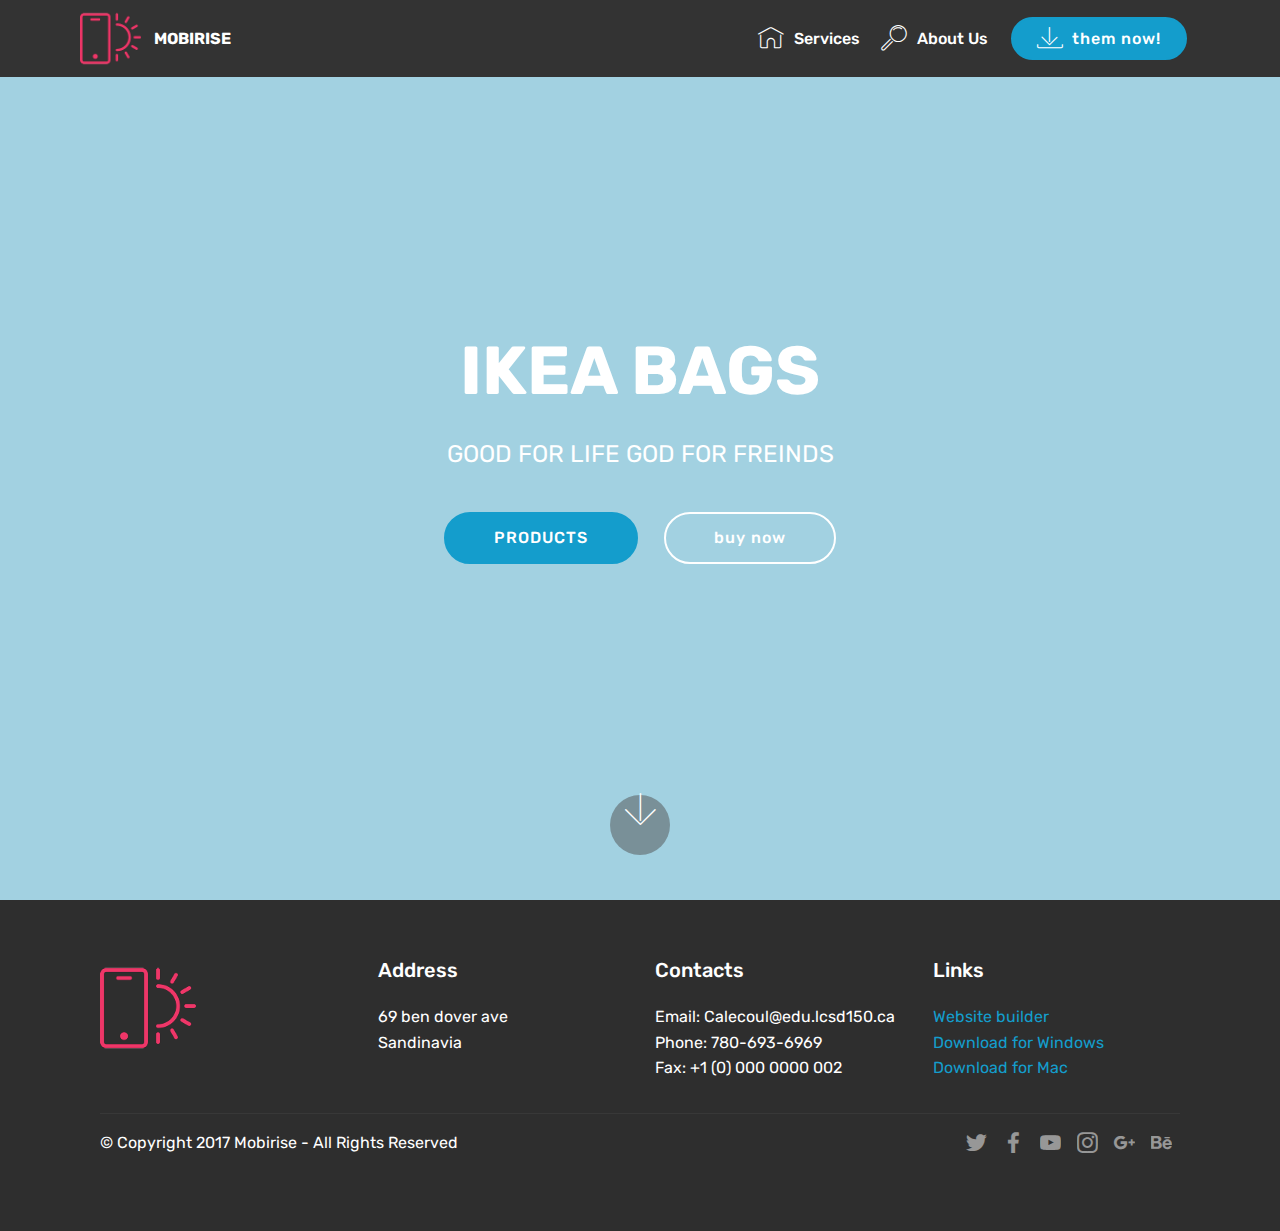
<file: index.html>
<!DOCTYPE html>
<html  >
<head>
  <!-- Site made with Mobirise Website Builder v4.10.3, https://mobirise.com -->
  <meta charset="UTF-8">
  <meta http-equiv="X-UA-Compatible" content="IE=edge">
  <meta name="generator" content="Mobirise v4.10.3, mobirise.com">
  <meta name="viewport" content="width=device-width, initial-scale=1, minimum-scale=1">
  <link rel="shortcut icon" href="assets/images/logo2.png" type="image/x-icon">
  <meta name="description" content="">
  
  <title>Home</title>
  <link rel="stylesheet" href="assets/web/assets/mobirise-icons/mobirise-icons.css">
  <link rel="stylesheet" href="assets/tether/tether.min.css">
  <link rel="stylesheet" href="assets/bootstrap/css/bootstrap.min.css">
  <link rel="stylesheet" href="assets/bootstrap/css/bootstrap-grid.min.css">
  <link rel="stylesheet" href="assets/bootstrap/css/bootstrap-reboot.min.css">
  <link rel="stylesheet" href="assets/socicon/css/styles.css">
  <link rel="stylesheet" href="assets/dropdown/css/style.css">
  <link rel="stylesheet" href="assets/theme/css/style.css">
  <link rel="stylesheet" href="assets/mobirise/css/mbr-additional.css" type="text/css">
  
  
  
</head>
<body>
  <section class="menu cid-qTkzRZLJNu" once="menu" id="menu1-0">

    

    <nav class="navbar navbar-expand beta-menu navbar-dropdown align-items-center navbar-fixed-top navbar-toggleable-sm">
        <button class="navbar-toggler navbar-toggler-right" type="button" data-toggle="collapse" data-target="#navbarSupportedContent" aria-controls="navbarSupportedContent" aria-expanded="false" aria-label="Toggle navigation">
            <div class="hamburger">
                <span></span>
                <span></span>
                <span></span>
                <span></span>
            </div>
        </button>
        <div class="menu-logo">
            <div class="navbar-brand">
                <span class="navbar-logo">
                    <a href="https://mobirise.com">
                         <img src="assets/images/logo2.png" alt="Mobirise" style="height: 3.8rem;">
                    </a>
                </span>
                <span class="navbar-caption-wrap">
                    <a class="navbar-caption text-white display-4" href="https://mobirise.com">
                        MOBIRISE
                    </a>
                </span>
            </div>
        </div>
        <div class="collapse navbar-collapse" id="navbarSupportedContent">
            <ul class="navbar-nav nav-dropdown" data-app-modern-menu="true"><li class="nav-item">
                    <a class="nav-link link text-white display-4" href="page1.html">
                        <span class="mbri-home mbr-iconfont mbr-iconfont-btn"></span>
                        Services
                    </a>
                </li>
                <li class="nav-item">
                    <a class="nav-link link text-white display-4" href="https://mobirise.com">
                        <span class="mbri-search mbr-iconfont mbr-iconfont-btn"></span>
                        About Us
                    </a>
                </li></ul>
            <div class="navbar-buttons mbr-section-btn"><a class="btn btn-sm btn-primary display-4" href="https://mobirise.com">
                    <span class="mbri-save mbr-iconfont mbr-iconfont-btn "></span>them now!
                </a></div>
        </div>
    </nav>
</section>

<section class="engine"><a href="https://mobirise.info/x">css templates</a></section><section class="header6 cid-rt7hmS2IWS mbr-fullscreen" data-bg-video="https://www.youtube.com/watch?v=uhf4BujCHos" id="header6-3">

    

    <div class="mbr-overlay" style="opacity: 0.5; background-color: rgb(85, 180, 212);">
    </div>

    <div class="container">
        <div class="row justify-content-md-center">
            <div class="mbr-white col-md-10">
                <h1 class="mbr-section-title align-center mbr-bold pb-3 mbr-fonts-style display-1">IKEA BAGS</h1>
                <p class="mbr-text align-center pb-3 mbr-fonts-style display-5">GOOD FOR LIFE GOD FOR FREINDS</p>
                <div class="mbr-section-btn align-center"><a class="btn btn-md btn-primary display-4" href="page1.html">PRODUCTS</a>
                        <a class="btn btn-md btn-white-outline display-4" href="https://mobirise.co">buy now</a></div>
            </div>
        </div>
    </div>

    <div class="mbr-arrow hidden-sm-down" aria-hidden="true">
        <a href="#next">
            <i class="mbri-down mbr-iconfont"></i>
        </a>
    </div>
</section>

<section class="cid-qTkAaeaxX5" id="footer1-2">

    

    

    <div class="container">
        <div class="media-container-row content text-white">
            <div class="col-12 col-md-3">
                <div class="media-wrap">
                    <a href="https://mobirise.com/">
                        <img src="assets/images/logo2.png" alt="Mobirise">
                    </a>
                </div>
            </div>
            <div class="col-12 col-md-3 mbr-fonts-style display-7">
                <h5 class="pb-3">
                    Address
                </h5>
                <p class="mbr-text">69 ben dover ave<br>Sandinavia</p>
            </div>
            <div class="col-12 col-md-3 mbr-fonts-style display-7">
                <h5 class="pb-3">
                    Contacts
                </h5>
                <p class="mbr-text">
                    Email: Calecoul@edu.lcsd150.ca<br>Phone: 780-693-6969<br>Fax: +1 (0) 000 0000 002
                </p>
            </div>
            <div class="col-12 col-md-3 mbr-fonts-style display-7">
                <h5 class="pb-3">
                    Links
                </h5>
                <p class="mbr-text">
                    <a class="text-primary" href="https://mobirise.com/">Website builder</a>
                    <br><a class="text-primary" href="https://mobirise.com/mobirise-free-win.zip">Download for Windows</a>
                    <br><a class="text-primary" href="https://mobirise.com/mobirise-free-mac.zip">Download for Mac</a>
                </p>
            </div>
        </div>
        <div class="footer-lower">
            <div class="media-container-row">
                <div class="col-sm-12">
                    <hr>
                </div>
            </div>
            <div class="media-container-row mbr-white">
                <div class="col-sm-6 copyright">
                    <p class="mbr-text mbr-fonts-style display-7">
                        © Copyright 2017 Mobirise - All Rights Reserved
                    </p>
                </div>
                <div class="col-md-6">
                    <div class="social-list align-right">
                        <div class="soc-item">
                            <a href="https://twitter.com/mobirise" target="_blank">
                                <span class="socicon-twitter socicon mbr-iconfont mbr-iconfont-social"></span>
                            </a>
                        </div>
                        <div class="soc-item">
                            <a href="https://www.facebook.com/pages/Mobirise/1616226671953247" target="_blank">
                                <span class="socicon-facebook socicon mbr-iconfont mbr-iconfont-social"></span>
                            </a>
                        </div>
                        <div class="soc-item">
                            <a href="https://www.youtube.com/c/mobirise" target="_blank">
                                <span class="socicon-youtube socicon mbr-iconfont mbr-iconfont-social"></span>
                            </a>
                        </div>
                        <div class="soc-item">
                            <a href="https://instagram.com/mobirise" target="_blank">
                                <span class="socicon-instagram socicon mbr-iconfont mbr-iconfont-social"></span>
                            </a>
                        </div>
                        <div class="soc-item">
                            <a href="https://plus.google.com/u/0/+Mobirise" target="_blank">
                                <span class="socicon-googleplus socicon mbr-iconfont mbr-iconfont-social"></span>
                            </a>
                        </div>
                        <div class="soc-item">
                            <a href="https://www.behance.net/Mobirise" target="_blank">
                                <span class="socicon-behance socicon mbr-iconfont mbr-iconfont-social"></span>
                            </a>
                        </div>
                    </div>
                </div>
            </div>
        </div>
    </div>
</section>


  <script src="assets/web/assets/jquery/jquery.min.js"></script>
  <script src="assets/popper/popper.min.js"></script>
  <script src="assets/tether/tether.min.js"></script>
  <script src="assets/bootstrap/js/bootstrap.min.js"></script>
  <script src="assets/smoothscroll/smooth-scroll.js"></script>
  <script src="assets/touchswipe/jquery.touch-swipe.min.js"></script>
  <script src="assets/ytplayer/jquery.mb.ytplayer.min.js"></script>
  <script src="assets/vimeoplayer/jquery.mb.vimeo_player.js"></script>
  <script src="assets/dropdown/js/script.min.js"></script>
  <script src="assets/theme/js/script.js"></script>
  
  
</body>
</html>
</file>
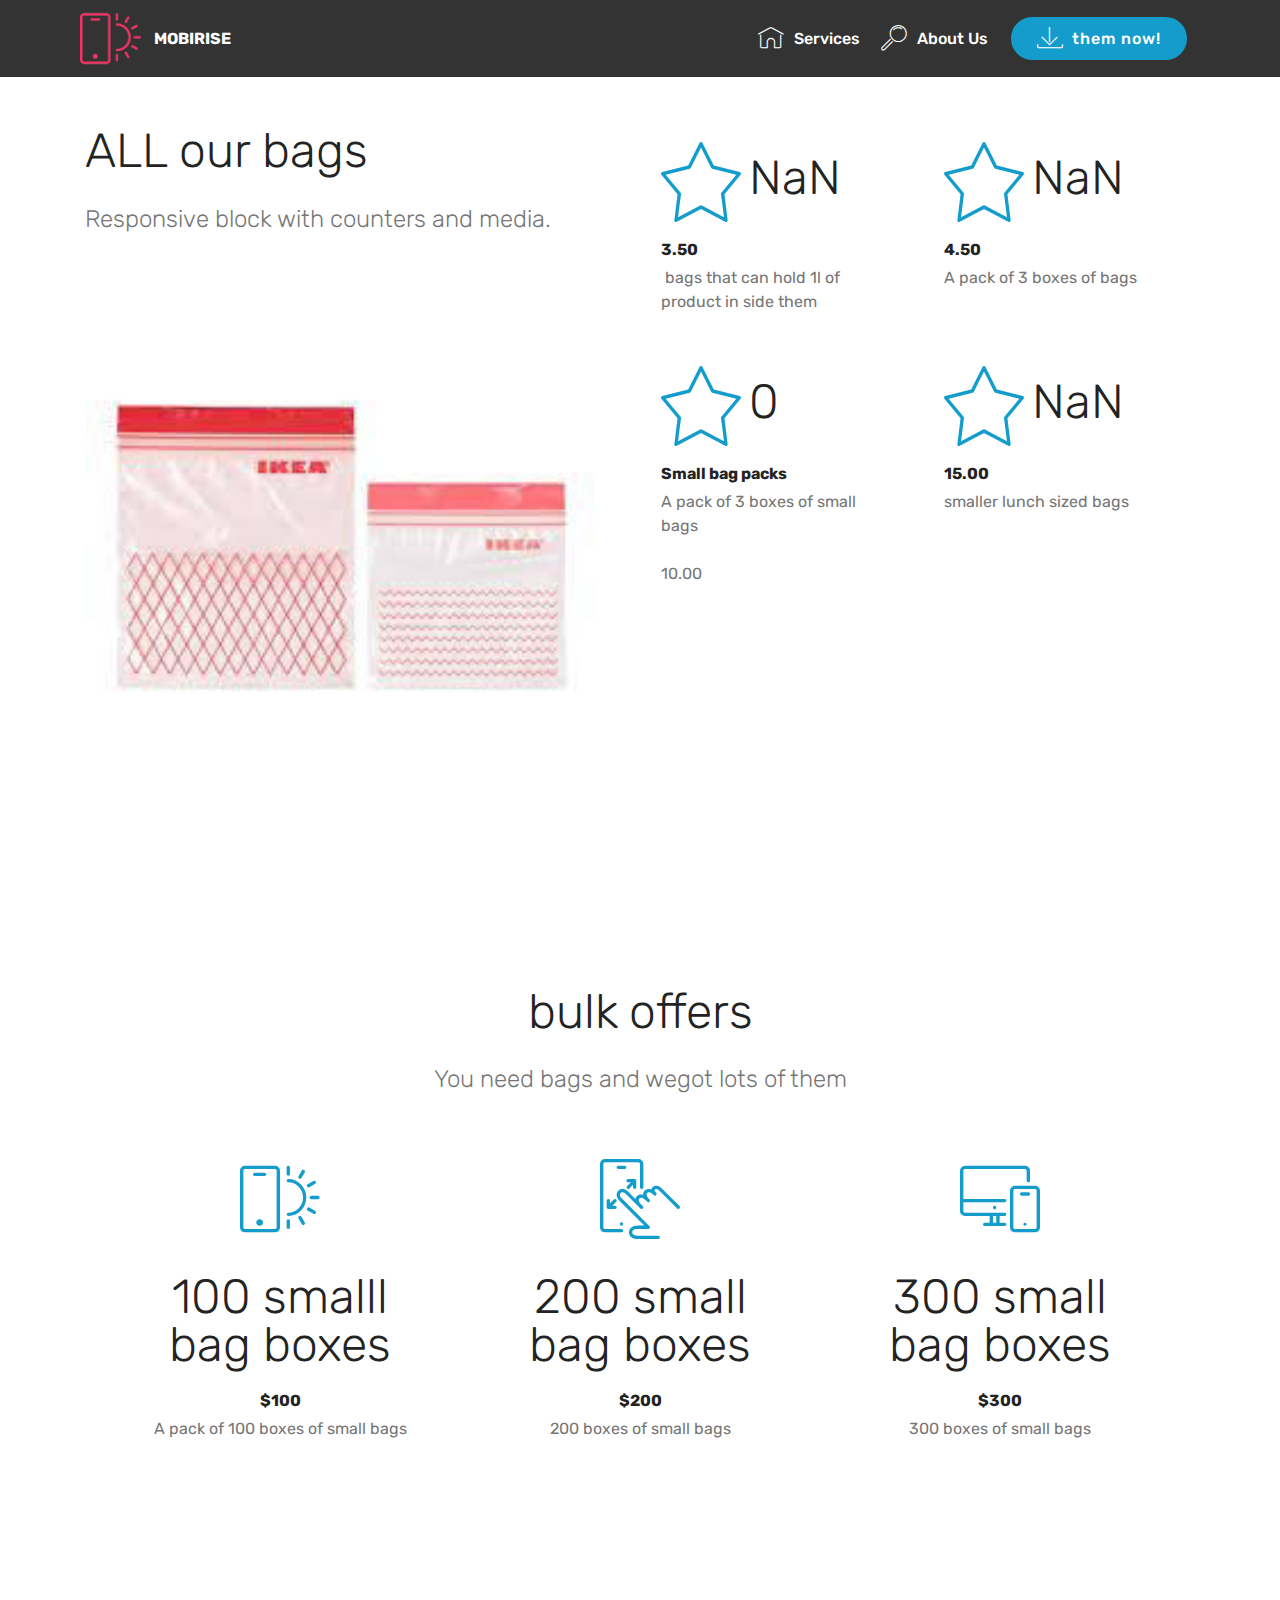
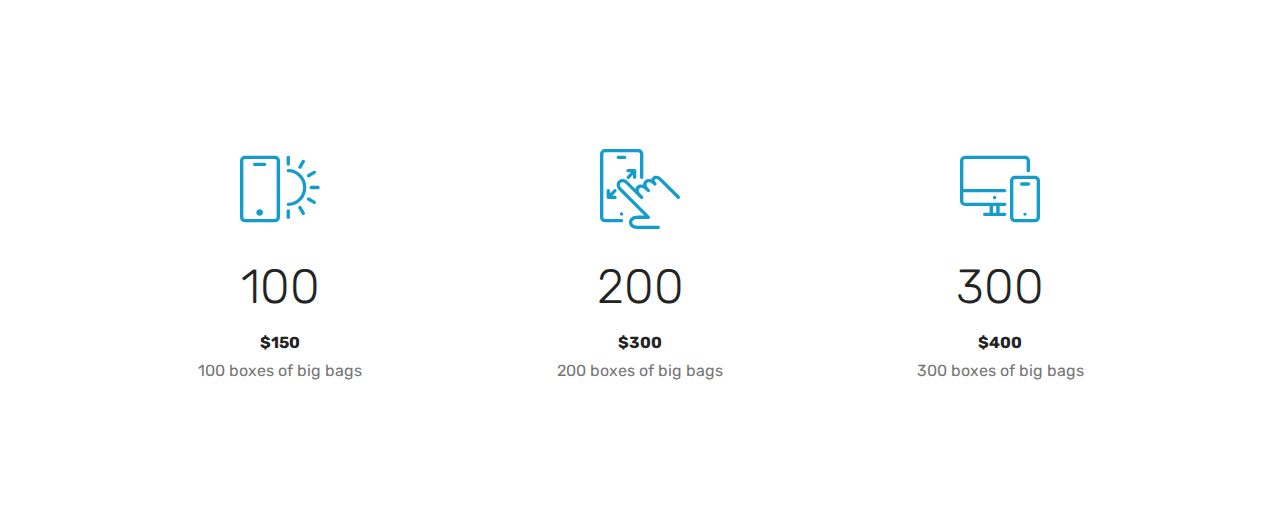
<file: page1.html>
<!DOCTYPE html>
<html  >
<head>
  <!-- Site made with Mobirise Website Builder v4.10.3, https://mobirise.com -->
  <meta charset="UTF-8">
  <meta http-equiv="X-UA-Compatible" content="IE=edge">
  <meta name="generator" content="Mobirise v4.10.3, mobirise.com">
  <meta name="viewport" content="width=device-width, initial-scale=1, minimum-scale=1">
  <link rel="shortcut icon" href="assets/images/logo2.png" type="image/x-icon">
  <meta name="description" content="Site Builder Description">
  
  <title>buy</title>
  <link rel="stylesheet" href="assets/web/assets/mobirise-icons/mobirise-icons.css">
  <link rel="stylesheet" href="assets/tether/tether.min.css">
  <link rel="stylesheet" href="assets/bootstrap/css/bootstrap.min.css">
  <link rel="stylesheet" href="assets/bootstrap/css/bootstrap-grid.min.css">
  <link rel="stylesheet" href="assets/bootstrap/css/bootstrap-reboot.min.css">
  <link rel="stylesheet" href="assets/dropdown/css/style.css">
  <link rel="stylesheet" href="assets/theme/css/style.css">
  <link rel="stylesheet" href="assets/mobirise/css/mbr-additional.css" type="text/css">
  
  
  
</head>
<body>
  <section class="menu cid-qTkzRZLJNu" once="menu" id="menu1-4">

    

    <nav class="navbar navbar-expand beta-menu navbar-dropdown align-items-center navbar-fixed-top navbar-toggleable-sm">
        <button class="navbar-toggler navbar-toggler-right" type="button" data-toggle="collapse" data-target="#navbarSupportedContent" aria-controls="navbarSupportedContent" aria-expanded="false" aria-label="Toggle navigation">
            <div class="hamburger">
                <span></span>
                <span></span>
                <span></span>
                <span></span>
            </div>
        </button>
        <div class="menu-logo">
            <div class="navbar-brand">
                <span class="navbar-logo">
                    <a href="https://mobirise.com">
                         <img src="assets/images/logo2.png" alt="Mobirise" style="height: 3.8rem;">
                    </a>
                </span>
                <span class="navbar-caption-wrap">
                    <a class="navbar-caption text-white display-4" href="https://mobirise.com">
                        MOBIRISE
                    </a>
                </span>
            </div>
        </div>
        <div class="collapse navbar-collapse" id="navbarSupportedContent">
            <ul class="navbar-nav nav-dropdown" data-app-modern-menu="true"><li class="nav-item">
                    <a class="nav-link link text-white display-4" href="page1.html">
                        <span class="mbri-home mbr-iconfont mbr-iconfont-btn"></span>
                        Services
                    </a>
                </li>
                <li class="nav-item">
                    <a class="nav-link link text-white display-4" href="https://mobirise.com">
                        <span class="mbri-search mbr-iconfont mbr-iconfont-btn"></span>
                        About Us
                    </a>
                </li></ul>
            <div class="navbar-buttons mbr-section-btn"><a class="btn btn-sm btn-primary display-4" href="https://mobirise.com">
                    <span class="mbri-save mbr-iconfont mbr-iconfont-btn "></span>them now!
                </a></div>
        </div>
    </nav>
</section>

<section class="engine"><a href="https://mobirise.info/l">free site templates</a></section><section class="counters2 counters cid-rtiSkdwwBn" id="counters2-5">

    

    

    <div class="container pt-4 mt-2">
        <div class="media-container-row">
            <div class="media-block" style="width: 49%;">
                <h2 class="mbr-section-title pb-3 align-left mbr-fonts-style display-2">ALL our bags</h2>
                <h3 class="mbr-section-subtitle pb-5 align-left mbr-fonts-style display-5">
                    Responsive block with counters and media. 
                </h3>
                <div class="mbr-figure">
                    <img src="assets/images/unknown-225x225.jpg" alt="" title="">
                </div>
            </div>
            <div class="cards-block">
                <div class="cards-container">
                    <div class="card px-3 align-left col-12 col-md-6">
                        <div class="panel-item p-3">
                            <div class="card-img pb-3">
                                <span class="mbr-iconfont pr-2 mbri-star"></span>
                                <h3 class="count py-3 mbr-fonts-style display-2">1L Bags</h3>
                            </div>
                            <div class="card-text">
                                <h4 class="mbr-content-title mbr-bold mbr-fonts-style display-7">3.50</h4>
                                <p class="mbr-content-text mbr-fonts-style display-7">&nbsp;bags that can hold 1l of product in side them</p>
                            </div>
                        </div>
                    </div>
                    <div class="card px-3 align-left col-12 col-md-6">
                        <div class="panel-item p-3">
                            <div class="card-img pb-3">
                                <span class="mbr-iconfont pr-2 mbri-star"></span>
                                <h3 class="count py-3 mbr-fonts-style display-2">1L Bag pack</h3>
                            </div>
                            <div class="card-text">
                                <h4 class="mbr-content-title mbr-bold mbr-fonts-style display-7">4.50</h4>
                                <p class="mbr-content-text mbr-fonts-style display-7">A pack of 3 boxes of bags</p>
                            </div>
                        </div>
                    </div>
                    <div class="card px-3 align-left col-12 col-md-6">
                        <div class="panel-item p-3">
                            <div class="card-img pb-3">
                                <span class="mbr-iconfont pr-2 mbri-star"></span>
                                <h3 class="count py-3 mbr-fonts-style display-2"></h3>
                            </div>
                            <div class="card-text">
                                <h4 class="mbr-content-title mbr-bold mbr-fonts-style display-7">Small bag packs</h4>
                                <p class="mbr-content-text mbr-fonts-style display-7">A pack of 3 boxes of small bags<br><br>10.00</p>
                            </div>
                        </div>
                    </div>
                    <div class="card px-3 align-left col-12 col-md-6">
                        <div class="panel-item p-3">
                            <div class="card-img pb-3">
                                <span class="mbr-iconfont pr-2 mbri-star"></span>
                                <h3 class="count py-3 mbr-fonts-style display-2">small bags</h3>
                            </div>
                            <div class="card-texts">
                                <h4 class="mbr-content-title mbr-bold mbr-fonts-style display-7">15.00</h4>
                                <p class="mbr-content-text mbr-fonts-style display-7">smaller lunch sized bags</p>
                            </div>
                        </div>
                    </div>
                </div>
            </div>
        </div>
    </div>
</section>

<section class="counters1 counters cid-rtiSnqsB7l" id="counters1-6">

    

    

    <div class="container">
        <h2 class="mbr-section-title pb-3 align-center mbr-fonts-style display-2">bulk offers</h2>
        <h3 class="mbr-section-subtitle mbr-fonts-style display-5">You need bags and wegot lots of them</h3>

        <div class="container pt-4 mt-2">
            <div class="media-container-row">
                <div class="card p-3 align-center col-12 col-md-6 col-lg-4">
                    <div class="panel-item p-3">
                        <div class="card-img pb-3">
                            <span class="mbri-mobirise mbr-iconfont"></span>
                        </div>

                        <div class="card-text">
                            <h3 class="count pt-3 pb-3 mbr-fonts-style display-2">100 smalll bag boxes</h3>
                            <h4 class="mbr-content-title mbr-bold mbr-fonts-style display-7">$100</h4>
                            <p class="mbr-content-text mbr-fonts-style display-7">A pack of 100 boxes of small bags</p>
                        </div>
                    </div>
                </div>


                <div class="card p-3 align-center col-12 col-md-6 col-lg-4">
                    <div class="panel-item p-3">
                        <div class="card-img pb-3">
                            <span class="mbri-touch-swipe mbr-iconfont"></span>
                        </div>
                        <div class="card-text">
                            <h3 class="count pt-3 pb-3 mbr-fonts-style display-2">
                                  200 small bag boxes</h3>
                            <h4 class="mbr-content-title mbr-bold mbr-fonts-style display-7">$200</h4>
                            <p class="mbr-content-text mbr-fonts-style display-7">200 boxes of small bags</p>
                        </div>
                    </div>
                </div>

                <div class="card p-3 align-center col-12 col-md-6 col-lg-4">
                    <div class="panel-item p-3">
                        <div class="card-img pb-3">
                            <span class="mbri-responsive mbr-iconfont"></span>
                        </div>
                        <div class="card-text">
                            <h3 class="count pt-3 pb-3 mbr-fonts-style display-2">
                                  300 small bag boxes</h3>
                            <h4 class="mbr-content-title mbr-bold mbr-fonts-style display-7">$300</h4>
                            <p class="mbr-content-text mbr-fonts-style display-7">300 boxes of small bags</p>
                        </div>
                    </div>
                </div>


                
            </div>
        </div>
   </div>
</section>

<section class="counters1 counters cid-rtiSotwOxC" id="counters1-7">

    

    

    <div class="container">
        <h2 class="mbr-section-title pb-3 align-center mbr-fonts-style display-2"></h2>
        <h3 class="mbr-section-subtitle mbr-fonts-style display-5"></h3>

        <div class="container pt-4 mt-2">
            <div class="media-container-row">
                <div class="card p-3 align-center col-12 col-md-6 col-lg-4">
                    <div class="panel-item p-3">
                        <div class="card-img pb-3">
                            <span class="mbri-mobirise mbr-iconfont"></span>
                        </div>

                        <div class="card-text">
                            <h3 class="count pt-3 pb-3 mbr-fonts-style display-2">
                                  100
                            </h3>
                            <h4 class="mbr-content-title mbr-bold mbr-fonts-style display-7">$150</h4>
                            <p class="mbr-content-text mbr-fonts-style display-7">100 boxes of big bags</p>
                        </div>
                    </div>
                </div>


                <div class="card p-3 align-center col-12 col-md-6 col-lg-4">
                    <div class="panel-item p-3">
                        <div class="card-img pb-3">
                            <span class="mbri-touch-swipe mbr-iconfont"></span>
                        </div>
                        <div class="card-text">
                            <h3 class="count pt-3 pb-3 mbr-fonts-style display-2">
                                  200
                            </h3>
                            <h4 class="mbr-content-title mbr-bold mbr-fonts-style display-7">$300</h4>
                            <p class="mbr-content-text mbr-fonts-style display-7">200 boxes of big bags</p>
                        </div>
                    </div>
                </div>

                <div class="card p-3 align-center col-12 col-md-6 col-lg-4">
                    <div class="panel-item p-3">
                        <div class="card-img pb-3">
                            <span class="mbri-responsive mbr-iconfont"></span>
                        </div>
                        <div class="card-text">
                            <h3 class="count pt-3 pb-3 mbr-fonts-style display-2">
                                  300
                            </h3>
                            <h4 class="mbr-content-title mbr-bold mbr-fonts-style display-7">
                                $400</h4>
                            <p class="mbr-content-text mbr-fonts-style display-7">300 boxes of big bags</p>
                        </div>
                    </div>
                </div>


                
            </div>
        </div>
   </div>
</section>


  <script src="assets/web/assets/jquery/jquery.min.js"></script>
  <script src="assets/popper/popper.min.js"></script>
  <script src="assets/tether/tether.min.js"></script>
  <script src="assets/bootstrap/js/bootstrap.min.js"></script>
  <script src="assets/smoothscroll/smooth-scroll.js"></script>
  <script src="assets/dropdown/js/script.min.js"></script>
  <script src="assets/touchswipe/jquery.touch-swipe.min.js"></script>
  <script src="assets/viewportchecker/jquery.viewportchecker.js"></script>
  <script src="assets/theme/js/script.js"></script>
  
  
</body>
</html>
</file>
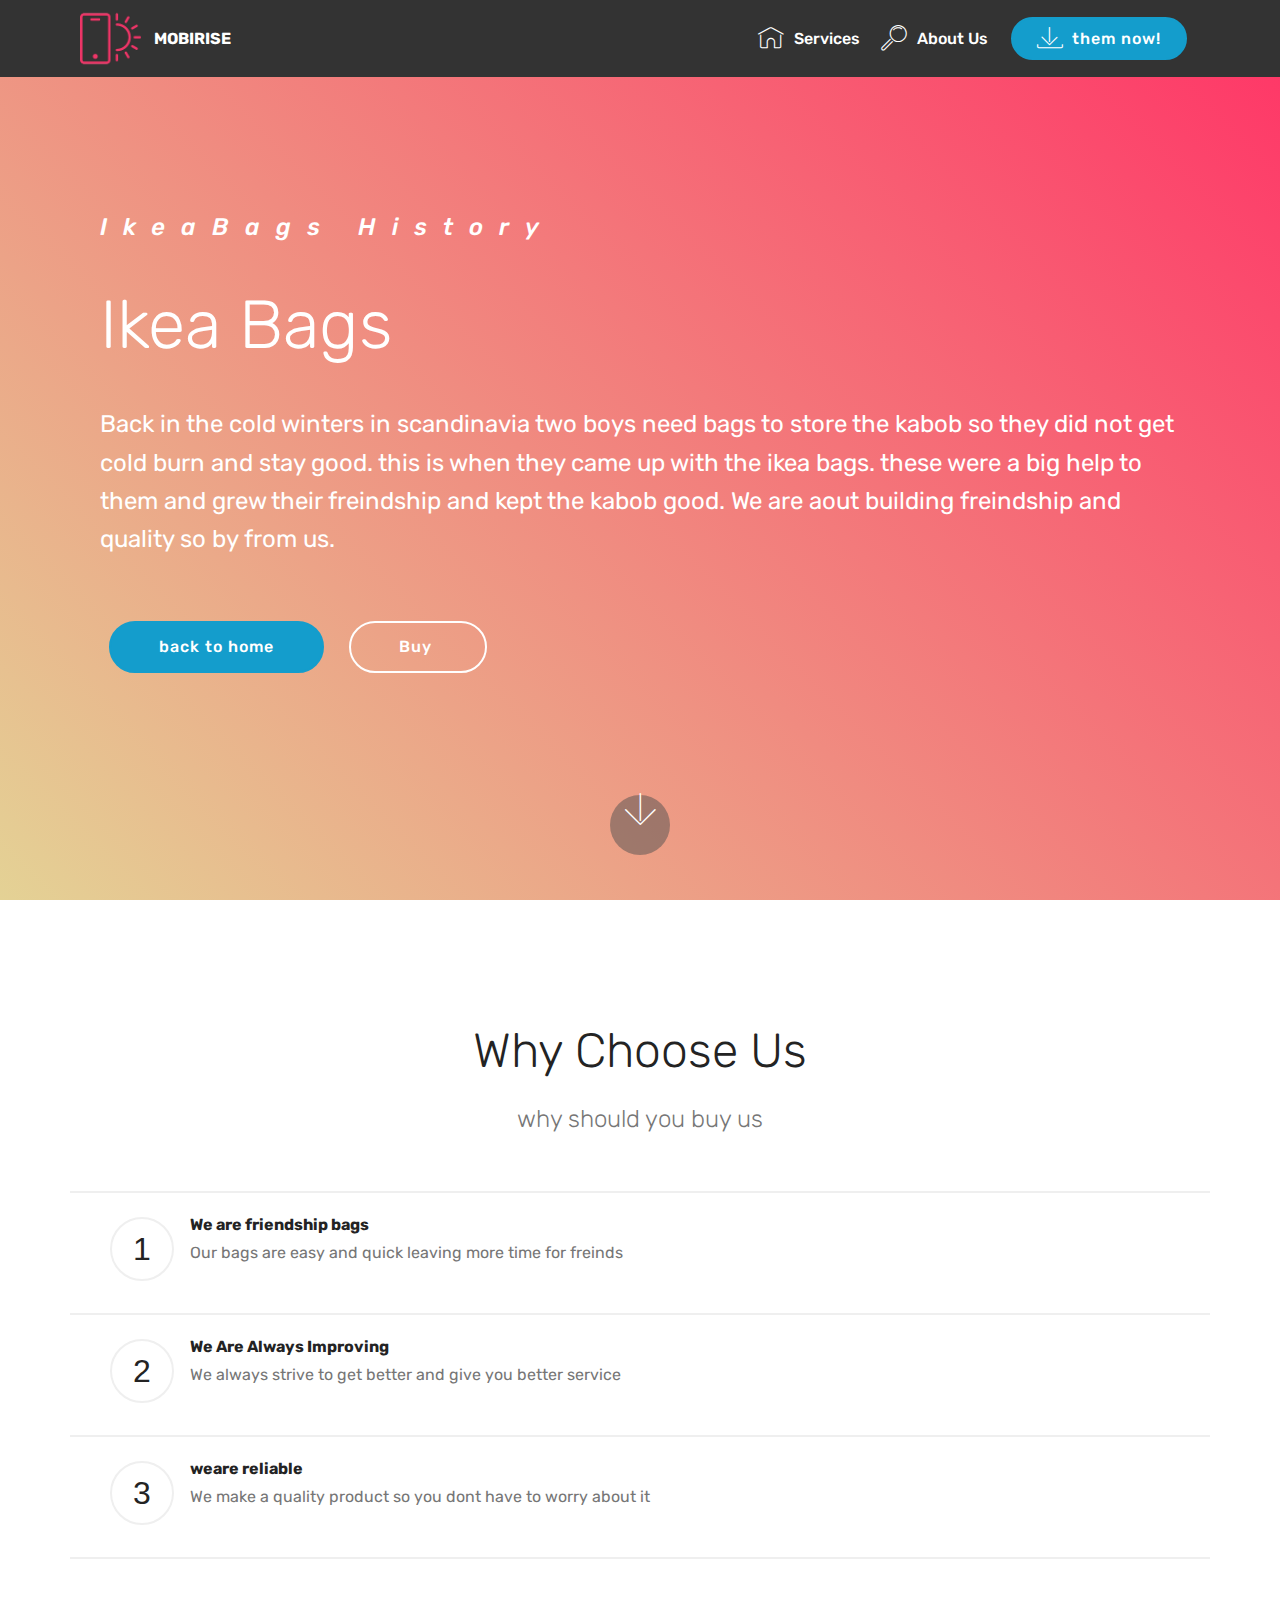
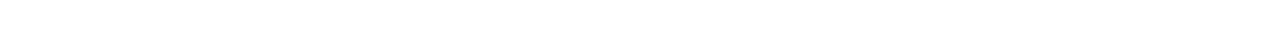
<file: page2.html>
<!DOCTYPE html>
<html  >
<head>
  <!-- Site made with Mobirise Website Builder v4.10.3, https://mobirise.com -->
  <meta charset="UTF-8">
  <meta http-equiv="X-UA-Compatible" content="IE=edge">
  <meta name="generator" content="Mobirise v4.10.3, mobirise.com">
  <meta name="viewport" content="width=device-width, initial-scale=1, minimum-scale=1">
  <link rel="shortcut icon" href="assets/images/logo2.png" type="image/x-icon">
  <meta name="description" content="Web Builder Description">
  
  <title>learn more</title>
  <link rel="stylesheet" href="assets/web/assets/mobirise-icons/mobirise-icons.css">
  <link rel="stylesheet" href="assets/tether/tether.min.css">
  <link rel="stylesheet" href="assets/bootstrap/css/bootstrap.min.css">
  <link rel="stylesheet" href="assets/bootstrap/css/bootstrap-grid.min.css">
  <link rel="stylesheet" href="assets/bootstrap/css/bootstrap-reboot.min.css">
  <link rel="stylesheet" href="assets/dropdown/css/style.css">
  <link rel="stylesheet" href="assets/theme/css/style.css">
  <link rel="stylesheet" href="assets/mobirise/css/mbr-additional.css" type="text/css">
  
  
  
</head>
<body>
  <section class="menu cid-qTkzRZLJNu" once="menu" id="menu1-8">

    

    <nav class="navbar navbar-expand beta-menu navbar-dropdown align-items-center navbar-fixed-top navbar-toggleable-sm">
        <button class="navbar-toggler navbar-toggler-right" type="button" data-toggle="collapse" data-target="#navbarSupportedContent" aria-controls="navbarSupportedContent" aria-expanded="false" aria-label="Toggle navigation">
            <div class="hamburger">
                <span></span>
                <span></span>
                <span></span>
                <span></span>
            </div>
        </button>
        <div class="menu-logo">
            <div class="navbar-brand">
                <span class="navbar-logo">
                    <a href="https://mobirise.com">
                         <img src="assets/images/logo2.png" alt="Mobirise" style="height: 3.8rem;">
                    </a>
                </span>
                <span class="navbar-caption-wrap">
                    <a class="navbar-caption text-white display-4" href="https://mobirise.com">
                        MOBIRISE
                    </a>
                </span>
            </div>
        </div>
        <div class="collapse navbar-collapse" id="navbarSupportedContent">
            <ul class="navbar-nav nav-dropdown" data-app-modern-menu="true"><li class="nav-item">
                    <a class="nav-link link text-white display-4" href="page1.html">
                        <span class="mbri-home mbr-iconfont mbr-iconfont-btn"></span>
                        Services
                    </a>
                </li>
                <li class="nav-item">
                    <a class="nav-link link text-white display-4" href="https://mobirise.com">
                        <span class="mbri-search mbr-iconfont mbr-iconfont-btn"></span>
                        About Us
                    </a>
                </li></ul>
            <div class="navbar-buttons mbr-section-btn"><a class="btn btn-sm btn-primary display-4" href="https://mobirise.com">
                    <span class="mbri-save mbr-iconfont mbr-iconfont-btn "></span>them now!
                </a></div>
        </div>
    </nav>
</section>

<section class="engine"><a href="https://mobirise.info/y">free html web templates</a></section><section class="header11 cid-rtiYmDI8vO mbr-fullscreen" id="header11-9">

    <!-- Block parameters controls (Blue "Gear" panel) -->
    
    <!-- End block parameters -->

    
    <div class="container align-left">
        <div class="media-container-column mbr-white col-md-12">
            <h3 class="mbr-section-subtitle py-3 mbr-fonts-style display-5">IkeaBags History</h3>
            <h1 class="mbr-section-title py-3 mbr-fonts-style display-1">Ikea Bags</h1>
            <p class="mbr-text py-3 mbr-fonts-style display-5">Back in the cold winters in scandinavia two boys need bags to store the kabob so they did not get cold burn and stay good. this is when they came up with the ikea bags. these were a big help to them and grew their freindship and kept the kabob good. We are aout building freindship and quality so by from us.</p>
            <div class="mbr-section-btn py-4"><a class="btn btn-md btn-primary display-4" href="index.html">back to home</a>
                    <a class="btn btn-md btn-white-outline display-4" href="page1.html">Buy&nbsp;</a></div>
        </div>
    </div>

    <div class="mbr-arrow hidden-sm-down" aria-hidden="true">
        <a href="#next">
            <i class="mbri-down mbr-iconfont"></i>
        </a>
    </div>
</section>

<section class="counters5 counters cid-rtiYnXHRMP" id="counters5-a">

    

    

    <div class="container pt-4 mt-2">
        <h2 class="mbr-section-title pb-3 align-center mbr-fonts-style display-2">Why Choose Us</h2>
        <h3 class="mbr-section-subtitle pb-5 align-center mbr-fonts-style display-5">why should you buy us</h3>
        <div class="row justify-content-center">
            <div class="cards-block">
                <div class="cards-container">
                    <div class="card px-3 align-left col-12">
                        <div class="panel-item p-4 d-flex">
                            <div class="card-img pr-3">
                                <h3 class="img-text d-flex align-items-center justify-content-center">
                                    1
                                </h3>
                            </div>
                            <div class="card-text">
                                <h4 class="mbr-content-title mbr-bold mbr-fonts-style display-7">We are friendship bags</h4>
                                <p class="mbr-content-text mbr-fonts-style display-7">Our bags are easy and quick leaving more time for freinds</p>
                            </div>
                        </div>
                    </div>
                    <div class="card px-3 align-left col-12">
                        <div class="panel-item p-4 d-flex">
                            <div class="card-img pr-3">
                                <h3 class="img-text d-flex align-items-center justify-content-center">
                                    2
                                </h3>
                            </div>
                            <div class="card-text">
                                <h4 class="mbr-content-title mbr-bold mbr-fonts-style display-7">We Are Always Improving</h4>
                                <p class="mbr-content-text mbr-fonts-style display-7">We always strive to get better and give you better service</p>
                            </div>
                        </div>
                    </div>
                    <div class="card px-3 align-left col-12">
                        <div class="panel-item p-4 d-flex">
                            <div class="card-img pr-3">
                                <h3 class="img-text d-flex align-items-center justify-content-center">
                                    3
                                </h3>
                            </div>
                            <div class="card-text">
                                <h4 class="mbr-content-title mbr-bold mbr-fonts-style display-7">weare reliable</h4>
                                <p class="mbr-content-text mbr-fonts-style display-7">We make a quality product so you dont have to worry about it</p>
                            </div>
                        </div>
                    </div>
                    
                </div>
            </div>
        </div>
    </div>
</section>


  <script src="assets/web/assets/jquery/jquery.min.js"></script>
  <script src="assets/popper/popper.min.js"></script>
  <script src="assets/tether/tether.min.js"></script>
  <script src="assets/bootstrap/js/bootstrap.min.js"></script>
  <script src="assets/smoothscroll/smooth-scroll.js"></script>
  <script src="assets/dropdown/js/script.min.js"></script>
  <script src="assets/touchswipe/jquery.touch-swipe.min.js"></script>
  <script src="assets/viewportchecker/jquery.viewportchecker.js"></script>
  <script src="assets/theme/js/script.js"></script>
  
  
</body>
</html>
</file>
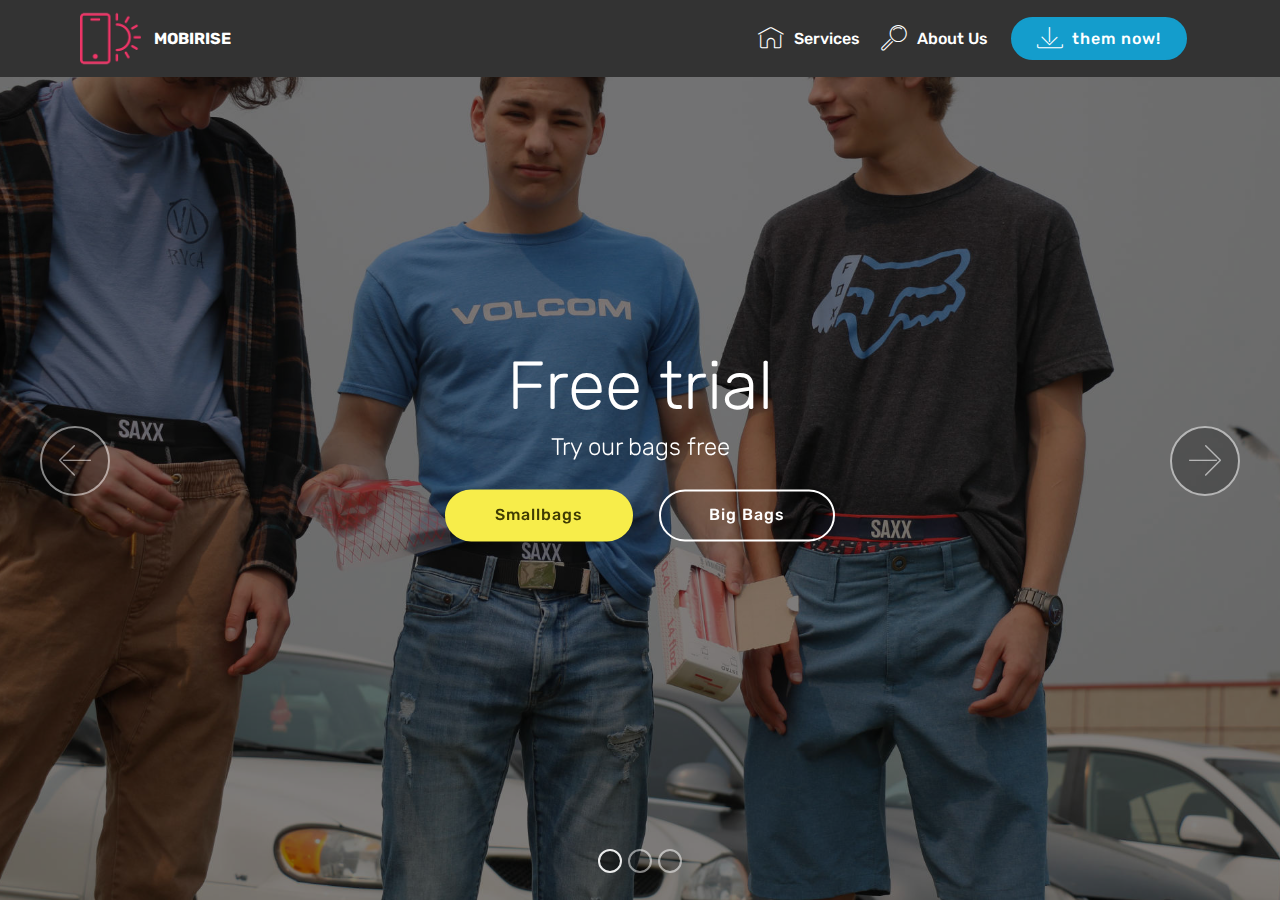
<file: page3.html>
<!DOCTYPE html>
<html  >
<head>
  <!-- Site made with Mobirise Website Builder v4.10.3, https://mobirise.com -->
  <meta charset="UTF-8">
  <meta http-equiv="X-UA-Compatible" content="IE=edge">
  <meta name="generator" content="Mobirise v4.10.3, mobirise.com">
  <meta name="viewport" content="width=device-width, initial-scale=1, minimum-scale=1">
  <link rel="shortcut icon" href="assets/images/logo2.png" type="image/x-icon">
  <meta name="description" content="Web Page Creator Description">
  
  <title>Free trial</title>
  <link rel="stylesheet" href="assets/web/assets/mobirise-icons/mobirise-icons.css">
  <link rel="stylesheet" href="assets/tether/tether.min.css">
  <link rel="stylesheet" href="assets/bootstrap/css/bootstrap.min.css">
  <link rel="stylesheet" href="assets/bootstrap/css/bootstrap-grid.min.css">
  <link rel="stylesheet" href="assets/bootstrap/css/bootstrap-reboot.min.css">
  <link rel="stylesheet" href="assets/dropdown/css/style.css">
  <link rel="stylesheet" href="assets/theme/css/style.css">
  <link rel="stylesheet" href="assets/mobirise/css/mbr-additional.css" type="text/css">
  
  
  
</head>
<body>
  <section class="menu cid-qTkzRZLJNu" once="menu" id="menu1-b">

    

    <nav class="navbar navbar-expand beta-menu navbar-dropdown align-items-center navbar-fixed-top navbar-toggleable-sm">
        <button class="navbar-toggler navbar-toggler-right" type="button" data-toggle="collapse" data-target="#navbarSupportedContent" aria-controls="navbarSupportedContent" aria-expanded="false" aria-label="Toggle navigation">
            <div class="hamburger">
                <span></span>
                <span></span>
                <span></span>
                <span></span>
            </div>
        </button>
        <div class="menu-logo">
            <div class="navbar-brand">
                <span class="navbar-logo">
                    <a href="https://mobirise.com">
                         <img src="assets/images/logo2.png" alt="Mobirise" style="height: 3.8rem;">
                    </a>
                </span>
                <span class="navbar-caption-wrap">
                    <a class="navbar-caption text-white display-4" href="https://mobirise.com">
                        MOBIRISE
                    </a>
                </span>
            </div>
        </div>
        <div class="collapse navbar-collapse" id="navbarSupportedContent">
            <ul class="navbar-nav nav-dropdown" data-app-modern-menu="true"><li class="nav-item">
                    <a class="nav-link link text-white display-4" href="page1.html">
                        <span class="mbri-home mbr-iconfont mbr-iconfont-btn"></span>
                        Services
                    </a>
                </li>
                <li class="nav-item">
                    <a class="nav-link link text-white display-4" href="https://mobirise.com">
                        <span class="mbri-search mbr-iconfont mbr-iconfont-btn"></span>
                        About Us
                    </a>
                </li></ul>
            <div class="navbar-buttons mbr-section-btn"><a class="btn btn-sm btn-primary display-4" href="https://mobirise.com">
                    <span class="mbri-save mbr-iconfont mbr-iconfont-btn "></span>them now!
                </a></div>
        </div>
    </nav>
</section>

<section class="engine"><a href="https://mobirise.info/m">site design templates</a></section><section class="carousel slide cid-rtj0rfBqwD" data-interval="false" id="slider1-c">

    

    <div class="full-screen"><div class="mbr-slider slide carousel" data-pause="true" data-keyboard="false" data-ride="false" data-interval="false"><ol class="carousel-indicators"><li data-app-prevent-settings="" data-target="#slider1-c" class=" active" data-slide-to="0"></li><li data-app-prevent-settings="" data-target="#slider1-c" data-slide-to="1"></li><li data-app-prevent-settings="" data-target="#slider1-c" data-slide-to="2"></li></ol><div class="carousel-inner" role="listbox"><div class="carousel-item slider-fullscreen-image active" data-bg-video-slide="false" style="background-image: url(assets/images/img-1034-2000x1333.jpg);"><div class="container container-slide"><div class="image_wrapper"><div class="mbr-overlay"></div><img src="assets/images/img-1034-2000x1333.jpg"><div class="carousel-caption justify-content-center"><div class="col-10 align-center"><h2 class="mbr-fonts-style display-1">Free trial</h2><p class="lead mbr-text mbr-fonts-style display-5">Try our bags free</p><div class="mbr-section-btn" buttons="0"><a class="btn btn-success display-4" href="page4.html">Smallbags</a> <a class="btn  btn-white-outline display-4" href="page4.html">Big Bags</a></div></div></div></div></div></div><div class="carousel-item slider-fullscreen-image" data-bg-video-slide="false" style="background-image: url(assets/images/background2.jpg);"><div class="container container-slide"><div class="image_wrapper"><div class="mbr-overlay"></div><img src="assets/images/background2.jpg"><div class="carousel-caption justify-content-center"><div class="col-10 align-left"><h2 class="mbr-fonts-style display-1">VIDEO SLIDE</h2><p class="lead mbr-text mbr-fonts-style display-5">Slide with youtube video background and color overlay. Title and text are aligned to the left.</p><div class="mbr-section-btn" buttons="0"><a class="btn btn-primary display-4" href="https://mobirise.com">FOR WINDOWS</a> <a class="btn  btn-white-outline display-4" href="https://mobirise.com">FOR MAC</a></div></div></div></div></div></div><div class="carousel-item slider-fullscreen-image" data-bg-video-slide="false" style="background-image: url(assets/images/background3.jpg);"><div class="container container-slide"><div class="image_wrapper"><div class="mbr-overlay"></div><img src="assets/images/background3.jpg"><div class="carousel-caption justify-content-center"><div class="col-10 align-right"><h2 class="mbr-fonts-style display-1">IMAGE SLIDE</h2><p class="lead mbr-text mbr-fonts-style display-5">Choose from the large selection of latest pre-made blocks - jumbotrons, hero images, parallax scrolling, video backgrounds, hamburger menu, sticky header and more.</p><div class="mbr-section-btn" buttons="0"><a class="btn btn-info display-4" href="https://mobirise.com">FOR WINDOWS</a> <a class="btn  btn-white-outline display-4" href="https://mobirise.com">FOR MAC</a></div></div></div></div></div></div></div><a data-app-prevent-settings="" class="carousel-control carousel-control-prev" role="button" data-slide="prev" href="#slider1-c"><span aria-hidden="true" class="mbri-left mbr-iconfont"></span><span class="sr-only">Previous</span></a><a data-app-prevent-settings="" class="carousel-control carousel-control-next" role="button" data-slide="next" href="#slider1-c"><span aria-hidden="true" class="mbri-right mbr-iconfont"></span><span class="sr-only">Next</span></a></div></div>

</section>


  <script src="assets/web/assets/jquery/jquery.min.js"></script>
  <script src="assets/popper/popper.min.js"></script>
  <script src="assets/tether/tether.min.js"></script>
  <script src="assets/bootstrap/js/bootstrap.min.js"></script>
  <script src="assets/smoothscroll/smooth-scroll.js"></script>
  <script src="assets/dropdown/js/script.min.js"></script>
  <script src="assets/bootstrapcarouselswipe/bootstrap-carousel-swipe.js"></script>
  <script src="assets/ytplayer/jquery.mb.ytplayer.min.js"></script>
  <script src="assets/vimeoplayer/jquery.mb.vimeo_player.js"></script>
  <script src="assets/touchswipe/jquery.touch-swipe.min.js"></script>
  <script src="assets/theme/js/script.js"></script>
  <script src="assets/slidervideo/script.js"></script>
  
  
</body>
</html>
</file>
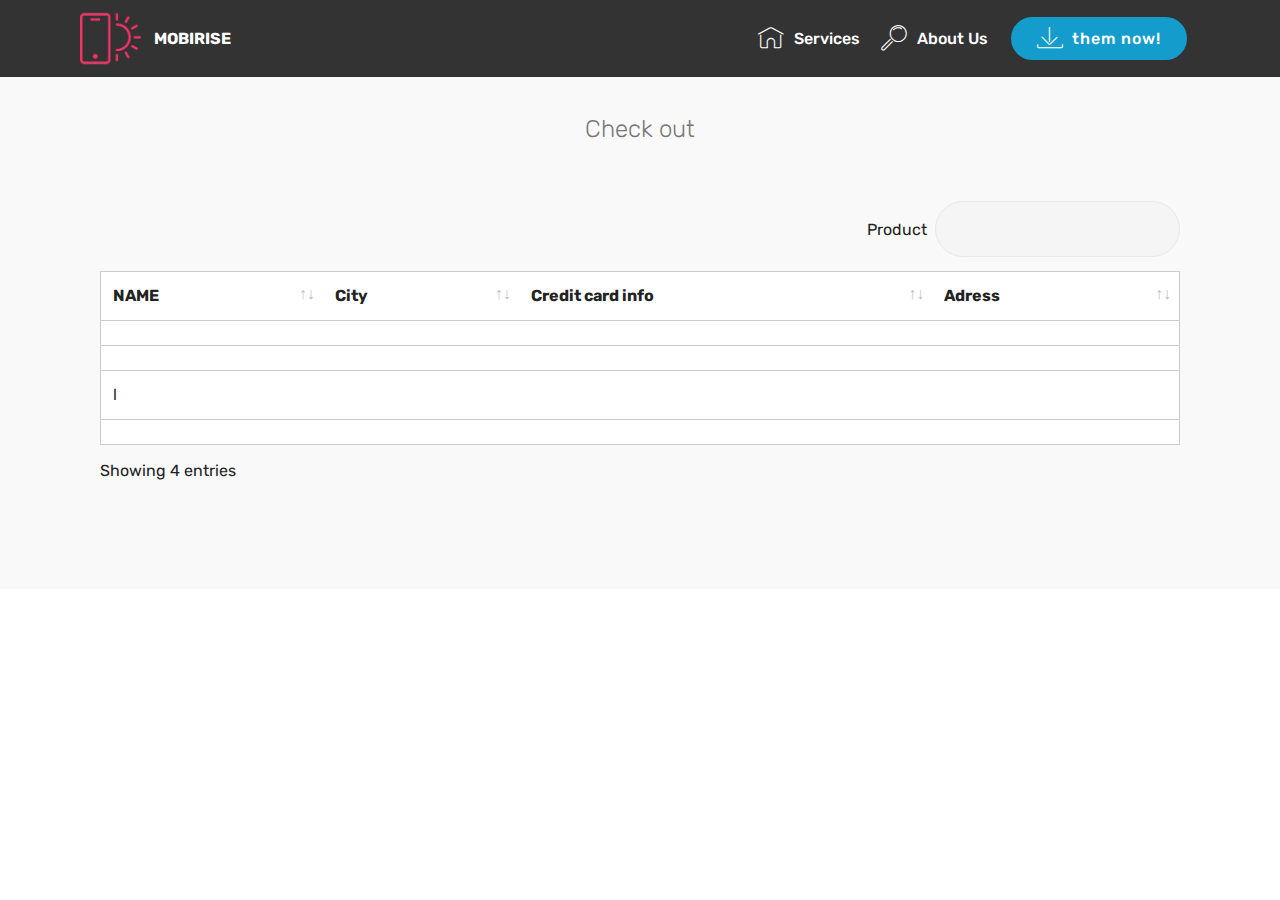
<file: page4.html>
<!DOCTYPE html>
<html  >
<head>
  <!-- Site made with Mobirise Website Builder v4.10.3, https://mobirise.com -->
  <meta charset="UTF-8">
  <meta http-equiv="X-UA-Compatible" content="IE=edge">
  <meta name="generator" content="Mobirise v4.10.3, mobirise.com">
  <meta name="viewport" content="width=device-width, initial-scale=1, minimum-scale=1">
  <link rel="shortcut icon" href="assets/images/logo2.png" type="image/x-icon">
  <meta name="description" content="Web Site Creator Description">
  
  <title>Check out</title>
  <link rel="stylesheet" href="assets/web/assets/mobirise-icons/mobirise-icons.css">
  <link rel="stylesheet" href="assets/tether/tether.min.css">
  <link rel="stylesheet" href="assets/bootstrap/css/bootstrap.min.css">
  <link rel="stylesheet" href="assets/bootstrap/css/bootstrap-grid.min.css">
  <link rel="stylesheet" href="assets/bootstrap/css/bootstrap-reboot.min.css">
  <link rel="stylesheet" href="assets/dropdown/css/style.css">
  <link rel="stylesheet" href="assets/datatables/data-tables.bootstrap4.min.css">
  <link rel="stylesheet" href="assets/theme/css/style.css">
  <link rel="stylesheet" href="assets/mobirise/css/mbr-additional.css" type="text/css">
  
  
  
</head>
<body>
  <section class="menu cid-qTkzRZLJNu" once="menu" id="menu1-d">

    

    <nav class="navbar navbar-expand beta-menu navbar-dropdown align-items-center navbar-fixed-top navbar-toggleable-sm">
        <button class="navbar-toggler navbar-toggler-right" type="button" data-toggle="collapse" data-target="#navbarSupportedContent" aria-controls="navbarSupportedContent" aria-expanded="false" aria-label="Toggle navigation">
            <div class="hamburger">
                <span></span>
                <span></span>
                <span></span>
                <span></span>
            </div>
        </button>
        <div class="menu-logo">
            <div class="navbar-brand">
                <span class="navbar-logo">
                    <a href="https://mobirise.com">
                         <img src="assets/images/logo2.png" alt="Mobirise" style="height: 3.8rem;">
                    </a>
                </span>
                <span class="navbar-caption-wrap">
                    <a class="navbar-caption text-white display-4" href="https://mobirise.com">
                        MOBIRISE
                    </a>
                </span>
            </div>
        </div>
        <div class="collapse navbar-collapse" id="navbarSupportedContent">
            <ul class="navbar-nav nav-dropdown" data-app-modern-menu="true"><li class="nav-item">
                    <a class="nav-link link text-white display-4" href="page1.html">
                        <span class="mbri-home mbr-iconfont mbr-iconfont-btn"></span>
                        Services
                    </a>
                </li>
                <li class="nav-item">
                    <a class="nav-link link text-white display-4" href="https://mobirise.com">
                        <span class="mbri-search mbr-iconfont mbr-iconfont-btn"></span>
                        About Us
                    </a>
                </li></ul>
            <div class="navbar-buttons mbr-section-btn"><a class="btn btn-sm btn-primary display-4" href="https://mobirise.com">
                    <span class="mbri-save mbr-iconfont mbr-iconfont-btn "></span>them now!
                </a></div>
        </div>
    </nav>
</section>

<section class="engine"><a href="https://mobirise.info/a">online web builder</a></section><section class="section-table cid-rtj0JGbO3s" id="table1-e">

  
  
  <div class="container container-table">
      <h2 class="mbr-section-title mbr-fonts-style align-center pb-3 display-2"></h2>
      <h3 class="mbr-section-subtitle mbr-fonts-style align-center pb-5 mbr-light display-5">Check out</h3>
      <div class="table-wrapper">
        <div class="container">
          <div class="row search">
            <div class="col-md-6"></div>
            <div class="col-md-6">
                <div class="dataTables_filter">
                  <label class="searchInfo mbr-fonts-style display-7">Product</label>
                  <input class="form-control input-sm" disabled="">
                </div>
            </div>
          </div>
        </div>

        <div class="container scroll">
          <table class="table isSearch" cellspacing="0">
            <thead>
              <tr class="table-heads ">
                  
                  
                  
                  
              <th class="head-item mbr-fonts-style display-7">
                      NAME</th><th class="head-item mbr-fonts-style display-7">City&nbsp;</th><th class="head-item mbr-fonts-style display-7">Credit card info</th><th class="head-item mbr-fonts-style display-7">Adress</th></tr>
            </thead>

            <tbody>
              
              
              
              
            <tr> 
                
                
                
                
              <td class="body-item mbr-fonts-style display-7"></td><td class="body-item mbr-fonts-style display-7"></td><td class="body-item mbr-fonts-style display-7"></td><td class="body-item mbr-fonts-style display-7"></td></tr><tr>
                
                
                
                
              <td class="body-item mbr-fonts-style display-7"></td><td class="body-item mbr-fonts-style display-7"></td><td class="body-item mbr-fonts-style display-7"></td><td class="body-item mbr-fonts-style display-4"></td></tr><tr>
                
                
                
                
              <td class="body-item mbr-fonts-style display-7">l</td><td class="body-item mbr-fonts-style display-7"></td><td class="body-item mbr-fonts-style display-7"></td><td class="body-item mbr-fonts-style display-7"></td></tr><tr>
                
                
                
                
              <td class="body-item mbr-fonts-style display-7"></td><td class="body-item mbr-fonts-style display-7"></td><td class="body-item mbr-fonts-style display-7"></td><td class="body-item mbr-fonts-style display-7"></td></tr></tbody>
          </table>
        </div>
        <div class="container table-info-container">
          <div class="row info">
            <div class="col-md-6">
              <div class="dataTables_info mbr-fonts-style display-7">
                <span class="infoBefore">Showing</span>
                <span class="inactive infoRows"></span>
                <span class="infoAfter">entries</span>
                <span class="infoFilteredBefore">(filtered from</span>
                <span class="inactive infoRows"></span>
                <span class="infoFilteredAfter"> total entries)</span>
              </div>
            </div>
            <div class="col-md-6"></div>
          </div>
        </div>
      </div>
    </div>
</section>


  <script src="assets/web/assets/jquery/jquery.min.js"></script>
  <script src="assets/popper/popper.min.js"></script>
  <script src="assets/tether/tether.min.js"></script>
  <script src="assets/bootstrap/js/bootstrap.min.js"></script>
  <script src="assets/smoothscroll/smooth-scroll.js"></script>
  <script src="assets/dropdown/js/script.min.js"></script>
  <script src="assets/touchswipe/jquery.touch-swipe.min.js"></script>
  <script src="assets/datatables/jquery.data-tables.min.js"></script>
  <script src="assets/datatables/data-tables.bootstrap4.min.js"></script>
  <script src="assets/theme/js/script.js"></script>
  
  
</body>
</html>
</file>
<file: assets/web/assets/mobirise-icons/mobirise-icons.css>
@font-face {
  font-family: 'MobiriseIcons';
  src:  url('mobirise-icons.eot?spat4u');
  src:  url('mobirise-icons.eot?spat4u#iefix') format('embedded-opentype'),
    url('mobirise-icons.ttf?spat4u') format('truetype'),
    url('mobirise-icons.woff?spat4u') format('woff'),
    url('mobirise-icons.svg?spat4u#MobiriseIcons') format('svg');
  font-weight: normal;
  font-style: normal;
}

[class^="mbri-"], [class*=" mbri-"] {
  /* use !important to prevent issues with browser extensions that change fonts */
  font-family: MobiriseIcons !important;
  speak: none;
  font-style: normal;
  font-weight: normal;
  font-variant: normal;
  text-transform: none;
  line-height: 1;

  /* Better Font Rendering =========== */
  -webkit-font-smoothing: antialiased;
  -moz-osx-font-smoothing: grayscale;
}

.mbri-add-submenu:before {
  content: "\e900";
}
.mbri-alert:before {
  content: "\e901";
}
.mbri-align-center:before {
  content: "\e902";
}
.mbri-align-justify:before {
  content: "\e903";
}
.mbri-align-left:before {
  content: "\e904";
}
.mbri-align-right:before {
  content: "\e905";
}
.mbri-android:before {
  content: "\e906";
}
.mbri-apple:before {
  content: "\e907";
}
.mbri-arrow-down:before {
  content: "\e908";
}
.mbri-arrow-next:before {
  content: "\e909";
}
.mbri-arrow-prev:before {
  content: "\e90a";
}
.mbri-arrow-up:before {
  content: "\e90b";
}
.mbri-bold:before {
  content: "\e90c";
}
.mbri-bookmark:before {
  content: "\e90d";
}
.mbri-bootstrap:before {
  content: "\e90e";
}
.mbri-briefcase:before {
  content: "\e90f";
}
.mbri-browse:before {
  content: "\e910";
}
.mbri-bulleted-list:before {
  content: "\e911";
}
.mbri-calendar:before {
  content: "\e912";
}
.mbri-camera:before {
  content: "\e913";
}
.mbri-cart-add:before {
  content: "\e914";
}
.mbri-cart-full:before {
  content: "\e915";
}
.mbri-cash:before {
  content: "\e916";
}
.mbri-change-style:before {
  content: "\e917";
}
.mbri-chat:before {
  content: "\e918";
}
.mbri-clock:before {
  content: "\e919";
}
.mbri-close:before {
  content: "\e91a";
}
.mbri-cloud:before {
  content: "\e91b";
}
.mbri-code:before {
  content: "\e91c";
}
.mbri-contact-form:before {
  content: "\e91d";
}
.mbri-credit-card:before {
  content: "\e91e";
}
.mbri-cursor-click:before {
  content: "\e91f";
}
.mbri-cust-feedback:before {
  content: "\e920";
}
.mbri-database:before {
  content: "\e921";
}
.mbri-delivery:before {
  content: "\e922";
}
.mbri-desktop:before {
  content: "\e923";
}
.mbri-devices:before {
  content: "\e924";
}
.mbri-down:before {
  content: "\e925";
}
.mbri-download:before {
  content: "\e989";
}
.mbri-drag-n-drop:before {
  content: "\e927";
}
.mbri-drag-n-drop2:before {
  content: "\e928";
}
.mbri-edit:before {
  content: "\e929";
}
.mbri-edit2:before {
  content: "\e92a";
}
.mbri-error:before {
  content: "\e92b";
}
.mbri-extension:before {
  content: "\e92c";
}
.mbri-features:before {
  content: "\e92d";
}
.mbri-file:before {
  content: "\e92e";
}
.mbri-flag:before {
  content: "\e92f";
}
.mbri-folder:before {
  content: "\e930";
}
.mbri-gift:before {
  content: "\e931";
}
.mbri-github:before {
  content: "\e932";
}
.mbri-globe:before {
  content: "\e933";
}
.mbri-globe-2:before {
  content: "\e934";
}
.mbri-growing-chart:before {
  content: "\e935";
}
.mbri-hearth:before {
  content: "\e936";
}
.mbri-help:before {
  content: "\e937";
}
.mbri-home:before {
  content: "\e938";
}
.mbri-hot-cup:before {
  content: "\e939";
}
.mbri-idea:before {
  content: "\e93a";
}
.mbri-image-gallery:before {
  content: "\e93b";
}
.mbri-image-slider:before {
  content: "\e93c";
}
.mbri-info:before {
  content: "\e93d";
}
.mbri-italic:before {
  content: "\e93e";
}
.mbri-key:before {
  content: "\e93f";
}
.mbri-laptop:before {
  content: "\e940";
}
.mbri-layers:before {
  content: "\e941";
}
.mbri-left-right:before {
  content: "\e942";
}
.mbri-left:before {
  content: "\e943";
}
.mbri-letter:before {
  content: "\e944";
}
.mbri-like:before {
  content: "\e945";
}
.mbri-link:before {
  content: "\e946";
}
.mbri-lock:before {
  content: "\e947";
}
.mbri-login:before {
  content: "\e948";
}
.mbri-logout:before {
  content: "\e949";
}
.mbri-magic-stick:before {
  content: "\e94a";
}
.mbri-map-pin:before {
  content: "\e94b";
}
.mbri-menu:before {
  content: "\e94c";
}
.mbri-mobile:before {
  content: "\e94d";
}
.mbri-mobile2:before {
  content: "\e94e";
}
.mbri-mobirise:before {
  content: "\e94f";
}
.mbri-more-horizontal:before {
  content: "\e950";
}
.mbri-more-vertical:before {
  content: "\e951";
}
.mbri-music:before {
  content: "\e952";
}
.mbri-new-file:before {
  content: "\e953";
}
.mbri-numbered-list:before {
  content: "\e954";
}
.mbri-opened-folder:before {
  content: "\e955";
}
.mbri-pages:before {
  content: "\e956";
}
.mbri-paper-plane:before {
  content: "\e957";
}
.mbri-paperclip:before {
  content: "\e958";
}
.mbri-photo:before {
  content: "\e959";
}
.mbri-photos:before {
  content: "\e95a";
}
.mbri-pin:before {
  content: "\e95b";
}
.mbri-play:before {
  content: "\e95c";
}
.mbri-plus:before {
  content: "\e95d";
}
.mbri-preview:before {
  content: "\e95e";
}
.mbri-print:before {
  content: "\e95f";
}
.mbri-protect:before {
  content: "\e960";
}
.mbri-question:before {
  content: "\e961";
}
.mbri-quote-left:before {
  content: "\e962";
}
.mbri-quote-right:before {
  content: "\e963";
}
.mbri-refresh:before {
  content: "\e964";
}
.mbri-responsive:before {
  content: "\e965";
}
.mbri-right:before {
  content: "\e966";
}
.mbri-rocket:before {
  content: "\e967";
}
.mbri-sad-face:before {
  content: "\e968";
}
.mbri-sale:before {
  content: "\e969";
}
.mbri-save:before {
  content: "\e96a";
}
.mbri-search:before {
  content: "\e96b";
}
.mbri-setting:before {
  content: "\e96c";
}
.mbri-setting2:before {
  content: "\e96d";
}
.mbri-setting3:before {
  content: "\e96e";
}
.mbri-share:before {
  content: "\e96f";
}
.mbri-shopping-bag:before {
  content: "\e970";
}
.mbri-shopping-basket:before {
  content: "\e971";
}
.mbri-shopping-cart:before {
  content: "\e972";
}
.mbri-sites:before {
  content: "\e973";
}
.mbri-smile-face:before {
  content: "\e974";
}
.mbri-speed:before {
  content: "\e975";
}
.mbri-star:before {
  content: "\e976";
}
.mbri-success:before {
  content: "\e977";
}
.mbri-sun:before {
  content: "\e978";
}
.mbri-sun2:before {
  content: "\e979";
}
.mbri-tablet:before {
  content: "\e97a";
}
.mbri-tablet-vertical:before {
  content: "\e97b";
}
.mbri-target:before {
  content: "\e97c";
}
.mbri-timer:before {
  content: "\e97d";
}
.mbri-to-ftp:before {
  content: "\e97e";
}
.mbri-to-local-drive:before {
  content: "\e97f";
}
.mbri-touch-swipe:before {
  content: "\e980";
}
.mbri-touch:before {
  content: "\e981";
}
.mbri-trash:before {
  content: "\e982";
}
.mbri-underline:before {
  content: "\e983";
}
.mbri-unlink:before {
  content: "\e984";
}
.mbri-unlock:before {
  content: "\e985";
}
.mbri-up-down:before {
  content: "\e986";
}
.mbri-up:before {
  content: "\e987";
}
.mbri-update:before {
  content: "\e988";
}
.mbri-upload:before {
 content: "\e926"; 
}
.mbri-user:before {
  content: "\e98a";
}
.mbri-user2:before {
  content: "\e98b";
}
.mbri-users:before {
  content: "\e98c";
}
.mbri-video:before {
  content: "\e98d";
}
.mbri-video-play:before {
  content: "\e98e";
}
.mbri-watch:before {
  content: "\e98f";
}
.mbri-website-theme:before {
  content: "\e990";
}
.mbri-wifi:before {
  content: "\e991";
}
.mbri-windows:before {
  content: "\e992";
}
.mbri-zoom-out:before {
  content: "\e993";
}
.mbri-redo:before {
  content: "\e994";
}
.mbri-undo:before {
  content: "\e995";
}
</file>
<file: assets/socicon/css/styles.css>
@charset "UTF-8";

@font-face {
  font-family: "socicon";
  src:url("../fonts/socicon.eot");
  src:url("../fonts/socicon.eot?#iefix") format("embedded-opentype"),
    url("../fonts/socicon.woff") format("woff"),
    url("../fonts/socicon.ttf") format("truetype"),
    url("../fonts/socicon.svg#socicon") format("svg");
  font-weight: normal;
  font-style: normal;

}

[data-icon]:before {
  font-family: "socicon" !important;
  content: attr(data-icon);
  font-style: normal !important;
  font-weight: normal !important;
  font-variant: normal !important;
  text-transform: none !important;
  speak: none;
  line-height: 1;
  -webkit-font-smoothing: antialiased;
  -moz-osx-font-smoothing: grayscale;
}

[class^="socicon-"]:before,
[class*=" socicon-"]:before {
  font-family: "socicon" !important;
  font-style: normal !important;
  font-weight: normal !important;
  font-variant: normal !important;
  text-transform: none !important;
  speak: none;
  line-height: 1;
  -webkit-font-smoothing: antialiased;
  -moz-osx-font-smoothing: grayscale;
}

.socicon-modelmayhem:before {
  content: "\e000";
}
.socicon-mixcloud:before {
  content: "\e001";
}
.socicon-drupal:before {
  content: "\e002";
}
.socicon-swarm:before {
  content: "\e003";
}
.socicon-istock:before {
  content: "\e004";
}
.socicon-yammer:before {
  content: "\e005";
}
.socicon-ello:before {
  content: "\e006";
}
.socicon-stackoverflow:before {
  content: "\e007";
}
.socicon-persona:before {
  content: "\e008";
}
.socicon-triplej:before {
  content: "\e009";
}
.socicon-houzz:before {
  content: "\e00a";
}
.socicon-rss:before {
  content: "\e00b";
}
.socicon-paypal:before {
  content: "\e00c";
}
.socicon-odnoklassniki:before {
  content: "\e00d";
}
.socicon-airbnb:before {
  content: "\e00e";
}
.socicon-periscope:before {
  content: "\e00f";
}
.socicon-outlook:before {
  content: "\e010";
}
.socicon-coderwall:before {
  content: "\e011";
}
.socicon-tripadvisor:before {
  content: "\e012";
}
.socicon-appnet:before {
  content: "\e013";
}
.socicon-goodreads:before {
  content: "\e014";
}
.socicon-tripit:before {
  content: "\e015";
}
.socicon-lanyrd:before {
  content: "\e016";
}
.socicon-slideshare:before {
  content: "\e017";
}
.socicon-buffer:before {
  content: "\e018";
}
.socicon-disqus:before {
  content: "\e019";
}
.socicon-vkontakte:before {
  content: "\e01a";
}
.socicon-whatsapp:before {
  content: "\e01b";
}
.socicon-patreon:before {
  content: "\e01c";
}
.socicon-storehouse:before {
  content: "\e01d";
}
.socicon-pocket:before {
  content: "\e01e";
}
.socicon-mail:before {
  content: "\e01f";
}
.socicon-blogger:before {
  content: "\e020";
}
.socicon-technorati:before {
  content: "\e021";
}
.socicon-reddit:before {
  content: "\e022";
}
.socicon-dribbble:before {
  content: "\e023";
}
.socicon-stumbleupon:before {
  content: "\e024";
}
.socicon-digg:before {
  content: "\e025";
}
.socicon-envato:before {
  content: "\e026";
}
.socicon-behance:before {
  content: "\e027";
}
.socicon-delicious:before {
  content: "\e028";
}
.socicon-deviantart:before {
  content: "\e029";
}
.socicon-forrst:before {
  content: "\e02a";
}
.socicon-play:before {
  content: "\e02b";
}
.socicon-zerply:before {
  content: "\e02c";
}
.socicon-wikipedia:before {
  content: "\e02d";
}
.socicon-apple:before {
  content: "\e02e";
}
.socicon-flattr:before {
  content: "\e02f";
}
.socicon-github:before {
  content: "\e030";
}
.socicon-renren:before {
  content: "\e031";
}
.socicon-friendfeed:before {
  content: "\e032";
}
.socicon-newsvine:before {
  content: "\e033";
}
.socicon-identica:before {
  content: "\e034";
}
.socicon-bebo:before {
  content: "\e035";
}
.socicon-zynga:before {
  content: "\e036";
}
.socicon-steam:before {
  content: "\e037";
}
.socicon-xbox:before {
  content: "\e038";
}
.socicon-windows:before {
  content: "\e039";
}
.socicon-qq:before {
  content: "\e03a";
}
.socicon-douban:before {
  content: "\e03b";
}
.socicon-meetup:before {
  content: "\e03c";
}
.socicon-playstation:before {
  content: "\e03d";
}
.socicon-android:before {
  content: "\e03e";
}
.socicon-snapchat:before {
  content: "\e03f";
}
.socicon-twitter:before {
  content: "\e040";
}
.socicon-facebook:before {
  content: "\e041";
}
.socicon-googleplus:before {
  content: "\e042";
}
.socicon-pinterest:before {
  content: "\e043";
}
.socicon-foursquare:before {
  content: "\e044";
}
.socicon-yahoo:before {
  content: "\e045";
}
.socicon-skype:before {
  content: "\e046";
}
.socicon-yelp:before {
  content: "\e047";
}
.socicon-feedburner:before {
  content: "\e048";
}
.socicon-linkedin:before {
  content: "\e049";
}
.socicon-viadeo:before {
  content: "\e04a";
}
.socicon-xing:before {
  content: "\e04b";
}
.socicon-myspace:before {
  content: "\e04c";
}
.socicon-soundcloud:before {
  content: "\e04d";
}
.socicon-spotify:before {
  content: "\e04e";
}
.socicon-grooveshark:before {
  content: "\e04f";
}
.socicon-lastfm:before {
  content: "\e050";
}
.socicon-youtube:before {
  content: "\e051";
}
.socicon-vimeo:before {
  content: "\e052";
}
.socicon-dailymotion:before {
  content: "\e053";
}
.socicon-vine:before {
  content: "\e054";
}
.socicon-flickr:before {
  content: "\e055";
}
.socicon-500px:before {
  content: "\e056";
}
.socicon-wordpress:before {
  content: "\e058";
}
.socicon-tumblr:before {
  content: "\e059";
}
.socicon-twitch:before {
  content: "\e05a";
}
.socicon-8tracks:before {
  content: "\e05b";
}
.socicon-amazon:before {
  content: "\e05c";
}
.socicon-icq:before {
  content: "\e05d";
}
.socicon-smugmug:before {
  content: "\e05e";
}
.socicon-ravelry:before {
  content: "\e05f";
}
.socicon-weibo:before {
  content: "\e060";
}
.socicon-baidu:before {
  content: "\e061";
}
.socicon-angellist:before {
  content: "\e062";
}
.socicon-ebay:before {
  content: "\e063";
}
.socicon-imdb:before {
  content: "\e064";
}
.socicon-stayfriends:before {
  content: "\e065";
}
.socicon-residentadvisor:before {
  content: "\e066";
}
.socicon-google:before {
  content: "\e067";
}
.socicon-yandex:before {
  content: "\e068";
}
.socicon-sharethis:before {
  content: "\e069";
}
.socicon-bandcamp:before {
  content: "\e06a";
}
.socicon-itunes:before {
  content: "\e06b";
}
.socicon-deezer:before {
  content: "\e06c";
}
.socicon-telegram:before {
  content: "\e06e";
}
.socicon-openid:before {
  content: "\e06f";
}
.socicon-amplement:before {
  content: "\e070";
}
.socicon-viber:before {
  content: "\e071";
}
.socicon-zomato:before {
  content: "\e072";
}
.socicon-draugiem:before {
  content: "\e074";
}
.socicon-endomodo:before {
  content: "\e075";
}
.socicon-filmweb:before {
  content: "\e076";
}
.socicon-stackexchange:before {
  content: "\e077";
}
.socicon-wykop:before {
  content: "\e078";
}
.socicon-teamspeak:before {
  content: "\e079";
}
.socicon-teamviewer:before {
  content: "\e07a";
}
.socicon-ventrilo:before {
  content: "\e07b";
}
.socicon-younow:before {
  content: "\e07c";
}
.socicon-raidcall:before {
  content: "\e07d";
}
.socicon-mumble:before {
  content: "\e07e";
}
.socicon-medium:before {
  content: "\e06d";
}
.socicon-bebee:before {
  content: "\e07f";
}
.socicon-hitbox:before {
  content: "\e080";
}
.socicon-reverbnation:before {
  content: "\e081";
}
.socicon-formulr:before {
  content: "\e082";
}
.socicon-instagram:before {
  content: "\e057";
}
.socicon-battlenet:before {
  content: "\e083";
}
.socicon-chrome:before {
  content: "\e084";
}
.socicon-discord:before {
  content: "\e086";
}
.socicon-issuu:before {
  content: "\e087";
}
.socicon-macos:before {
  content: "\e088";
}
.socicon-firefox:before {
  content: "\e089";
}
.socicon-opera:before {
  content: "\e08d";
}
.socicon-keybase:before {
  content: "\e090";
}
.socicon-alliance:before {
  content: "\e091";
}
.socicon-livejournal:before {
  content: "\e092";
}
.socicon-googlephotos:before {
  content: "\e093";
}
.socicon-horde:before {
  content: "\e094";
}
.socicon-etsy:before {
  content: "\e095";
}
.socicon-zapier:before {
  content: "\e096";
}
.socicon-google-scholar:before {
  content: "\e097";
}
.socicon-researchgate:before {
  content: "\e098";
}
.socicon-wechat:before {
  content: "\e099";
}
.socicon-strava:before {
  content: "\e09a";
}
.socicon-line:before {
  content: "\e09b";
}
.socicon-lyft:before {
  content: "\e09c";
}
.socicon-uber:before {
  content: "\e09d";
}
.socicon-songkick:before {
  content: "\e09e";
}
.socicon-viewbug:before {
  content: "\e09f";
}
.socicon-googlegroups:before {
  content: "\e0a0";
}
.socicon-quora:before {
  content: "\e073";
}
.socicon-diablo:before {
  content: "\e085";
}
.socicon-blizzard:before {
  content: "\e0a1";
}
.socicon-hearthstone:before {
  content: "\e08b";
}
.socicon-heroes:before {
  content: "\e08a";
}
.socicon-overwatch:before {
  content: "\e08c";
}
.socicon-warcraft:before {
  content: "\e08e";
}
.socicon-starcraft:before {
  content: "\e08f";
}
.socicon-beam:before {
  content: "\e0a2";
}
.socicon-curse:before {
  content: "\e0a3";
}
.socicon-player:before {
  content: "\e0a4";
}
.socicon-streamjar:before {
  content: "\e0a5";
}
.socicon-nintendo:before {
  content: "\e0a6";
}
.socicon-hellocoton:before {
  content: "\e0a7";
}
</file>
<file: assets/dropdown/css/style.css>
.navbar-dropdown {
  left: 0;
  padding: 0;
  position: absolute;
  right: 0;
  top: 0;
  transition: all 0.45s ease;
  z-index: 1030;
  background: #282828; }
  .navbar-dropdown .navbar-logo {
    margin-right: 0.8rem;
    transition: margin 0.3s ease-in-out;
    vertical-align: middle; }
    .navbar-dropdown .navbar-logo img {
      height: 3.125rem;
      transition: all 0.3s ease-in-out; }
    .navbar-dropdown .navbar-logo.mbr-iconfont {
      font-size: 3.125rem;
      line-height: 3.125rem; }
  .navbar-dropdown .navbar-caption {
    font-weight: 700;
    white-space: normal;
    vertical-align: -4px;
    line-height: 3.125rem !important; }
    .navbar-dropdown .navbar-caption, .navbar-dropdown .navbar-caption:hover {
      color: inherit;
      text-decoration: none; }
  .navbar-dropdown .mbr-iconfont + .navbar-caption {
    vertical-align: -1px; }
  .navbar-dropdown.navbar-fixed-top {
    position: fixed; }
  .navbar-dropdown .navbar-brand span {
    vertical-align: -4px; }
  .navbar-dropdown.bg-color.transparent {
    background: none; }
  .navbar-dropdown.navbar-short .navbar-brand {
    padding: 0.625rem 0; }
    .navbar-dropdown.navbar-short .navbar-brand span {
      vertical-align: -1px; }
  .navbar-dropdown.navbar-short .navbar-caption {
    line-height: 2.375rem !important;
    vertical-align: -2px; }
  .navbar-dropdown.navbar-short .navbar-logo {
    margin-right: 0.5rem; }
    .navbar-dropdown.navbar-short .navbar-logo img {
      height: 2.375rem; }
    .navbar-dropdown.navbar-short .navbar-logo.mbr-iconfont {
      font-size: 2.375rem;
      line-height: 2.375rem; }
  .navbar-dropdown.navbar-short .mbr-table-cell {
    height: 3.625rem; }
  .navbar-dropdown .navbar-close {
    left: 0.6875rem;
    position: fixed;
    top: 0.75rem;
    z-index: 1000; }
  .navbar-dropdown .hamburger-icon {
    content: "";
    display: inline-block;
    vertical-align: middle;
    width: 16px;
    -webkit-box-shadow: 0 -6px 0 1px #282828,0 0 0 1px #282828,0 6px 0 1px #282828;
    -moz-box-shadow: 0 -6px 0 1px #282828,0 0 0 1px #282828,0 6px 0 1px #282828;
    box-shadow: 0 -6px 0 1px #282828,0 0 0 1px #282828,0 6px 0 1px #282828; }

.dropdown-menu .dropdown-toggle[data-toggle="dropdown-submenu"]::after {
  border-bottom: 0.35em solid transparent;
  border-left: 0.35em solid;
  border-right: 0;
  border-top: 0.35em solid transparent;
  margin-left: 0.3rem; }

.dropdown-menu .dropdown-item:focus {
  outline: 0; }

.nav-dropdown {
  font-size: 0.75rem;
  font-weight: 500;
  height: auto !important; }
  .nav-dropdown .nav-btn {
    padding-left: 1rem; }
  .nav-dropdown .link {
    margin: .667em 1.667em;
    font-weight: 500;
    padding: 0;
    transition: color .2s ease-in-out; }
    .nav-dropdown .link.dropdown-toggle {
      margin-right: 2.583em; }
      .nav-dropdown .link.dropdown-toggle::after {
        margin-left: .25rem;
        border-top: 0.35em solid;
        border-right: 0.35em solid transparent;
        border-left: 0.35em solid transparent;
        border-bottom: 0; }
      .nav-dropdown .link.dropdown-toggle[aria-expanded="true"] {
        margin: 0;
        padding: 0.667em 3.263em  0.667em 1.667em; }
  .nav-dropdown .link::after,
  .nav-dropdown .dropdown-item::after {
    color: inherit; }
  .nav-dropdown .btn {
    font-size: 0.75rem;
    font-weight: 700;
    letter-spacing: 0;
    margin-bottom: 0;
    padding-left: 1.25rem;
    padding-right: 1.25rem; }
  .nav-dropdown .dropdown-menu {
    border-radius: 0;
    border: 0;
    left: 0;
    margin: 0;
    padding-bottom: 1.25rem;
    padding-top: 1.25rem;
    position: relative; }
  .nav-dropdown .dropdown-submenu {
    margin-left: 0.125rem;
    top: 0; }
  .nav-dropdown .dropdown-item {
    font-weight: 500;
    line-height: 2;
    padding: 0.3846em 4.615em 0.3846em 1.5385em;
    position: relative;
    transition: color .2s ease-in-out, background-color .2s ease-in-out; }
    .nav-dropdown .dropdown-item::after {
      margin-top: -0.3077em;
      position: absolute;
      right: 1.1538em;
      top: 50%; }
    .nav-dropdown .dropdown-item:focus, .nav-dropdown .dropdown-item:hover {
      background: none; }

@media (max-width: 767px) {
  .nav-dropdown.navbar-toggleable-sm {
    bottom: 0;
    display: none;
    left: 0;
    overflow-x: hidden;
    position: fixed;
    top: 0;
    transform: translateX(-100%);
    -ms-transform: translateX(-100%);
    -webkit-transform: translateX(-100%);
    width: 18.75rem;
    z-index: 999; } }
.nav-dropdown.navbar-toggleable-xl {
  bottom: 0;
  display: none;
  left: 0;
  overflow-x: hidden;
  position: fixed;
  top: 0;
  transform: translateX(-100%);
  -ms-transform: translateX(-100%);
  -webkit-transform: translateX(-100%);
  width: 18.75rem;
  z-index: 999; }

.nav-dropdown-sm {
  display: block !important;
  overflow-x: hidden;
  overflow: auto;
  padding-top: 3.875rem; }
  .nav-dropdown-sm::after {
    content: "";
    display: block;
    height: 3rem;
    width: 100%; }
  .nav-dropdown-sm.collapse.in ~ .navbar-close {
    display: block !important; }
  .nav-dropdown-sm.collapsing, .nav-dropdown-sm.collapse.in {
    transform: translateX(0);
    -ms-transform: translateX(0);
    -webkit-transform: translateX(0);
    transition: all 0.25s ease-out;
    -webkit-transition: all 0.25s ease-out;
    background: #282828; }
  .nav-dropdown-sm.collapsing[aria-expanded="false"] {
    transform: translateX(-100%);
    -ms-transform: translateX(-100%);
    -webkit-transform: translateX(-100%); }
  .nav-dropdown-sm .nav-item {
    display: block;
    margin-left: 0 !important;
    padding-left: 0; }
  .nav-dropdown-sm .link,
  .nav-dropdown-sm .dropdown-item {
    border-top: 1px dotted rgba(255, 255, 255, 0.1);
    font-size: 0.8125rem;
    line-height: 1.6;
    margin: 0 !important;
    padding: 0.875rem 2.4rem 0.875rem 1.5625rem !important;
    position: relative;
    white-space: normal; }
    .nav-dropdown-sm .link:focus, .nav-dropdown-sm .link:hover,
    .nav-dropdown-sm .dropdown-item:focus,
    .nav-dropdown-sm .dropdown-item:hover {
      background: rgba(0, 0, 0, 0.2) !important;
      color: #c0a375; }
  .nav-dropdown-sm .nav-btn {
    position: relative;
    padding: 1.5625rem 1.5625rem 0 1.5625rem; }
    .nav-dropdown-sm .nav-btn::before {
      border-top: 1px dotted rgba(255, 255, 255, 0.1);
      content: "";
      left: 0;
      position: absolute;
      top: 0;
      width: 100%; }
    .nav-dropdown-sm .nav-btn + .nav-btn {
      padding-top: 0.625rem; }
      .nav-dropdown-sm .nav-btn + .nav-btn::before {
        display: none; }
  .nav-dropdown-sm .btn {
    padding: 0.625rem 0; }
  .nav-dropdown-sm .dropdown-toggle[data-toggle="dropdown-submenu"]::after {
    margin-left: .25rem;
    border-top: 0.35em solid;
    border-right: 0.35em solid transparent;
    border-left: 0.35em solid transparent;
    border-bottom: 0; }
  .nav-dropdown-sm .dropdown-toggle[data-toggle="dropdown-submenu"][aria-expanded="true"]::after {
    border-top: 0;
    border-right: 0.35em solid transparent;
    border-left: 0.35em solid transparent;
    border-bottom: 0.35em solid; }
  .nav-dropdown-sm .dropdown-menu {
    margin: 0;
    padding: 0;
    position: relative;
    top: 0;
    left: 0;
    width: 100%;
    border: 0;
    float: none;
    border-radius: 0;
    background: none; }
  .nav-dropdown-sm .dropdown-submenu {
    left: 100%;
    margin-left: 0.125rem;
    margin-top: -1.25rem;
    top: 0; }

.navbar-toggleable-sm .nav-dropdown .dropdown-menu {
  position: absolute; }

.navbar-toggleable-sm .nav-dropdown .dropdown-submenu {
  left: 100%;
  margin-left: 0.125rem;
  margin-top: -1.25rem;
  top: 0; }

.navbar-toggleable-sm.opened .nav-dropdown .dropdown-menu {
  position: relative; }

.navbar-toggleable-sm.opened .nav-dropdown .dropdown-submenu {
  left: 0;
  margin-left: 00rem;
  margin-top: 0rem;
  top: 0; }

.is-builder .nav-dropdown.collapsing {
  transition: none !important; }

/*# sourceMappingURL=style.css.map */
</file>
<file: assets/theme/css/style.css>
/*!
 * Mobirise v4 theme (https://mobirise.com/)
 * Copyright 2017 Mobirise
 */
section {
  background-color: #eeeeee; }

section,
.container,
.container-fluid {
  position: relative;
  word-wrap: break-word; }

a.mbr-iconfont:hover {
  text-decoration: none; }

.article .lead p, .article .lead ul, .article .lead ol, .article .lead pre, .article .lead blockquote {
  margin-bottom: 0; }

a {
  font-style: normal;
  font-weight: 400;
  cursor: pointer; }
  a, a:hover {
    text-decoration: none; }

figure {
  margin-bottom: 0; }

body {
  color: #232323; }

h1, h2, h3, h4, h5, h6,
.h1, .h2, .h3, .h4, .h5, .h6,
.display-1, .display-2, .display-3, .display-4 {
  line-height: 1;
  word-break: break-word;
  word-wrap: break-word; }

b, strong {
  font-weight: bold; }

blockquote {
  padding: 10px 0 10px 20px;
  position: relative;
  border-left: 2px solid;
  border-color: #ff3366; }

input:-webkit-autofill, input:-webkit-autofill:hover, input:-webkit-autofill:focus, input:-webkit-autofill:active {
  transition-delay: 9999s;
  transition-property: background-color, color; }

textarea[type="hidden"] {
  display: none; }

body {
  position: relative; }

section {
  background-position: 50% 50%;
  background-repeat: no-repeat;
  background-size: cover; }
  section .mbr-background-video,
  section .mbr-background-video-preview {
    position: absolute;
    bottom: 0;
    left: 0;
    right: 0;
    top: 0; }

.hidden {
  visibility: hidden; }

.mbr-z-index20 {
  z-index: 20; }

/*! Base colors */
.mbr-white {
  color: #ffffff; }

.mbr-black {
  color: #000000; }

.mbr-bg-white {
  background-color: #ffffff; }

.mbr-bg-black {
  background-color: #000000; }

/*! Text-aligns */
.align-left {
  text-align: left; }

.align-center {
  text-align: center; }

.align-right {
  text-align: right; }

@media (max-width: 767px) {
  .align-left, .align-center, .align-right, .mbr-section-btn, .mbr-section-title {
    text-align: center; } }
/*! Font-weight  */
.mbr-light {
  font-weight: 300; }

.mbr-regular {
  font-weight: 400; }

.mbr-semibold {
  font-weight: 500; }

.mbr-bold {
  font-weight: 700; }

/*! Media  */
.media-size-item {
  -webkit-flex: 1 1 auto;
  -moz-flex: 1 1 auto;
  -ms-flex: 1 1 auto;
  -o-flex: 1 1 auto;
  flex: 1 1 auto; }

.media-content {
  -webkit-flex-basis: 100%;
  flex-basis: 100%; }

.media-container-row {
  display: -ms-flexbox;
  display: -webkit-flex;
  display: flex;
  -webkit-flex-direction: row;
  -ms-flex-direction: row;
  flex-direction: row;
  -webkit-flex-wrap: wrap;
  -ms-flex-wrap: wrap;
  flex-wrap: wrap;
  -webkit-justify-content: center;
  -ms-flex-pack: center;
  justify-content: center;
  -webkit-align-content: center;
  -ms-flex-line-pack: center;
  align-content: center;
  -webkit-align-items: start;
  -ms-flex-align: start;
  align-items: start; }
  .media-container-row .media-size-item {
    width: 400px; }

.media-container-column {
  display: -ms-flexbox;
  display: -webkit-flex;
  display: flex;
  -webkit-flex-direction: column;
  -ms-flex-direction: column;
  flex-direction: column;
  -webkit-flex-wrap: wrap;
  -ms-flex-wrap: wrap;
  flex-wrap: wrap;
  -webkit-justify-content: center;
  -ms-flex-pack: center;
  justify-content: center;
  -webkit-align-content: center;
  -ms-flex-line-pack: center;
  align-content: center;
  -webkit-align-items: stretch;
  -ms-flex-align: stretch;
  align-items: stretch; }
  .media-container-column > * {
    width: 100%; }

@media (min-width: 992px) {
  .media-container-row {
    -webkit-flex-wrap: nowrap;
    -ms-flex-wrap: nowrap;
    flex-wrap: nowrap; } }
figure {
  overflow: hidden; }

figure[mbr-media-size] {
  transition: width 0.1s; }

.mbr-figure img, .mbr-figure iframe {
  display: block;
  width: 100%; }

.card {
  background-color: transparent;
  border: none; }

.card-box {
  width: 100%; }

.card-img {
  text-align: center;
  flex-shrink: 0;
  -webkit-flex-shrink: 0; }

.media {
  max-width: 100%;
  margin: 0 auto; }

.mbr-figure {
  -ms-flex-item-align: center;
  -ms-grid-row-align: center;
  -webkit-align-self: center;
  align-self: center; }

.media-container > div {
  max-width: 100%; }

.mbr-figure img, .card-img img {
  width: 100%; }

@media (max-width: 991px) {
  .media-size-item {
    width: auto !important; }

  .media {
    width: auto; }

  .mbr-figure {
    width: 100% !important; } }
/*! Buttons */
.mbr-section-btn {
  margin-left: -.25rem;
  margin-right: -.25rem;
  font-size: 0; }

nav .mbr-section-btn {
  margin-left: 0rem;
  margin-right: 0rem; }

/*! Btn icon margin */
.btn .mbr-iconfont, .btn.btn-sm .mbr-iconfont {
  cursor: pointer;
  margin-right: 0.5rem; }

.btn.btn-md .mbr-iconfont, .btn.btn-md .mbr-iconfont {
  margin-right: 0.8rem; }

.mbr-regular {
  font-weight: 400; }

.mbr-semibold {
  font-weight: 500; }

.mbr-bold {
  font-weight: 700; }

[type="submit"] {
  -webkit-appearance: none; }

/*! Full-screen */
.mbr-fullscreen .mbr-overlay {
  min-height: 100vh; }

.mbr-fullscreen {
  display: flex;
  display: -webkit-flex;
  display: -moz-flex;
  display: -ms-flex;
  display: -o-flex;
  align-items: center;
  -webkit-align-items: center;
  min-height: 100vh;
  padding-top: 3rem;
  padding-bottom: 3rem; }

/*! Map */
.map {
  height: 25rem;
  position: relative; }
  .map iframe {
    width: 100%;
    height: 100%; }

/* Form */
.form-asterisk {
  font-family: initial;
  position: absolute;
  top: -2px;
  font-weight: normal; }

/*! Scroll to top arrow */
.mbr-arrow-up {
  bottom: 25px;
  right: 90px;
  position: fixed;
  text-align: right;
  z-index: 5000;
  color: #ffffff;
  font-size: 32px;
  transform: rotate(180deg);
  -webkit-transform: rotate(180deg); }

.mbr-arrow-up a {
  background: rgba(0, 0, 0, 0.2);
  border-radius: 3px;
  color: #fff;
  display: inline-block;
  height: 60px;
  width: 60px;
  outline-style: none !important;
  position: relative;
  text-decoration: none;
  transition: all .3s ease-in-out;
  cursor: pointer;
  text-align: center; }
  .mbr-arrow-up a:hover {
    background-color: rgba(0, 0, 0, 0.4); }
  .mbr-arrow-up a i {
    line-height: 60px; }

.mbr-arrow-up-icon {
  display: block;
  color: #fff; }

.mbr-arrow-up-icon::before {
  content: "\203a";
  display: inline-block;
  font-family: serif;
  font-size: 32px;
  line-height: 1;
  font-style: normal;
  position: relative;
  top: 6px;
  left: -4px;
  -webkit-transform: rotate(-90deg);
  transform: rotate(-90deg); }

/*! Arrow Down */
.mbr-arrow {
  position: absolute;
  bottom: 45px;
  left: 50%;
  width: 60px;
  height: 60px;
  cursor: pointer;
  background-color: rgba(80, 80, 80, 0.5);
  border-radius: 50%;
  -webkit-transform: translateX(-50%);
  transform: translateX(-50%); }
  .mbr-arrow > a {
    display: inline-block;
    text-decoration: none;
    outline-style: none;
    -webkit-animation: arrowdown 1.7s ease-in-out infinite;
    animation: arrowdown 1.7s ease-in-out infinite; }
    .mbr-arrow > a > i {
      position: absolute;
      top: -2px;
      left: 15px;
      font-size: 2rem; }

@keyframes arrowdown {
  0% {
    transform: translateY(0px);
    -webkit-transform: translateY(0px); }
  50% {
    transform: translateY(-5px);
    -webkit-transform: translateY(-5px); }
  100% {
    transform: translateY(0px);
    -webkit-transform: translateY(0px); } }
@-webkit-keyframes arrowdown {
  0% {
    transform: translateY(0px);
    -webkit-transform: translateY(0px); }
  50% {
    transform: translateY(-5px);
    -webkit-transform: translateY(-5px); }
  100% {
    transform: translateY(0px);
    -webkit-transform: translateY(0px); } }
@media (max-width: 500px) {
  .mbr-arrow-up {
    left: 50%;
    right: auto;
    transform: translateX(-50%) rotate(180deg);
    -webkit-transform: translateX(-50%) rotate(180deg); } }
/*Gradients animation*/
@keyframes gradient-animation {
  from {
    background-position: 0% 100%;
    animation-timing-function: ease-in-out; }
  to {
    background-position: 100% 0%;
    animation-timing-function: ease-in-out; } }
@-webkit-keyframes gradient-animation {
  from {
    background-position: 0% 100%;
    animation-timing-function: ease-in-out; }
  to {
    background-position: 100% 0%;
    animation-timing-function: ease-in-out; } }
.bg-gradient {
  background-size: 200% 200%;
  animation: gradient-animation 5s infinite alternate;
  -webkit-animation: gradient-animation 5s infinite alternate; }

.menu .navbar-brand {
  display: -webkit-flex; }
  .menu .navbar-brand span {
    display: flex;
    display: -webkit-flex; }
  .menu .navbar-brand .navbar-caption-wrap {
    display: -webkit-flex; }
  .menu .navbar-brand .navbar-logo img {
    display: -webkit-flex; }
@media (min-width: 768px) and (max-width: 991px) {
  .menu .navbar-toggleable-sm .navbar-nav {
    display: -webkit-box;
    display: -webkit-flex;
    display: -ms-flexbox; } }
@media (max-width: 991px) {
  .menu .navbar-collapse {
    max-height: 93.5vh; }
    .menu .navbar-collapse.show {
      overflow: auto; } }
@media (min-width: 992px) {
  .menu .navbar-nav.nav-dropdown {
    display: -webkit-flex; }
  .menu .navbar-toggleable-sm .navbar-collapse {
    display: -webkit-flex !important; } }
@media (max-width: 767px) {
  .menu .navbar-collapse {
    max-height: 80vh; } }

.navbar {
  display: -webkit-flex;
  -webkit-flex-wrap: wrap;
  -webkit-align-items: center;
  -webkit-justify-content: space-between; }

.navbar-collapse {
  -webkit-flex-basis: 100%;
  -webkit-flex-grow: 1;
  -webkit-align-items: center; }

.nav-dropdown .link {
  padding: .667em 1.667em !important;
  margin: 0 !important; }

.nav {
  display: -webkit-flex;
  -webkit-flex-wrap: wrap; }

.row {
  display: -webkit-flex;
  -webkit-flex-wrap: wrap; }

.justify-content-center {
  -webkit-justify-content: center; }

.form-inline {
  display: -webkit-flex;
  -webkit-flex-flow: row wrap;
  -webkit-align-items: center; }

.card-wrapper {
  -webkit-flex: 1; }

.carousel-control {
  z-index: 10;
  display: -webkit-flex;
  -webkit-align-items: center;
  -webkit-justify-content: center; }

.carousel-controls {
  display: -webkit-flex; }

.media {
  display: -webkit-flex; }

.form-group:focus {
  outline: none; }

.jq-selectbox__select {
  padding: 1.07em .5em;
  position: absolute;
  top: 0;
  left: 0;
  width: 100%; }

.jq-selectbox__dropdown {
  position: absolute;
  top: 100% !important;
  left: 0 !important;
  width: 100% !important; }

.jq-selectbox__trigger-arrow {
  transform: translateY(-50%); }

.jq-selectbox li {
  padding: 1.07em .5em; }

div[data-for^="input-range"] input {
  padding-left: 0;
  padding-right: 0; }

.modal-dialog, .modal-content {
  height: 100%; }

.modal-dialog .carousel-inner {
  height: 100%;
  height: -webkit-fill-available;
  height: fill-available; }

.carousel-item {
  text-align: center; }

.carousel-item img {
  margin: auto; }
.engine {
	position: absolute;
	text-indent: -2400px;
	text-align: center;
	padding: 0;
	top: 0;
	left: -2400px;
}
</file>
<file: assets/mobirise/css/mbr-additional.css>
@import url(https://fonts.googleapis.com/css?family=Rubik:300,300i,400,400i,500,500i,700,700i,900,900i);





body {
  font-style: normal;
  line-height: 1.5;
}
.mbr-section-title {
  font-style: normal;
  line-height: 1.2;
}
.mbr-section-subtitle {
  line-height: 1.3;
}
.mbr-text {
  font-style: normal;
  line-height: 1.6;
}
.display-1 {
  font-family: 'Rubik', sans-serif;
  font-size: 4.25rem;
}
.display-1 > .mbr-iconfont {
  font-size: 6.8rem;
}
.display-2 {
  font-family: 'Rubik', sans-serif;
  font-size: 3rem;
}
.display-2 > .mbr-iconfont {
  font-size: 4.8rem;
}
.display-4 {
  font-family: 'Rubik', sans-serif;
  font-size: 1rem;
}
.display-4 > .mbr-iconfont {
  font-size: 1.6rem;
}
.display-5 {
  font-family: 'Rubik', sans-serif;
  font-size: 1.5rem;
}
.display-5 > .mbr-iconfont {
  font-size: 2.4rem;
}
.display-7 {
  font-family: 'Rubik', sans-serif;
  font-size: 1rem;
}
.display-7 > .mbr-iconfont {
  font-size: 1.6rem;
}
/* ---- Fluid typography for mobile devices ---- */
/* 1.4 - font scale ratio ( bootstrap == 1.42857 ) */
/* 100vw - current viewport width */
/* (48 - 20)  48 == 48rem == 768px, 20 == 20rem == 320px(minimal supported viewport) */
/* 0.65 - min scale variable, may vary */
@media (max-width: 768px) {
  .display-1 {
    font-size: 3.4rem;
    font-size: calc( 2.1374999999999997rem + (4.25 - 2.1374999999999997) * ((100vw - 20rem) / (48 - 20)));
    line-height: calc( 1.4 * (2.1374999999999997rem + (4.25 - 2.1374999999999997) * ((100vw - 20rem) / (48 - 20))));
  }
  .display-2 {
    font-size: 2.4rem;
    font-size: calc( 1.7rem + (3 - 1.7) * ((100vw - 20rem) / (48 - 20)));
    line-height: calc( 1.4 * (1.7rem + (3 - 1.7) * ((100vw - 20rem) / (48 - 20))));
  }
  .display-4 {
    font-size: 0.8rem;
    font-size: calc( 1rem + (1 - 1) * ((100vw - 20rem) / (48 - 20)));
    line-height: calc( 1.4 * (1rem + (1 - 1) * ((100vw - 20rem) / (48 - 20))));
  }
  .display-5 {
    font-size: 1.2rem;
    font-size: calc( 1.175rem + (1.5 - 1.175) * ((100vw - 20rem) / (48 - 20)));
    line-height: calc( 1.4 * (1.175rem + (1.5 - 1.175) * ((100vw - 20rem) / (48 - 20))));
  }
}
/* Buttons */
.btn {
  font-weight: 500;
  border-width: 2px;
  font-style: normal;
  letter-spacing: 1px;
  margin: .4rem .8rem;
  white-space: normal;
  -webkit-transition: all 0.3s ease-in-out;
  -moz-transition: all 0.3s ease-in-out;
  transition: all 0.3s ease-in-out;
  display: inline-flex;
  align-items: center;
  justify-content: center;
  word-break: break-word;
  -webkit-align-items: center;
  -webkit-justify-content: center;
  display: -webkit-inline-flex;
  padding: 1rem 3rem;
  border-radius: 3px;
}
.btn-sm {
  font-weight: 500;
  letter-spacing: 1px;
  -webkit-transition: all 0.3s ease-in-out;
  -moz-transition: all 0.3s ease-in-out;
  transition: all 0.3s ease-in-out;
  padding: 0.6rem 1.5rem;
  border-radius: 3px;
}
.btn-md {
  font-weight: 500;
  letter-spacing: 1px;
  margin: .4rem .8rem !important;
  -webkit-transition: all 0.3s ease-in-out;
  -moz-transition: all 0.3s ease-in-out;
  transition: all 0.3s ease-in-out;
  padding: 1rem 3rem;
  border-radius: 3px;
}
.btn-lg {
  font-weight: 500;
  letter-spacing: 1px;
  margin: .4rem .8rem !important;
  -webkit-transition: all 0.3s ease-in-out;
  -moz-transition: all 0.3s ease-in-out;
  transition: all 0.3s ease-in-out;
  padding: 1.2rem 3.2rem;
  border-radius: 3px;
}
.bg-primary {
  background-color: #149dcc !important;
}
.bg-success {
  background-color: #f7ed4a !important;
}
.bg-info {
  background-color: #82786e !important;
}
.bg-warning {
  background-color: #879a9f !important;
}
.bg-danger {
  background-color: #b1a374 !important;
}
.btn-primary,
.btn-primary:active {
  background-color: #149dcc !important;
  border-color: #149dcc !important;
  color: #ffffff !important;
}
.btn-primary:hover,
.btn-primary:focus,
.btn-primary.focus,
.btn-primary.active {
  color: #ffffff !important;
  background-color: #0d6786 !important;
  border-color: #0d6786 !important;
}
.btn-primary.disabled,
.btn-primary:disabled {
  color: #ffffff !important;
  background-color: #0d6786 !important;
  border-color: #0d6786 !important;
}
.btn-secondary,
.btn-secondary:active {
  background-color: #ff3366 !important;
  border-color: #ff3366 !important;
  color: #ffffff !important;
}
.btn-secondary:hover,
.btn-secondary:focus,
.btn-secondary.focus,
.btn-secondary.active {
  color: #ffffff !important;
  background-color: #e50039 !important;
  border-color: #e50039 !important;
}
.btn-secondary.disabled,
.btn-secondary:disabled {
  color: #ffffff !important;
  background-color: #e50039 !important;
  border-color: #e50039 !important;
}
.btn-info,
.btn-info:active {
  background-color: #82786e !important;
  border-color: #82786e !important;
  color: #ffffff !important;
}
.btn-info:hover,
.btn-info:focus,
.btn-info.focus,
.btn-info.active {
  color: #ffffff !important;
  background-color: #59524b !important;
  border-color: #59524b !important;
}
.btn-info.disabled,
.btn-info:disabled {
  color: #ffffff !important;
  background-color: #59524b !important;
  border-color: #59524b !important;
}
.btn-success,
.btn-success:active {
  background-color: #f7ed4a !important;
  border-color: #f7ed4a !important;
  color: #3f3c03 !important;
}
.btn-success:hover,
.btn-success:focus,
.btn-success.focus,
.btn-success.active {
  color: #3f3c03 !important;
  background-color: #eadd0a !important;
  border-color: #eadd0a !important;
}
.btn-success.disabled,
.btn-success:disabled {
  color: #3f3c03 !important;
  background-color: #eadd0a !important;
  border-color: #eadd0a !important;
}
.btn-warning,
.btn-warning:active {
  background-color: #879a9f !important;
  border-color: #879a9f !important;
  color: #ffffff !important;
}
.btn-warning:hover,
.btn-warning:focus,
.btn-warning.focus,
.btn-warning.active {
  color: #ffffff !important;
  background-color: #617479 !important;
  border-color: #617479 !important;
}
.btn-warning.disabled,
.btn-warning:disabled {
  color: #ffffff !important;
  background-color: #617479 !important;
  border-color: #617479 !important;
}
.btn-danger,
.btn-danger:active {
  background-color: #b1a374 !important;
  border-color: #b1a374 !important;
  color: #ffffff !important;
}
.btn-danger:hover,
.btn-danger:focus,
.btn-danger.focus,
.btn-danger.active {
  color: #ffffff !important;
  background-color: #8b7d4e !important;
  border-color: #8b7d4e !important;
}
.btn-danger.disabled,
.btn-danger:disabled {
  color: #ffffff !important;
  background-color: #8b7d4e !important;
  border-color: #8b7d4e !important;
}
.btn-white {
  color: #333333 !important;
}
.btn-white,
.btn-white:active {
  background-color: #ffffff !important;
  border-color: #ffffff !important;
  color: #808080 !important;
}
.btn-white:hover,
.btn-white:focus,
.btn-white.focus,
.btn-white.active {
  color: #808080 !important;
  background-color: #d9d9d9 !important;
  border-color: #d9d9d9 !important;
}
.btn-white.disabled,
.btn-white:disabled {
  color: #808080 !important;
  background-color: #d9d9d9 !important;
  border-color: #d9d9d9 !important;
}
.btn-black,
.btn-black:active {
  background-color: #333333 !important;
  border-color: #333333 !important;
  color: #ffffff !important;
}
.btn-black:hover,
.btn-black:focus,
.btn-black.focus,
.btn-black.active {
  color: #ffffff !important;
  background-color: #0d0d0d !important;
  border-color: #0d0d0d !important;
}
.btn-black.disabled,
.btn-black:disabled {
  color: #ffffff !important;
  background-color: #0d0d0d !important;
  border-color: #0d0d0d !important;
}
.btn-primary-outline,
.btn-primary-outline:active {
  background: none;
  border-color: #0b566f;
  color: #0b566f;
}
.btn-primary-outline:hover,
.btn-primary-outline:focus,
.btn-primary-outline.focus,
.btn-primary-outline.active {
  color: #ffffff;
  background-color: #149dcc;
  border-color: #149dcc;
}
.btn-primary-outline.disabled,
.btn-primary-outline:disabled {
  color: #ffffff !important;
  background-color: #149dcc !important;
  border-color: #149dcc !important;
}
.btn-secondary-outline,
.btn-secondary-outline:active {
  background: none;
  border-color: #cc0033;
  color: #cc0033;
}
.btn-secondary-outline:hover,
.btn-secondary-outline:focus,
.btn-secondary-outline.focus,
.btn-secondary-outline.active {
  color: #ffffff;
  background-color: #ff3366;
  border-color: #ff3366;
}
.btn-secondary-outline.disabled,
.btn-secondary-outline:disabled {
  color: #ffffff !important;
  background-color: #ff3366 !important;
  border-color: #ff3366 !important;
}
.btn-info-outline,
.btn-info-outline:active {
  background: none;
  border-color: #4b453f;
  color: #4b453f;
}
.btn-info-outline:hover,
.btn-info-outline:focus,
.btn-info-outline.focus,
.btn-info-outline.active {
  color: #ffffff;
  background-color: #82786e;
  border-color: #82786e;
}
.btn-info-outline.disabled,
.btn-info-outline:disabled {
  color: #ffffff !important;
  background-color: #82786e !important;
  border-color: #82786e !important;
}
.btn-success-outline,
.btn-success-outline:active {
  background: none;
  border-color: #d2c609;
  color: #d2c609;
}
.btn-success-outline:hover,
.btn-success-outline:focus,
.btn-success-outline.focus,
.btn-success-outline.active {
  color: #3f3c03;
  background-color: #f7ed4a;
  border-color: #f7ed4a;
}
.btn-success-outline.disabled,
.btn-success-outline:disabled {
  color: #3f3c03 !important;
  background-color: #f7ed4a !important;
  border-color: #f7ed4a !important;
}
.btn-warning-outline,
.btn-warning-outline:active {
  background: none;
  border-color: #55666b;
  color: #55666b;
}
.btn-warning-outline:hover,
.btn-warning-outline:focus,
.btn-warning-outline.focus,
.btn-warning-outline.active {
  color: #ffffff;
  background-color: #879a9f;
  border-color: #879a9f;
}
.btn-warning-outline.disabled,
.btn-warning-outline:disabled {
  color: #ffffff !important;
  background-color: #879a9f !important;
  border-color: #879a9f !important;
}
.btn-danger-outline,
.btn-danger-outline:active {
  background: none;
  border-color: #7a6e45;
  color: #7a6e45;
}
.btn-danger-outline:hover,
.btn-danger-outline:focus,
.btn-danger-outline.focus,
.btn-danger-outline.active {
  color: #ffffff;
  background-color: #b1a374;
  border-color: #b1a374;
}
.btn-danger-outline.disabled,
.btn-danger-outline:disabled {
  color: #ffffff !important;
  background-color: #b1a374 !important;
  border-color: #b1a374 !important;
}
.btn-black-outline,
.btn-black-outline:active {
  background: none;
  border-color: #000000;
  color: #000000;
}
.btn-black-outline:hover,
.btn-black-outline:focus,
.btn-black-outline.focus,
.btn-black-outline.active {
  color: #ffffff;
  background-color: #333333;
  border-color: #333333;
}
.btn-black-outline.disabled,
.btn-black-outline:disabled {
  color: #ffffff !important;
  background-color: #333333 !important;
  border-color: #333333 !important;
}
.btn-white-outline,
.btn-white-outline:active,
.btn-white-outline.active {
  background: none;
  border-color: #ffffff;
  color: #ffffff;
}
.btn-white-outline:hover,
.btn-white-outline:focus,
.btn-white-outline.focus {
  color: #333333;
  background-color: #ffffff;
  border-color: #ffffff;
}
.text-primary {
  color: #149dcc !important;
}
.text-secondary {
  color: #ff3366 !important;
}
.text-success {
  color: #f7ed4a !important;
}
.text-info {
  color: #82786e !important;
}
.text-warning {
  color: #879a9f !important;
}
.text-danger {
  color: #b1a374 !important;
}
.text-white {
  color: #ffffff !important;
}
.text-black {
  color: #000000 !important;
}
a.text-primary:hover,
a.text-primary:focus {
  color: #0b566f !important;
}
a.text-secondary:hover,
a.text-secondary:focus {
  color: #cc0033 !important;
}
a.text-success:hover,
a.text-success:focus {
  color: #d2c609 !important;
}
a.text-info:hover,
a.text-info:focus {
  color: #4b453f !important;
}
a.text-warning:hover,
a.text-warning:focus {
  color: #55666b !important;
}
a.text-danger:hover,
a.text-danger:focus {
  color: #7a6e45 !important;
}
a.text-white:hover,
a.text-white:focus {
  color: #b3b3b3 !important;
}
a.text-black:hover,
a.text-black:focus {
  color: #4d4d4d !important;
}
.alert-success {
  background-color: #70c770;
}
.alert-info {
  background-color: #82786e;
}
.alert-warning {
  background-color: #879a9f;
}
.alert-danger {
  background-color: #b1a374;
}
.mbr-section-btn a.btn:not(.btn-form) {
  border-radius: 100px;
}
.mbr-section-btn a.btn:not(.btn-form):hover,
.mbr-section-btn a.btn:not(.btn-form):focus {
  box-shadow: none !important;
}
.mbr-section-btn a.btn:not(.btn-form):hover,
.mbr-section-btn a.btn:not(.btn-form):focus {
  box-shadow: 0 10px 40px 0 rgba(0, 0, 0, 0.2) !important;
  -webkit-box-shadow: 0 10px 40px 0 rgba(0, 0, 0, 0.2) !important;
}
.mbr-gallery-filter li a {
  border-radius: 100px !important;
}
.mbr-gallery-filter li.active .btn {
  background-color: #149dcc;
  border-color: #149dcc;
  color: #ffffff;
}
.mbr-gallery-filter li.active .btn:focus {
  box-shadow: none;
}
.nav-tabs .nav-link {
  border-radius: 100px !important;
}
.btn-form {
  border-radius: 0;
}
.btn-form:hover {
  cursor: pointer;
}
a,
a:hover {
  color: #149dcc;
}
.mbr-plan-header.bg-primary .mbr-plan-subtitle,
.mbr-plan-header.bg-primary .mbr-plan-price-desc {
  color: #b4e6f8;
}
.mbr-plan-header.bg-success .mbr-plan-subtitle,
.mbr-plan-header.bg-success .mbr-plan-price-desc {
  color: #ffffff;
}
.mbr-plan-header.bg-info .mbr-plan-subtitle,
.mbr-plan-header.bg-info .mbr-plan-price-desc {
  color: #beb8b2;
}
.mbr-plan-header.bg-warning .mbr-plan-subtitle,
.mbr-plan-header.bg-warning .mbr-plan-price-desc {
  color: #ced6d8;
}
.mbr-plan-header.bg-danger .mbr-plan-subtitle,
.mbr-plan-header.bg-danger .mbr-plan-price-desc {
  color: #dfd9c6;
}
/* Scroll to top button*/
.scrollToTop_wraper {
  display: none;
}
#scrollToTop a i:before {
  content: '';
  position: absolute;
  height: 40%;
  top: 25%;
  background: #fff;
  width: 2px;
  left: calc(50% - 1px);
}
#scrollToTop a i:after {
  content: '';
  position: absolute;
  display: block;
  border-top: 2px solid #fff;
  border-right: 2px solid #fff;
  width: 40%;
  height: 40%;
  left: 30%;
  bottom: 30%;
  transform: rotate(135deg);
  -webkit-transform: rotate(135deg);
}
/* Others*/
.note-check a[data-value=Rubik] {
  font-style: normal;
}
.mbr-arrow a {
  color: #ffffff;
}
@media (max-width: 767px) {
  .mbr-arrow {
    display: none;
  }
}
.form-control-label {
  position: relative;
  cursor: pointer;
  margin-bottom: .357em;
  padding: 0;
}
.alert {
  color: #ffffff;
  border-radius: 0;
  border: 0;
  font-size: .875rem;
  line-height: 1.5;
  margin-bottom: 1.875rem;
  padding: 1.25rem;
  position: relative;
}
.alert.alert-form::after {
  background-color: inherit;
  bottom: -7px;
  content: "";
  display: block;
  height: 14px;
  left: 50%;
  margin-left: -7px;
  position: absolute;
  transform: rotate(45deg);
  width: 14px;
  -webkit-transform: rotate(45deg);
}
.form-control {
  background-color: #f5f5f5;
  box-shadow: none;
  color: #565656;
  font-family: 'Rubik', sans-serif;
  font-size: 1rem;
  line-height: 1.43;
  min-height: 3.5em;
  padding: 1.07em .5em;
}
.form-control > .mbr-iconfont {
  font-size: 1.6rem;
}
.form-control,
.form-control:focus {
  border: 1px solid #e8e8e8;
}
.form-active .form-control:invalid {
  border-color: red;
}
.mbr-overlay {
  background-color: #000;
  bottom: 0;
  left: 0;
  opacity: .5;
  position: absolute;
  right: 0;
  top: 0;
  z-index: 0;
  pointer-events: none;
}
blockquote {
  font-style: italic;
  padding: 10px 0 10px 20px;
  font-size: 1.09rem;
  position: relative;
  border-color: #149dcc;
  border-width: 3px;
}
ul,
ol,
pre,
blockquote {
  margin-bottom: 2.3125rem;
}
pre {
  background: #f4f4f4;
  padding: 10px 24px;
  white-space: pre-wrap;
}
.inactive {
  -webkit-user-select: none;
  -moz-user-select: none;
  -ms-user-select: none;
  user-select: none;
  pointer-events: none;
  -webkit-user-drag: none;
  user-drag: none;
}
.mbr-section__comments .row {
  justify-content: center;
  -webkit-justify-content: center;
}
/* Forms */
.mbr-form .btn {
  margin: .4rem 0;
}
.mbr-form .input-group-btn a.btn {
  border-radius: 100px !important;
}
.mbr-form .input-group-btn a.btn:hover {
  box-shadow: 0 10px 40px 0 rgba(0, 0, 0, 0.2);
}
.mbr-form .input-group-btn button[type="submit"] {
  border-radius: 100px !important;
  padding: 1rem 3rem;
}
.mbr-form .input-group-btn button[type="submit"]:hover {
  box-shadow: 0 10px 40px 0 rgba(0, 0, 0, 0.2);
}
.form2 .form-control {
  border-top-left-radius: 100px;
  border-bottom-left-radius: 100px;
}
.form2 .input-group-btn a.btn {
  border-top-left-radius: 0 !important;
  border-bottom-left-radius: 0 !important;
}
.form2 .input-group-btn button[type="submit"] {
  border-top-left-radius: 0 !important;
  border-bottom-left-radius: 0 !important;
}
.form3 input[type="email"] {
  border-radius: 100px !important;
}
@media (max-width: 349px) {
  .form2 input[type="email"] {
    border-radius: 100px !important;
  }
  .form2 .input-group-btn a.btn {
    border-radius: 100px !important;
  }
  .form2 .input-group-btn button[type="submit"] {
    border-radius: 100px !important;
  }
}
@media (max-width: 767px) {
  .btn {
    font-size: .75rem !important;
  }
  .btn .mbr-iconfont {
    font-size: 1rem !important;
  }
}
/* Social block */
.btn-social {
  font-size: 20px;
  border-radius: 50%;
  padding: 0;
  width: 44px;
  height: 44px;
  line-height: 44px;
  text-align: center;
  position: relative;
  border: 2px solid #c0a375;
  border-color: #149dcc;
  color: #232323;
  cursor: pointer;
}
.btn-social i {
  top: 0;
  line-height: 44px;
  width: 44px;
}
.btn-social:hover {
  color: #fff;
  background: #149dcc;
}
.btn-social + .btn {
  margin-left: .1rem;
}
/* Footer */
.mbr-footer-content li::before,
.mbr-footer .mbr-contacts li::before {
  background: #149dcc;
}
.mbr-footer-content li a:hover,
.mbr-footer .mbr-contacts li a:hover {
  color: #149dcc;
}
.footer3 input[type="email"],
.footer4 input[type="email"] {
  border-radius: 100px !important;
}
.footer3 .input-group-btn a.btn,
.footer4 .input-group-btn a.btn {
  border-radius: 100px !important;
}
.footer3 .input-group-btn button[type="submit"],
.footer4 .input-group-btn button[type="submit"] {
  border-radius: 100px !important;
}
/* Headers*/
.header13 .form-inline input[type="email"],
.header14 .form-inline input[type="email"] {
  border-radius: 100px;
}
.header13 .form-inline input[type="text"],
.header14 .form-inline input[type="text"] {
  border-radius: 100px;
}
.header13 .form-inline input[type="tel"],
.header14 .form-inline input[type="tel"] {
  border-radius: 100px;
}
.header13 .form-inline a.btn,
.header14 .form-inline a.btn {
  border-radius: 100px;
}
.header13 .form-inline button,
.header14 .form-inline button {
  border-radius: 100px !important;
}
.offset-1 {
  margin-left: 8.33333%;
}
.offset-2 {
  margin-left: 16.66667%;
}
.offset-3 {
  margin-left: 25%;
}
.offset-4 {
  margin-left: 33.33333%;
}
.offset-5 {
  margin-left: 41.66667%;
}
.offset-6 {
  margin-left: 50%;
}
.offset-7 {
  margin-left: 58.33333%;
}
.offset-8 {
  margin-left: 66.66667%;
}
.offset-9 {
  margin-left: 75%;
}
.offset-10 {
  margin-left: 83.33333%;
}
.offset-11 {
  margin-left: 91.66667%;
}
@media (min-width: 576px) {
  .offset-sm-0 {
    margin-left: 0%;
  }
  .offset-sm-1 {
    margin-left: 8.33333%;
  }
  .offset-sm-2 {
    margin-left: 16.66667%;
  }
  .offset-sm-3 {
    margin-left: 25%;
  }
  .offset-sm-4 {
    margin-left: 33.33333%;
  }
  .offset-sm-5 {
    margin-left: 41.66667%;
  }
  .offset-sm-6 {
    margin-left: 50%;
  }
  .offset-sm-7 {
    margin-left: 58.33333%;
  }
  .offset-sm-8 {
    margin-left: 66.66667%;
  }
  .offset-sm-9 {
    margin-left: 75%;
  }
  .offset-sm-10 {
    margin-left: 83.33333%;
  }
  .offset-sm-11 {
    margin-left: 91.66667%;
  }
}
@media (min-width: 768px) {
  .offset-md-0 {
    margin-left: 0%;
  }
  .offset-md-1 {
    margin-left: 8.33333%;
  }
  .offset-md-2 {
    margin-left: 16.66667%;
  }
  .offset-md-3 {
    margin-left: 25%;
  }
  .offset-md-4 {
    margin-left: 33.33333%;
  }
  .offset-md-5 {
    margin-left: 41.66667%;
  }
  .offset-md-6 {
    margin-left: 50%;
  }
  .offset-md-7 {
    margin-left: 58.33333%;
  }
  .offset-md-8 {
    margin-left: 66.66667%;
  }
  .offset-md-9 {
    margin-left: 75%;
  }
  .offset-md-10 {
    margin-left: 83.33333%;
  }
  .offset-md-11 {
    margin-left: 91.66667%;
  }
}
@media (min-width: 992px) {
  .offset-lg-0 {
    margin-left: 0%;
  }
  .offset-lg-1 {
    margin-left: 8.33333%;
  }
  .offset-lg-2 {
    margin-left: 16.66667%;
  }
  .offset-lg-3 {
    margin-left: 25%;
  }
  .offset-lg-4 {
    margin-left: 33.33333%;
  }
  .offset-lg-5 {
    margin-left: 41.66667%;
  }
  .offset-lg-6 {
    margin-left: 50%;
  }
  .offset-lg-7 {
    margin-left: 58.33333%;
  }
  .offset-lg-8 {
    margin-left: 66.66667%;
  }
  .offset-lg-9 {
    margin-left: 75%;
  }
  .offset-lg-10 {
    margin-left: 83.33333%;
  }
  .offset-lg-11 {
    margin-left: 91.66667%;
  }
}
@media (min-width: 1200px) {
  .offset-xl-0 {
    margin-left: 0%;
  }
  .offset-xl-1 {
    margin-left: 8.33333%;
  }
  .offset-xl-2 {
    margin-left: 16.66667%;
  }
  .offset-xl-3 {
    margin-left: 25%;
  }
  .offset-xl-4 {
    margin-left: 33.33333%;
  }
  .offset-xl-5 {
    margin-left: 41.66667%;
  }
  .offset-xl-6 {
    margin-left: 50%;
  }
  .offset-xl-7 {
    margin-left: 58.33333%;
  }
  .offset-xl-8 {
    margin-left: 66.66667%;
  }
  .offset-xl-9 {
    margin-left: 75%;
  }
  .offset-xl-10 {
    margin-left: 83.33333%;
  }
  .offset-xl-11 {
    margin-left: 91.66667%;
  }
}
.navbar-toggler {
  -webkit-align-self: flex-start;
  -ms-flex-item-align: start;
  align-self: flex-start;
  padding: 0.25rem 0.75rem;
  font-size: 1.25rem;
  line-height: 1;
  background: transparent;
  border: 1px solid transparent;
  -webkit-border-radius: 0.25rem;
  border-radius: 0.25rem;
}
.navbar-toggler:focus,
.navbar-toggler:hover {
  text-decoration: none;
}
.navbar-toggler-icon {
  display: inline-block;
  width: 1.5em;
  height: 1.5em;
  vertical-align: middle;
  content: "";
  background: no-repeat center center;
  -webkit-background-size: 100% 100%;
  -o-background-size: 100% 100%;
  background-size: 100% 100%;
}
.navbar-toggler-left {
  position: absolute;
  left: 1rem;
}
.navbar-toggler-right {
  position: absolute;
  right: 1rem;
}
@media (max-width: 575px) {
  .navbar-toggleable .navbar-nav .dropdown-menu {
    position: static;
    float: none;
  }
  .navbar-toggleable > .container {
    padding-right: 0;
    padding-left: 0;
  }
}
@media (min-width: 576px) {
  .navbar-toggleable {
    -webkit-box-orient: horizontal;
    -webkit-box-direction: normal;
    -webkit-flex-direction: row;
    -ms-flex-direction: row;
    flex-direction: row;
    -webkit-flex-wrap: nowrap;
    -ms-flex-wrap: nowrap;
    flex-wrap: nowrap;
    -webkit-box-align: center;
    -webkit-align-items: center;
    -ms-flex-align: center;
    align-items: center;
  }
  .navbar-toggleable .navbar-nav {
    -webkit-box-orient: horizontal;
    -webkit-box-direction: normal;
    -webkit-flex-direction: row;
    -ms-flex-direction: row;
    flex-direction: row;
  }
  .navbar-toggleable .navbar-nav .nav-link {
    padding-right: .5rem;
    padding-left: .5rem;
  }
  .navbar-toggleable > .container {
    display: -webkit-box;
    display: -webkit-flex;
    display: -ms-flexbox;
    display: flex;
    -webkit-flex-wrap: nowrap;
    -ms-flex-wrap: nowrap;
    flex-wrap: nowrap;
    -webkit-box-align: center;
    -webkit-align-items: center;
    -ms-flex-align: center;
    align-items: center;
  }
  .navbar-toggleable .navbar-collapse {
    display: -webkit-box !important;
    display: -webkit-flex !important;
    display: -ms-flexbox !important;
    display: flex !important;
    width: 100%;
  }
  .navbar-toggleable .navbar-toggler {
    display: none;
  }
}
@media (max-width: 767px) {
  .navbar-toggleable-sm .navbar-nav .dropdown-menu {
    position: static;
    float: none;
  }
  .navbar-toggleable-sm > .container {
    padding-right: 0;
    padding-left: 0;
  }
}
@media (min-width: 768px) {
  .navbar-toggleable-sm {
    -webkit-box-orient: horizontal;
    -webkit-box-direction: normal;
    -webkit-flex-direction: row;
    -ms-flex-direction: row;
    flex-direction: row;
    -webkit-flex-wrap: nowrap;
    -ms-flex-wrap: nowrap;
    flex-wrap: nowrap;
    -webkit-box-align: center;
    -webkit-align-items: center;
    -ms-flex-align: center;
    align-items: center;
  }
  .navbar-toggleable-sm .navbar-nav {
    -webkit-box-orient: horizontal;
    -webkit-box-direction: normal;
    -webkit-flex-direction: row;
    -ms-flex-direction: row;
    flex-direction: row;
  }
  .navbar-toggleable-sm .navbar-nav .nav-link {
    padding-right: .5rem;
    padding-left: .5rem;
  }
  .navbar-toggleable-sm > .container {
    display: -webkit-box;
    display: -webkit-flex;
    display: -ms-flexbox;
    display: flex;
    -webkit-flex-wrap: nowrap;
    -ms-flex-wrap: nowrap;
    flex-wrap: nowrap;
    -webkit-box-align: center;
    -webkit-align-items: center;
    -ms-flex-align: center;
    align-items: center;
  }
  .navbar-toggleable-sm .navbar-collapse {
    display: none;
    width: 100%;
  }
  .navbar-toggleable-sm .navbar-toggler {
    display: none;
  }
}
@media (max-width: 991px) {
  .navbar-toggleable-md .navbar-nav .dropdown-menu {
    position: static;
    float: none;
  }
  .navbar-toggleable-md > .container {
    padding-right: 0;
    padding-left: 0;
  }
}
@media (min-width: 992px) {
  .navbar-toggleable-md {
    -webkit-box-orient: horizontal;
    -webkit-box-direction: normal;
    -webkit-flex-direction: row;
    -ms-flex-direction: row;
    flex-direction: row;
    -webkit-flex-wrap: nowrap;
    -ms-flex-wrap: nowrap;
    flex-wrap: nowrap;
    -webkit-box-align: center;
    -webkit-align-items: center;
    -ms-flex-align: center;
    align-items: center;
  }
  .navbar-toggleable-md .navbar-nav {
    -webkit-box-orient: horizontal;
    -webkit-box-direction: normal;
    -webkit-flex-direction: row;
    -ms-flex-direction: row;
    flex-direction: row;
  }
  .navbar-toggleable-md .navbar-nav .nav-link {
    padding-right: .5rem;
    padding-left: .5rem;
  }
  .navbar-toggleable-md > .container {
    display: -webkit-box;
    display: -webkit-flex;
    display: -ms-flexbox;
    display: flex;
    -webkit-flex-wrap: nowrap;
    -ms-flex-wrap: nowrap;
    flex-wrap: nowrap;
    -webkit-box-align: center;
    -webkit-align-items: center;
    -ms-flex-align: center;
    align-items: center;
  }
  .navbar-toggleable-md .navbar-collapse {
    display: -webkit-box !important;
    display: -webkit-flex !important;
    display: -ms-flexbox !important;
    display: flex !important;
    width: 100%;
  }
  .navbar-toggleable-md .navbar-toggler {
    display: none;
  }
}
@media (max-width: 1199px) {
  .navbar-toggleable-lg .navbar-nav .dropdown-menu {
    position: static;
    float: none;
  }
  .navbar-toggleable-lg > .container {
    padding-right: 0;
    padding-left: 0;
  }
}
@media (min-width: 1200px) {
  .navbar-toggleable-lg {
    -webkit-box-orient: horizontal;
    -webkit-box-direction: normal;
    -webkit-flex-direction: row;
    -ms-flex-direction: row;
    flex-direction: row;
    -webkit-flex-wrap: nowrap;
    -ms-flex-wrap: nowrap;
    flex-wrap: nowrap;
    -webkit-box-align: center;
    -webkit-align-items: center;
    -ms-flex-align: center;
    align-items: center;
  }
  .navbar-toggleable-lg .navbar-nav {
    -webkit-box-orient: horizontal;
    -webkit-box-direction: normal;
    -webkit-flex-direction: row;
    -ms-flex-direction: row;
    flex-direction: row;
  }
  .navbar-toggleable-lg .navbar-nav .nav-link {
    padding-right: .5rem;
    padding-left: .5rem;
  }
  .navbar-toggleable-lg > .container {
    display: -webkit-box;
    display: -webkit-flex;
    display: -ms-flexbox;
    display: flex;
    -webkit-flex-wrap: nowrap;
    -ms-flex-wrap: nowrap;
    flex-wrap: nowrap;
    -webkit-box-align: center;
    -webkit-align-items: center;
    -ms-flex-align: center;
    align-items: center;
  }
  .navbar-toggleable-lg .navbar-collapse {
    display: -webkit-box !important;
    display: -webkit-flex !important;
    display: -ms-flexbox !important;
    display: flex !important;
    width: 100%;
  }
  .navbar-toggleable-lg .navbar-toggler {
    display: none;
  }
}
.navbar-toggleable-xl {
  -webkit-box-orient: horizontal;
  -webkit-box-direction: normal;
  -webkit-flex-direction: row;
  -ms-flex-direction: row;
  flex-direction: row;
  -webkit-flex-wrap: nowrap;
  -ms-flex-wrap: nowrap;
  flex-wrap: nowrap;
  -webkit-box-align: center;
  -webkit-align-items: center;
  -ms-flex-align: center;
  align-items: center;
}
.navbar-toggleable-xl .navbar-nav .dropdown-menu {
  position: static;
  float: none;
}
.navbar-toggleable-xl > .container {
  padding-right: 0;
  padding-left: 0;
}
.navbar-toggleable-xl .navbar-nav {
  -webkit-box-orient: horizontal;
  -webkit-box-direction: normal;
  -webkit-flex-direction: row;
  -ms-flex-direction: row;
  flex-direction: row;
}
.navbar-toggleable-xl .navbar-nav .nav-link {
  padding-right: .5rem;
  padding-left: .5rem;
}
.navbar-toggleable-xl > .container {
  display: -webkit-box;
  display: -webkit-flex;
  display: -ms-flexbox;
  display: flex;
  -webkit-flex-wrap: nowrap;
  -ms-flex-wrap: nowrap;
  flex-wrap: nowrap;
  -webkit-box-align: center;
  -webkit-align-items: center;
  -ms-flex-align: center;
  align-items: center;
}
.navbar-toggleable-xl .navbar-collapse {
  display: -webkit-box !important;
  display: -webkit-flex !important;
  display: -ms-flexbox !important;
  display: flex !important;
  width: 100%;
}
.navbar-toggleable-xl .navbar-toggler {
  display: none;
}
.card-img {
  width: auto;
}
.menu .navbar.collapsed:not(.beta-menu) {
  flex-direction: column;
  -webkit-flex-direction: column;
}
.carousel-item.active,
.carousel-item-next,
.carousel-item-prev {
  display: -webkit-box;
  display: -webkit-flex;
  display: -ms-flexbox;
  display: flex;
}
.note-air-layout .dropup .dropdown-menu,
.note-air-layout .navbar-fixed-bottom .dropdown .dropdown-menu {
  bottom: initial !important;
}
html,
body {
  height: auto;
  min-height: 100vh;
}
.dropup .dropdown-toggle::after {
  display: none;
}
@media screen and (-ms-high-contrast: active), (-ms-high-contrast: none) {
  .card-wrapper {
    flex: auto!important;
  }
}
.jq-selectbox li:hover,
.jq-selectbox li.selected {
  background-color: #149dcc;
  color: #ffffff;
}
.jq-selectbox .jq-selectbox__trigger-arrow,
.jq-number__spin.minus:after,
.jq-number__spin.plus:after {
  transition: 0.4s;
  border-top-color: currentColor;
  border-bottom-color: currentColor;
}
.jq-selectbox:hover .jq-selectbox__trigger-arrow,
.jq-number__spin.minus:hover:after,
.jq-number__spin.plus:hover:after {
  border-top-color: #149dcc;
  border-bottom-color: #149dcc;
}
.xdsoft_datetimepicker .xdsoft_calendar td.xdsoft_default,
.xdsoft_datetimepicker .xdsoft_calendar td.xdsoft_current,
.xdsoft_datetimepicker .xdsoft_timepicker .xdsoft_time_box > div > div.xdsoft_current {
  color: #ffffff !important;
  background-color: #149dcc !important;
  box-shadow: none!important;
}
.xdsoft_datetimepicker .xdsoft_calendar td:hover,
.xdsoft_datetimepicker .xdsoft_timepicker .xdsoft_time_box > div > div:hover {
  color: #ffffff !important;
  background: #ff3366 !important;
  box-shadow: none !important;
}
.cid-qTkzRZLJNu .navbar {
  padding: .5rem 0;
  background: #333333;
  transition: none;
  min-height: 77px;
}
.cid-qTkzRZLJNu .navbar-dropdown.bg-color.transparent.opened {
  background: #333333;
}
.cid-qTkzRZLJNu a {
  font-style: normal;
}
.cid-qTkzRZLJNu .nav-item span {
  padding-right: 0.4em;
  line-height: 0.5em;
  vertical-align: text-bottom;
  position: relative;
  text-decoration: none;
}
.cid-qTkzRZLJNu .nav-item a {
  display: flex;
  align-items: center;
  justify-content: center;
  padding: 0.7rem 0 !important;
  margin: 0rem .65rem !important;
}
.cid-qTkzRZLJNu .nav-item:focus,
.cid-qTkzRZLJNu .nav-link:focus {
  outline: none;
}
.cid-qTkzRZLJNu .btn {
  padding: 0.4rem 1.5rem;
  display: inline-flex;
  align-items: center;
}
.cid-qTkzRZLJNu .btn .mbr-iconfont {
  font-size: 1.6rem;
}
.cid-qTkzRZLJNu .menu-logo {
  margin-right: auto;
}
.cid-qTkzRZLJNu .menu-logo .navbar-brand {
  display: flex;
  margin-left: 5rem;
  padding: 0;
  transition: padding .2s;
  min-height: 3.8rem;
  align-items: center;
}
.cid-qTkzRZLJNu .menu-logo .navbar-brand .navbar-caption-wrap {
  display: -webkit-flex;
  -webkit-align-items: center;
  align-items: center;
  word-break: break-word;
  min-width: 7rem;
  margin: .3rem 0;
}
.cid-qTkzRZLJNu .menu-logo .navbar-brand .navbar-caption-wrap .navbar-caption {
  line-height: 1.2rem !important;
  padding-right: 2rem;
}
.cid-qTkzRZLJNu .menu-logo .navbar-brand .navbar-logo {
  font-size: 4rem;
  transition: font-size 0.25s;
}
.cid-qTkzRZLJNu .menu-logo .navbar-brand .navbar-logo img {
  display: flex;
}
.cid-qTkzRZLJNu .menu-logo .navbar-brand .navbar-logo .mbr-iconfont {
  transition: font-size 0.25s;
}
.cid-qTkzRZLJNu .navbar-toggleable-sm .navbar-collapse {
  justify-content: flex-end;
  -webkit-justify-content: flex-end;
  padding-right: 5rem;
  width: auto;
}
.cid-qTkzRZLJNu .navbar-toggleable-sm .navbar-collapse .navbar-nav {
  flex-wrap: wrap;
  -webkit-flex-wrap: wrap;
  padding-left: 0;
}
.cid-qTkzRZLJNu .navbar-toggleable-sm .navbar-collapse .navbar-nav .nav-item {
  -webkit-align-self: center;
  align-self: center;
}
.cid-qTkzRZLJNu .navbar-toggleable-sm .navbar-collapse .navbar-buttons {
  padding-left: 0;
  padding-bottom: 0;
}
.cid-qTkzRZLJNu .dropdown .dropdown-menu {
  background: #333333;
  display: none;
  position: absolute;
  min-width: 5rem;
  padding-top: 1.4rem;
  padding-bottom: 1.4rem;
  text-align: left;
}
.cid-qTkzRZLJNu .dropdown .dropdown-menu .dropdown-item {
  width: auto;
  padding: 0.235em 1.5385em 0.235em 1.5385em !important;
}
.cid-qTkzRZLJNu .dropdown .dropdown-menu .dropdown-item::after {
  right: 0.5rem;
}
.cid-qTkzRZLJNu .dropdown .dropdown-menu .dropdown-submenu {
  margin: 0;
}
.cid-qTkzRZLJNu .dropdown.open > .dropdown-menu {
  display: block;
}
.cid-qTkzRZLJNu .navbar-toggleable-sm.opened:after {
  position: absolute;
  width: 100vw;
  height: 100vh;
  content: '';
  background-color: rgba(0, 0, 0, 0.1);
  left: 0;
  bottom: 0;
  transform: translateY(100%);
  -webkit-transform: translateY(100%);
  z-index: 1000;
}
.cid-qTkzRZLJNu .navbar.navbar-short {
  min-height: 60px;
  transition: all .2s;
}
.cid-qTkzRZLJNu .navbar.navbar-short .navbar-toggler-right {
  top: 20px;
}
.cid-qTkzRZLJNu .navbar.navbar-short .navbar-logo a {
  font-size: 2.5rem !important;
  line-height: 2.5rem;
  transition: font-size 0.25s;
}
.cid-qTkzRZLJNu .navbar.navbar-short .navbar-logo a .mbr-iconfont {
  font-size: 2.5rem !important;
}
.cid-qTkzRZLJNu .navbar.navbar-short .navbar-logo a img {
  height: 3rem !important;
}
.cid-qTkzRZLJNu .navbar.navbar-short .navbar-brand {
  min-height: 3rem;
}
.cid-qTkzRZLJNu button.navbar-toggler {
  width: 31px;
  height: 18px;
  cursor: pointer;
  transition: all .2s;
  top: 1.5rem;
  right: 1rem;
}
.cid-qTkzRZLJNu button.navbar-toggler:focus {
  outline: none;
}
.cid-qTkzRZLJNu button.navbar-toggler .hamburger span {
  position: absolute;
  right: 0;
  width: 30px;
  height: 2px;
  border-right: 5px;
  background-color: #ffffff;
}
.cid-qTkzRZLJNu button.navbar-toggler .hamburger span:nth-child(1) {
  top: 0;
  transition: all .2s;
}
.cid-qTkzRZLJNu button.navbar-toggler .hamburger span:nth-child(2) {
  top: 8px;
  transition: all .15s;
}
.cid-qTkzRZLJNu button.navbar-toggler .hamburger span:nth-child(3) {
  top: 8px;
  transition: all .15s;
}
.cid-qTkzRZLJNu button.navbar-toggler .hamburger span:nth-child(4) {
  top: 16px;
  transition: all .2s;
}
.cid-qTkzRZLJNu nav.opened .hamburger span:nth-child(1) {
  top: 8px;
  width: 0;
  opacity: 0;
  right: 50%;
  transition: all .2s;
}
.cid-qTkzRZLJNu nav.opened .hamburger span:nth-child(2) {
  -webkit-transform: rotate(45deg);
  transform: rotate(45deg);
  transition: all .25s;
}
.cid-qTkzRZLJNu nav.opened .hamburger span:nth-child(3) {
  -webkit-transform: rotate(-45deg);
  transform: rotate(-45deg);
  transition: all .25s;
}
.cid-qTkzRZLJNu nav.opened .hamburger span:nth-child(4) {
  top: 8px;
  width: 0;
  opacity: 0;
  right: 50%;
  transition: all .2s;
}
.cid-qTkzRZLJNu .collapsed.navbar-expand {
  flex-direction: column;
}
.cid-qTkzRZLJNu .collapsed .btn {
  display: flex;
}
.cid-qTkzRZLJNu .collapsed .navbar-collapse {
  display: none !important;
  padding-right: 0 !important;
}
.cid-qTkzRZLJNu .collapsed .navbar-collapse.collapsing,
.cid-qTkzRZLJNu .collapsed .navbar-collapse.show {
  display: block !important;
}
.cid-qTkzRZLJNu .collapsed .navbar-collapse.collapsing .navbar-nav,
.cid-qTkzRZLJNu .collapsed .navbar-collapse.show .navbar-nav {
  display: block;
  text-align: center;
}
.cid-qTkzRZLJNu .collapsed .navbar-collapse.collapsing .navbar-nav .nav-item,
.cid-qTkzRZLJNu .collapsed .navbar-collapse.show .navbar-nav .nav-item {
  clear: both;
}
.cid-qTkzRZLJNu .collapsed .navbar-collapse.collapsing .navbar-buttons,
.cid-qTkzRZLJNu .collapsed .navbar-collapse.show .navbar-buttons {
  text-align: center;
}
.cid-qTkzRZLJNu .collapsed .navbar-collapse.collapsing .navbar-buttons:last-child,
.cid-qTkzRZLJNu .collapsed .navbar-collapse.show .navbar-buttons:last-child {
  margin-bottom: 1rem;
}
.cid-qTkzRZLJNu .collapsed button.navbar-toggler {
  display: block;
}
.cid-qTkzRZLJNu .collapsed .navbar-brand {
  margin-left: 1rem !important;
}
.cid-qTkzRZLJNu .collapsed .navbar-toggleable-sm {
  flex-direction: column;
  -webkit-flex-direction: column;
}
.cid-qTkzRZLJNu .collapsed .dropdown .dropdown-menu {
  width: 100%;
  text-align: center;
  position: relative;
  opacity: 0;
  display: block;
  height: 0;
  visibility: hidden;
  padding: 0;
  transition-duration: .5s;
  transition-property: opacity,padding,height;
}
.cid-qTkzRZLJNu .collapsed .dropdown.open > .dropdown-menu {
  position: relative;
  opacity: 1;
  height: auto;
  padding: 1.4rem 0;
  visibility: visible;
}
.cid-qTkzRZLJNu .collapsed .dropdown .dropdown-submenu {
  left: 0;
  text-align: center;
  width: 100%;
}
.cid-qTkzRZLJNu .collapsed .dropdown .dropdown-toggle[data-toggle="dropdown-submenu"]::after {
  margin-top: 0;
  position: inherit;
  right: 0;
  top: 50%;
  display: inline-block;
  width: 0;
  height: 0;
  margin-left: .3em;
  vertical-align: middle;
  content: "";
  border-top: .30em solid;
  border-right: .30em solid transparent;
  border-left: .30em solid transparent;
}
@media (max-width: 991px) {
  .cid-qTkzRZLJNu .navbar-expand {
    flex-direction: column;
  }
  .cid-qTkzRZLJNu img {
    height: 3.8rem !important;
  }
  .cid-qTkzRZLJNu .btn {
    display: flex;
  }
  .cid-qTkzRZLJNu button.navbar-toggler {
    display: block;
  }
  .cid-qTkzRZLJNu .navbar-brand {
    margin-left: 1rem !important;
  }
  .cid-qTkzRZLJNu .navbar-toggleable-sm {
    flex-direction: column;
    -webkit-flex-direction: column;
  }
  .cid-qTkzRZLJNu .navbar-collapse {
    display: none !important;
    padding-right: 0 !important;
  }
  .cid-qTkzRZLJNu .navbar-collapse.collapsing,
  .cid-qTkzRZLJNu .navbar-collapse.show {
    display: block !important;
  }
  .cid-qTkzRZLJNu .navbar-collapse.collapsing .navbar-nav,
  .cid-qTkzRZLJNu .navbar-collapse.show .navbar-nav {
    display: block;
    text-align: center;
  }
  .cid-qTkzRZLJNu .navbar-collapse.collapsing .navbar-nav .nav-item,
  .cid-qTkzRZLJNu .navbar-collapse.show .navbar-nav .nav-item {
    clear: both;
  }
  .cid-qTkzRZLJNu .navbar-collapse.collapsing .navbar-buttons,
  .cid-qTkzRZLJNu .navbar-collapse.show .navbar-buttons {
    text-align: center;
  }
  .cid-qTkzRZLJNu .navbar-collapse.collapsing .navbar-buttons:last-child,
  .cid-qTkzRZLJNu .navbar-collapse.show .navbar-buttons:last-child {
    margin-bottom: 1rem;
  }
  .cid-qTkzRZLJNu .dropdown .dropdown-menu {
    width: 100%;
    text-align: center;
    position: relative;
    opacity: 0;
    display: block;
    height: 0;
    visibility: hidden;
    padding: 0;
    transition-duration: .5s;
    transition-property: opacity,padding,height;
  }
  .cid-qTkzRZLJNu .dropdown.open > .dropdown-menu {
    position: relative;
    opacity: 1;
    height: auto;
    padding: 1.4rem 0;
    visibility: visible;
  }
  .cid-qTkzRZLJNu .dropdown .dropdown-submenu {
    left: 0;
    text-align: center;
    width: 100%;
  }
  .cid-qTkzRZLJNu .dropdown .dropdown-toggle[data-toggle="dropdown-submenu"]::after {
    margin-top: 0;
    position: inherit;
    right: 0;
    top: 50%;
    display: inline-block;
    width: 0;
    height: 0;
    margin-left: .3em;
    vertical-align: middle;
    content: "";
    border-top: .30em solid;
    border-right: .30em solid transparent;
    border-left: .30em solid transparent;
  }
}
@media (min-width: 767px) {
  .cid-qTkzRZLJNu .menu-logo {
    flex-shrink: 0;
  }
}
.cid-qTkzRZLJNu .navbar-collapse {
  flex-basis: auto;
}
.cid-qTkzRZLJNu .nav-link:hover,
.cid-qTkzRZLJNu .dropdown-item:hover {
  color: #c1c1c1 !important;
}
.cid-qTkAaeaxX5 {
  padding-top: 60px;
  padding-bottom: 60px;
  background-color: #2e2e2e;
}
@media (max-width: 767px) {
  .cid-qTkAaeaxX5 .content {
    text-align: center;
  }
  .cid-qTkAaeaxX5 .content > div:not(:last-child) {
    margin-bottom: 2rem;
  }
}
@media (max-width: 767px) {
  .cid-qTkAaeaxX5 .media-wrap {
    margin-bottom: 1rem;
  }
}
.cid-qTkAaeaxX5 .media-wrap .mbr-iconfont-logo {
  font-size: 7.5rem;
  color: #f36;
}
.cid-qTkAaeaxX5 .media-wrap img {
  height: 6rem;
}
@media (max-width: 767px) {
  .cid-qTkAaeaxX5 .footer-lower .copyright {
    margin-bottom: 1rem;
    text-align: center;
  }
}
.cid-qTkAaeaxX5 .footer-lower hr {
  margin: 1rem 0;
  border-color: #fff;
  opacity: .05;
}
.cid-qTkAaeaxX5 .footer-lower .social-list {
  padding-left: 0;
  margin-bottom: 0;
  list-style: none;
  display: flex;
  flex-wrap: wrap;
  justify-content: flex-end;
  -webkit-justify-content: flex-end;
}
.cid-qTkAaeaxX5 .footer-lower .social-list .mbr-iconfont-social {
  font-size: 1.3rem;
  color: #fff;
}
.cid-qTkAaeaxX5 .footer-lower .social-list .soc-item {
  margin: 0 .5rem;
}
.cid-qTkAaeaxX5 .footer-lower .social-list a {
  margin: 0;
  opacity: .5;
  -webkit-transition: .2s linear;
  transition: .2s linear;
}
.cid-qTkAaeaxX5 .footer-lower .social-list a:hover {
  opacity: 1;
}
@media (max-width: 767px) {
  .cid-qTkAaeaxX5 .footer-lower .social-list {
    justify-content: center;
    -webkit-justify-content: center;
  }
}
.cid-qTkzRZLJNu .navbar {
  padding: .5rem 0;
  background: #333333;
  transition: none;
  min-height: 77px;
}
.cid-qTkzRZLJNu .navbar-dropdown.bg-color.transparent.opened {
  background: #333333;
}
.cid-qTkzRZLJNu a {
  font-style: normal;
}
.cid-qTkzRZLJNu .nav-item span {
  padding-right: 0.4em;
  line-height: 0.5em;
  vertical-align: text-bottom;
  position: relative;
  text-decoration: none;
}
.cid-qTkzRZLJNu .nav-item a {
  display: flex;
  align-items: center;
  justify-content: center;
  padding: 0.7rem 0 !important;
  margin: 0rem .65rem !important;
}
.cid-qTkzRZLJNu .nav-item:focus,
.cid-qTkzRZLJNu .nav-link:focus {
  outline: none;
}
.cid-qTkzRZLJNu .btn {
  padding: 0.4rem 1.5rem;
  display: inline-flex;
  align-items: center;
}
.cid-qTkzRZLJNu .btn .mbr-iconfont {
  font-size: 1.6rem;
}
.cid-qTkzRZLJNu .menu-logo {
  margin-right: auto;
}
.cid-qTkzRZLJNu .menu-logo .navbar-brand {
  display: flex;
  margin-left: 5rem;
  padding: 0;
  transition: padding .2s;
  min-height: 3.8rem;
  align-items: center;
}
.cid-qTkzRZLJNu .menu-logo .navbar-brand .navbar-caption-wrap {
  display: -webkit-flex;
  -webkit-align-items: center;
  align-items: center;
  word-break: break-word;
  min-width: 7rem;
  margin: .3rem 0;
}
.cid-qTkzRZLJNu .menu-logo .navbar-brand .navbar-caption-wrap .navbar-caption {
  line-height: 1.2rem !important;
  padding-right: 2rem;
}
.cid-qTkzRZLJNu .menu-logo .navbar-brand .navbar-logo {
  font-size: 4rem;
  transition: font-size 0.25s;
}
.cid-qTkzRZLJNu .menu-logo .navbar-brand .navbar-logo img {
  display: flex;
}
.cid-qTkzRZLJNu .menu-logo .navbar-brand .navbar-logo .mbr-iconfont {
  transition: font-size 0.25s;
}
.cid-qTkzRZLJNu .navbar-toggleable-sm .navbar-collapse {
  justify-content: flex-end;
  -webkit-justify-content: flex-end;
  padding-right: 5rem;
  width: auto;
}
.cid-qTkzRZLJNu .navbar-toggleable-sm .navbar-collapse .navbar-nav {
  flex-wrap: wrap;
  -webkit-flex-wrap: wrap;
  padding-left: 0;
}
.cid-qTkzRZLJNu .navbar-toggleable-sm .navbar-collapse .navbar-nav .nav-item {
  -webkit-align-self: center;
  align-self: center;
}
.cid-qTkzRZLJNu .navbar-toggleable-sm .navbar-collapse .navbar-buttons {
  padding-left: 0;
  padding-bottom: 0;
}
.cid-qTkzRZLJNu .dropdown .dropdown-menu {
  background: #333333;
  display: none;
  position: absolute;
  min-width: 5rem;
  padding-top: 1.4rem;
  padding-bottom: 1.4rem;
  text-align: left;
}
.cid-qTkzRZLJNu .dropdown .dropdown-menu .dropdown-item {
  width: auto;
  padding: 0.235em 1.5385em 0.235em 1.5385em !important;
}
.cid-qTkzRZLJNu .dropdown .dropdown-menu .dropdown-item::after {
  right: 0.5rem;
}
.cid-qTkzRZLJNu .dropdown .dropdown-menu .dropdown-submenu {
  margin: 0;
}
.cid-qTkzRZLJNu .dropdown.open > .dropdown-menu {
  display: block;
}
.cid-qTkzRZLJNu .navbar-toggleable-sm.opened:after {
  position: absolute;
  width: 100vw;
  height: 100vh;
  content: '';
  background-color: rgba(0, 0, 0, 0.1);
  left: 0;
  bottom: 0;
  transform: translateY(100%);
  -webkit-transform: translateY(100%);
  z-index: 1000;
}
.cid-qTkzRZLJNu .navbar.navbar-short {
  min-height: 60px;
  transition: all .2s;
}
.cid-qTkzRZLJNu .navbar.navbar-short .navbar-toggler-right {
  top: 20px;
}
.cid-qTkzRZLJNu .navbar.navbar-short .navbar-logo a {
  font-size: 2.5rem !important;
  line-height: 2.5rem;
  transition: font-size 0.25s;
}
.cid-qTkzRZLJNu .navbar.navbar-short .navbar-logo a .mbr-iconfont {
  font-size: 2.5rem !important;
}
.cid-qTkzRZLJNu .navbar.navbar-short .navbar-logo a img {
  height: 3rem !important;
}
.cid-qTkzRZLJNu .navbar.navbar-short .navbar-brand {
  min-height: 3rem;
}
.cid-qTkzRZLJNu button.navbar-toggler {
  width: 31px;
  height: 18px;
  cursor: pointer;
  transition: all .2s;
  top: 1.5rem;
  right: 1rem;
}
.cid-qTkzRZLJNu button.navbar-toggler:focus {
  outline: none;
}
.cid-qTkzRZLJNu button.navbar-toggler .hamburger span {
  position: absolute;
  right: 0;
  width: 30px;
  height: 2px;
  border-right: 5px;
  background-color: #ffffff;
}
.cid-qTkzRZLJNu button.navbar-toggler .hamburger span:nth-child(1) {
  top: 0;
  transition: all .2s;
}
.cid-qTkzRZLJNu button.navbar-toggler .hamburger span:nth-child(2) {
  top: 8px;
  transition: all .15s;
}
.cid-qTkzRZLJNu button.navbar-toggler .hamburger span:nth-child(3) {
  top: 8px;
  transition: all .15s;
}
.cid-qTkzRZLJNu button.navbar-toggler .hamburger span:nth-child(4) {
  top: 16px;
  transition: all .2s;
}
.cid-qTkzRZLJNu nav.opened .hamburger span:nth-child(1) {
  top: 8px;
  width: 0;
  opacity: 0;
  right: 50%;
  transition: all .2s;
}
.cid-qTkzRZLJNu nav.opened .hamburger span:nth-child(2) {
  -webkit-transform: rotate(45deg);
  transform: rotate(45deg);
  transition: all .25s;
}
.cid-qTkzRZLJNu nav.opened .hamburger span:nth-child(3) {
  -webkit-transform: rotate(-45deg);
  transform: rotate(-45deg);
  transition: all .25s;
}
.cid-qTkzRZLJNu nav.opened .hamburger span:nth-child(4) {
  top: 8px;
  width: 0;
  opacity: 0;
  right: 50%;
  transition: all .2s;
}
.cid-qTkzRZLJNu .collapsed.navbar-expand {
  flex-direction: column;
}
.cid-qTkzRZLJNu .collapsed .btn {
  display: flex;
}
.cid-qTkzRZLJNu .collapsed .navbar-collapse {
  display: none !important;
  padding-right: 0 !important;
}
.cid-qTkzRZLJNu .collapsed .navbar-collapse.collapsing,
.cid-qTkzRZLJNu .collapsed .navbar-collapse.show {
  display: block !important;
}
.cid-qTkzRZLJNu .collapsed .navbar-collapse.collapsing .navbar-nav,
.cid-qTkzRZLJNu .collapsed .navbar-collapse.show .navbar-nav {
  display: block;
  text-align: center;
}
.cid-qTkzRZLJNu .collapsed .navbar-collapse.collapsing .navbar-nav .nav-item,
.cid-qTkzRZLJNu .collapsed .navbar-collapse.show .navbar-nav .nav-item {
  clear: both;
}
.cid-qTkzRZLJNu .collapsed .navbar-collapse.collapsing .navbar-buttons,
.cid-qTkzRZLJNu .collapsed .navbar-collapse.show .navbar-buttons {
  text-align: center;
}
.cid-qTkzRZLJNu .collapsed .navbar-collapse.collapsing .navbar-buttons:last-child,
.cid-qTkzRZLJNu .collapsed .navbar-collapse.show .navbar-buttons:last-child {
  margin-bottom: 1rem;
}
.cid-qTkzRZLJNu .collapsed button.navbar-toggler {
  display: block;
}
.cid-qTkzRZLJNu .collapsed .navbar-brand {
  margin-left: 1rem !important;
}
.cid-qTkzRZLJNu .collapsed .navbar-toggleable-sm {
  flex-direction: column;
  -webkit-flex-direction: column;
}
.cid-qTkzRZLJNu .collapsed .dropdown .dropdown-menu {
  width: 100%;
  text-align: center;
  position: relative;
  opacity: 0;
  display: block;
  height: 0;
  visibility: hidden;
  padding: 0;
  transition-duration: .5s;
  transition-property: opacity,padding,height;
}
.cid-qTkzRZLJNu .collapsed .dropdown.open > .dropdown-menu {
  position: relative;
  opacity: 1;
  height: auto;
  padding: 1.4rem 0;
  visibility: visible;
}
.cid-qTkzRZLJNu .collapsed .dropdown .dropdown-submenu {
  left: 0;
  text-align: center;
  width: 100%;
}
.cid-qTkzRZLJNu .collapsed .dropdown .dropdown-toggle[data-toggle="dropdown-submenu"]::after {
  margin-top: 0;
  position: inherit;
  right: 0;
  top: 50%;
  display: inline-block;
  width: 0;
  height: 0;
  margin-left: .3em;
  vertical-align: middle;
  content: "";
  border-top: .30em solid;
  border-right: .30em solid transparent;
  border-left: .30em solid transparent;
}
@media (max-width: 991px) {
  .cid-qTkzRZLJNu .navbar-expand {
    flex-direction: column;
  }
  .cid-qTkzRZLJNu img {
    height: 3.8rem !important;
  }
  .cid-qTkzRZLJNu .btn {
    display: flex;
  }
  .cid-qTkzRZLJNu button.navbar-toggler {
    display: block;
  }
  .cid-qTkzRZLJNu .navbar-brand {
    margin-left: 1rem !important;
  }
  .cid-qTkzRZLJNu .navbar-toggleable-sm {
    flex-direction: column;
    -webkit-flex-direction: column;
  }
  .cid-qTkzRZLJNu .navbar-collapse {
    display: none !important;
    padding-right: 0 !important;
  }
  .cid-qTkzRZLJNu .navbar-collapse.collapsing,
  .cid-qTkzRZLJNu .navbar-collapse.show {
    display: block !important;
  }
  .cid-qTkzRZLJNu .navbar-collapse.collapsing .navbar-nav,
  .cid-qTkzRZLJNu .navbar-collapse.show .navbar-nav {
    display: block;
    text-align: center;
  }
  .cid-qTkzRZLJNu .navbar-collapse.collapsing .navbar-nav .nav-item,
  .cid-qTkzRZLJNu .navbar-collapse.show .navbar-nav .nav-item {
    clear: both;
  }
  .cid-qTkzRZLJNu .navbar-collapse.collapsing .navbar-buttons,
  .cid-qTkzRZLJNu .navbar-collapse.show .navbar-buttons {
    text-align: center;
  }
  .cid-qTkzRZLJNu .navbar-collapse.collapsing .navbar-buttons:last-child,
  .cid-qTkzRZLJNu .navbar-collapse.show .navbar-buttons:last-child {
    margin-bottom: 1rem;
  }
  .cid-qTkzRZLJNu .dropdown .dropdown-menu {
    width: 100%;
    text-align: center;
    position: relative;
    opacity: 0;
    display: block;
    height: 0;
    visibility: hidden;
    padding: 0;
    transition-duration: .5s;
    transition-property: opacity,padding,height;
  }
  .cid-qTkzRZLJNu .dropdown.open > .dropdown-menu {
    position: relative;
    opacity: 1;
    height: auto;
    padding: 1.4rem 0;
    visibility: visible;
  }
  .cid-qTkzRZLJNu .dropdown .dropdown-submenu {
    left: 0;
    text-align: center;
    width: 100%;
  }
  .cid-qTkzRZLJNu .dropdown .dropdown-toggle[data-toggle="dropdown-submenu"]::after {
    margin-top: 0;
    position: inherit;
    right: 0;
    top: 50%;
    display: inline-block;
    width: 0;
    height: 0;
    margin-left: .3em;
    vertical-align: middle;
    content: "";
    border-top: .30em solid;
    border-right: .30em solid transparent;
    border-left: .30em solid transparent;
  }
}
@media (min-width: 767px) {
  .cid-qTkzRZLJNu .menu-logo {
    flex-shrink: 0;
  }
}
.cid-qTkzRZLJNu .navbar-collapse {
  flex-basis: auto;
}
.cid-qTkzRZLJNu .nav-link:hover,
.cid-qTkzRZLJNu .dropdown-item:hover {
  color: #c1c1c1 !important;
}
.cid-rtiSkdwwBn {
  padding-top: 90px;
  padding-bottom: 90px;
  background-color: #ffffff;
}
.cid-rtiSkdwwBn .mbr-section-subtitle {
  color: #767676;
  font-weight: 300;
}
.cid-rtiSkdwwBn .mbr-content-text {
  color: #767676;
}
.cid-rtiSkdwwBn .card {
  word-wrap: break-word;
  flex-shrink: 0;
  -webkit-flex-shrink: 0;
}
.cid-rtiSkdwwBn .mbr-iconfont {
  font-size: 80px;
  color: #149dcc;
}
.cid-rtiSkdwwBn .cards-container {
  display: flex;
  -webkit-flex-direction: row;
  flex-direction: row;
  -webkit-flex-wrap: wrap;
  flex-wrap: wrap;
  -webkit-justify-content: center;
  justify-content: center;
  word-break: break-word;
}
.cid-rtiSkdwwBn .media-block {
  flex-shrink: 0;
  -webkit-flex-shrink: 0;
}
@media (min-width: 992px) {
  .cid-rtiSkdwwBn .media-block {
    padding-right: 2rem;
  }
}
.cid-rtiSkdwwBn .cards-block {
  flex-basis: 100%;
  -webkit-flex-basis: 100%;
}
.cid-rtiSkdwwBn .card-img {
  display: flex;
  -webkit-align-items: center;
  align-items: center;
  -webkit-flex-wrap: wrap;
  flex-wrap: wrap;
}
@media (max-width: 991px) {
  .cid-rtiSkdwwBn .media-block {
    flex-basis: 100%;
    -webkit-flex-basis: 100%;
    padding-left: 0;
    padding-bottom: 2rem;
  }
}
.cid-rtiSnqsB7l {
  padding-top: 90px;
  padding-bottom: 90px;
  background-color: #ffffff;
}
.cid-rtiSnqsB7l h3 {
  text-align: center;
}
.cid-rtiSnqsB7l .mbr-section-subtitle {
  color: #767676;
  font-weight: 300;
}
.cid-rtiSnqsB7l .mbr-content-text {
  color: #767676;
}
.cid-rtiSnqsB7l .panel-item {
  background: #ffffff;
}
.cid-rtiSnqsB7l .card {
  word-wrap: break-word;
}
.cid-rtiSnqsB7l .mbr-iconfont {
  font-size: 80px;
  color: #149dcc;
}
.cid-rtiSotwOxC {
  padding-top: 90px;
  padding-bottom: 90px;
  background-color: #ffffff;
}
.cid-rtiSotwOxC h3 {
  text-align: center;
}
.cid-rtiSotwOxC .mbr-section-subtitle {
  color: #767676;
  font-weight: 300;
}
.cid-rtiSotwOxC .mbr-content-text {
  color: #767676;
}
.cid-rtiSotwOxC .panel-item {
  background: #ffffff;
}
.cid-rtiSotwOxC .card {
  word-wrap: break-word;
}
.cid-rtiSotwOxC .mbr-iconfont {
  font-size: 80px;
  color: #149dcc;
}
.cid-qTkzRZLJNu .navbar {
  padding: .5rem 0;
  background: #333333;
  transition: none;
  min-height: 77px;
}
.cid-qTkzRZLJNu .navbar-dropdown.bg-color.transparent.opened {
  background: #333333;
}
.cid-qTkzRZLJNu a {
  font-style: normal;
}
.cid-qTkzRZLJNu .nav-item span {
  padding-right: 0.4em;
  line-height: 0.5em;
  vertical-align: text-bottom;
  position: relative;
  text-decoration: none;
}
.cid-qTkzRZLJNu .nav-item a {
  display: flex;
  align-items: center;
  justify-content: center;
  padding: 0.7rem 0 !important;
  margin: 0rem .65rem !important;
}
.cid-qTkzRZLJNu .nav-item:focus,
.cid-qTkzRZLJNu .nav-link:focus {
  outline: none;
}
.cid-qTkzRZLJNu .btn {
  padding: 0.4rem 1.5rem;
  display: inline-flex;
  align-items: center;
}
.cid-qTkzRZLJNu .btn .mbr-iconfont {
  font-size: 1.6rem;
}
.cid-qTkzRZLJNu .menu-logo {
  margin-right: auto;
}
.cid-qTkzRZLJNu .menu-logo .navbar-brand {
  display: flex;
  margin-left: 5rem;
  padding: 0;
  transition: padding .2s;
  min-height: 3.8rem;
  align-items: center;
}
.cid-qTkzRZLJNu .menu-logo .navbar-brand .navbar-caption-wrap {
  display: -webkit-flex;
  -webkit-align-items: center;
  align-items: center;
  word-break: break-word;
  min-width: 7rem;
  margin: .3rem 0;
}
.cid-qTkzRZLJNu .menu-logo .navbar-brand .navbar-caption-wrap .navbar-caption {
  line-height: 1.2rem !important;
  padding-right: 2rem;
}
.cid-qTkzRZLJNu .menu-logo .navbar-brand .navbar-logo {
  font-size: 4rem;
  transition: font-size 0.25s;
}
.cid-qTkzRZLJNu .menu-logo .navbar-brand .navbar-logo img {
  display: flex;
}
.cid-qTkzRZLJNu .menu-logo .navbar-brand .navbar-logo .mbr-iconfont {
  transition: font-size 0.25s;
}
.cid-qTkzRZLJNu .navbar-toggleable-sm .navbar-collapse {
  justify-content: flex-end;
  -webkit-justify-content: flex-end;
  padding-right: 5rem;
  width: auto;
}
.cid-qTkzRZLJNu .navbar-toggleable-sm .navbar-collapse .navbar-nav {
  flex-wrap: wrap;
  -webkit-flex-wrap: wrap;
  padding-left: 0;
}
.cid-qTkzRZLJNu .navbar-toggleable-sm .navbar-collapse .navbar-nav .nav-item {
  -webkit-align-self: center;
  align-self: center;
}
.cid-qTkzRZLJNu .navbar-toggleable-sm .navbar-collapse .navbar-buttons {
  padding-left: 0;
  padding-bottom: 0;
}
.cid-qTkzRZLJNu .dropdown .dropdown-menu {
  background: #333333;
  display: none;
  position: absolute;
  min-width: 5rem;
  padding-top: 1.4rem;
  padding-bottom: 1.4rem;
  text-align: left;
}
.cid-qTkzRZLJNu .dropdown .dropdown-menu .dropdown-item {
  width: auto;
  padding: 0.235em 1.5385em 0.235em 1.5385em !important;
}
.cid-qTkzRZLJNu .dropdown .dropdown-menu .dropdown-item::after {
  right: 0.5rem;
}
.cid-qTkzRZLJNu .dropdown .dropdown-menu .dropdown-submenu {
  margin: 0;
}
.cid-qTkzRZLJNu .dropdown.open > .dropdown-menu {
  display: block;
}
.cid-qTkzRZLJNu .navbar-toggleable-sm.opened:after {
  position: absolute;
  width: 100vw;
  height: 100vh;
  content: '';
  background-color: rgba(0, 0, 0, 0.1);
  left: 0;
  bottom: 0;
  transform: translateY(100%);
  -webkit-transform: translateY(100%);
  z-index: 1000;
}
.cid-qTkzRZLJNu .navbar.navbar-short {
  min-height: 60px;
  transition: all .2s;
}
.cid-qTkzRZLJNu .navbar.navbar-short .navbar-toggler-right {
  top: 20px;
}
.cid-qTkzRZLJNu .navbar.navbar-short .navbar-logo a {
  font-size: 2.5rem !important;
  line-height: 2.5rem;
  transition: font-size 0.25s;
}
.cid-qTkzRZLJNu .navbar.navbar-short .navbar-logo a .mbr-iconfont {
  font-size: 2.5rem !important;
}
.cid-qTkzRZLJNu .navbar.navbar-short .navbar-logo a img {
  height: 3rem !important;
}
.cid-qTkzRZLJNu .navbar.navbar-short .navbar-brand {
  min-height: 3rem;
}
.cid-qTkzRZLJNu button.navbar-toggler {
  width: 31px;
  height: 18px;
  cursor: pointer;
  transition: all .2s;
  top: 1.5rem;
  right: 1rem;
}
.cid-qTkzRZLJNu button.navbar-toggler:focus {
  outline: none;
}
.cid-qTkzRZLJNu button.navbar-toggler .hamburger span {
  position: absolute;
  right: 0;
  width: 30px;
  height: 2px;
  border-right: 5px;
  background-color: #ffffff;
}
.cid-qTkzRZLJNu button.navbar-toggler .hamburger span:nth-child(1) {
  top: 0;
  transition: all .2s;
}
.cid-qTkzRZLJNu button.navbar-toggler .hamburger span:nth-child(2) {
  top: 8px;
  transition: all .15s;
}
.cid-qTkzRZLJNu button.navbar-toggler .hamburger span:nth-child(3) {
  top: 8px;
  transition: all .15s;
}
.cid-qTkzRZLJNu button.navbar-toggler .hamburger span:nth-child(4) {
  top: 16px;
  transition: all .2s;
}
.cid-qTkzRZLJNu nav.opened .hamburger span:nth-child(1) {
  top: 8px;
  width: 0;
  opacity: 0;
  right: 50%;
  transition: all .2s;
}
.cid-qTkzRZLJNu nav.opened .hamburger span:nth-child(2) {
  -webkit-transform: rotate(45deg);
  transform: rotate(45deg);
  transition: all .25s;
}
.cid-qTkzRZLJNu nav.opened .hamburger span:nth-child(3) {
  -webkit-transform: rotate(-45deg);
  transform: rotate(-45deg);
  transition: all .25s;
}
.cid-qTkzRZLJNu nav.opened .hamburger span:nth-child(4) {
  top: 8px;
  width: 0;
  opacity: 0;
  right: 50%;
  transition: all .2s;
}
.cid-qTkzRZLJNu .collapsed.navbar-expand {
  flex-direction: column;
}
.cid-qTkzRZLJNu .collapsed .btn {
  display: flex;
}
.cid-qTkzRZLJNu .collapsed .navbar-collapse {
  display: none !important;
  padding-right: 0 !important;
}
.cid-qTkzRZLJNu .collapsed .navbar-collapse.collapsing,
.cid-qTkzRZLJNu .collapsed .navbar-collapse.show {
  display: block !important;
}
.cid-qTkzRZLJNu .collapsed .navbar-collapse.collapsing .navbar-nav,
.cid-qTkzRZLJNu .collapsed .navbar-collapse.show .navbar-nav {
  display: block;
  text-align: center;
}
.cid-qTkzRZLJNu .collapsed .navbar-collapse.collapsing .navbar-nav .nav-item,
.cid-qTkzRZLJNu .collapsed .navbar-collapse.show .navbar-nav .nav-item {
  clear: both;
}
.cid-qTkzRZLJNu .collapsed .navbar-collapse.collapsing .navbar-buttons,
.cid-qTkzRZLJNu .collapsed .navbar-collapse.show .navbar-buttons {
  text-align: center;
}
.cid-qTkzRZLJNu .collapsed .navbar-collapse.collapsing .navbar-buttons:last-child,
.cid-qTkzRZLJNu .collapsed .navbar-collapse.show .navbar-buttons:last-child {
  margin-bottom: 1rem;
}
.cid-qTkzRZLJNu .collapsed button.navbar-toggler {
  display: block;
}
.cid-qTkzRZLJNu .collapsed .navbar-brand {
  margin-left: 1rem !important;
}
.cid-qTkzRZLJNu .collapsed .navbar-toggleable-sm {
  flex-direction: column;
  -webkit-flex-direction: column;
}
.cid-qTkzRZLJNu .collapsed .dropdown .dropdown-menu {
  width: 100%;
  text-align: center;
  position: relative;
  opacity: 0;
  display: block;
  height: 0;
  visibility: hidden;
  padding: 0;
  transition-duration: .5s;
  transition-property: opacity,padding,height;
}
.cid-qTkzRZLJNu .collapsed .dropdown.open > .dropdown-menu {
  position: relative;
  opacity: 1;
  height: auto;
  padding: 1.4rem 0;
  visibility: visible;
}
.cid-qTkzRZLJNu .collapsed .dropdown .dropdown-submenu {
  left: 0;
  text-align: center;
  width: 100%;
}
.cid-qTkzRZLJNu .collapsed .dropdown .dropdown-toggle[data-toggle="dropdown-submenu"]::after {
  margin-top: 0;
  position: inherit;
  right: 0;
  top: 50%;
  display: inline-block;
  width: 0;
  height: 0;
  margin-left: .3em;
  vertical-align: middle;
  content: "";
  border-top: .30em solid;
  border-right: .30em solid transparent;
  border-left: .30em solid transparent;
}
@media (max-width: 991px) {
  .cid-qTkzRZLJNu .navbar-expand {
    flex-direction: column;
  }
  .cid-qTkzRZLJNu img {
    height: 3.8rem !important;
  }
  .cid-qTkzRZLJNu .btn {
    display: flex;
  }
  .cid-qTkzRZLJNu button.navbar-toggler {
    display: block;
  }
  .cid-qTkzRZLJNu .navbar-brand {
    margin-left: 1rem !important;
  }
  .cid-qTkzRZLJNu .navbar-toggleable-sm {
    flex-direction: column;
    -webkit-flex-direction: column;
  }
  .cid-qTkzRZLJNu .navbar-collapse {
    display: none !important;
    padding-right: 0 !important;
  }
  .cid-qTkzRZLJNu .navbar-collapse.collapsing,
  .cid-qTkzRZLJNu .navbar-collapse.show {
    display: block !important;
  }
  .cid-qTkzRZLJNu .navbar-collapse.collapsing .navbar-nav,
  .cid-qTkzRZLJNu .navbar-collapse.show .navbar-nav {
    display: block;
    text-align: center;
  }
  .cid-qTkzRZLJNu .navbar-collapse.collapsing .navbar-nav .nav-item,
  .cid-qTkzRZLJNu .navbar-collapse.show .navbar-nav .nav-item {
    clear: both;
  }
  .cid-qTkzRZLJNu .navbar-collapse.collapsing .navbar-buttons,
  .cid-qTkzRZLJNu .navbar-collapse.show .navbar-buttons {
    text-align: center;
  }
  .cid-qTkzRZLJNu .navbar-collapse.collapsing .navbar-buttons:last-child,
  .cid-qTkzRZLJNu .navbar-collapse.show .navbar-buttons:last-child {
    margin-bottom: 1rem;
  }
  .cid-qTkzRZLJNu .dropdown .dropdown-menu {
    width: 100%;
    text-align: center;
    position: relative;
    opacity: 0;
    display: block;
    height: 0;
    visibility: hidden;
    padding: 0;
    transition-duration: .5s;
    transition-property: opacity,padding,height;
  }
  .cid-qTkzRZLJNu .dropdown.open > .dropdown-menu {
    position: relative;
    opacity: 1;
    height: auto;
    padding: 1.4rem 0;
    visibility: visible;
  }
  .cid-qTkzRZLJNu .dropdown .dropdown-submenu {
    left: 0;
    text-align: center;
    width: 100%;
  }
  .cid-qTkzRZLJNu .dropdown .dropdown-toggle[data-toggle="dropdown-submenu"]::after {
    margin-top: 0;
    position: inherit;
    right: 0;
    top: 50%;
    display: inline-block;
    width: 0;
    height: 0;
    margin-left: .3em;
    vertical-align: middle;
    content: "";
    border-top: .30em solid;
    border-right: .30em solid transparent;
    border-left: .30em solid transparent;
  }
}
@media (min-width: 767px) {
  .cid-qTkzRZLJNu .menu-logo {
    flex-shrink: 0;
  }
}
.cid-qTkzRZLJNu .navbar-collapse {
  flex-basis: auto;
}
.cid-qTkzRZLJNu .nav-link:hover,
.cid-qTkzRZLJNu .dropdown-item:hover {
  color: #c1c1c1 !important;
}
.cid-rtiYmDI8vO {
  background: linear-gradient(45deg, #e4d295, #ff3366);
}
.cid-rtiYmDI8vO .mbr-section-subtitle {
  font-style: italic;
  letter-spacing: 1rem;
}
.cid-rtiYnXHRMP {
  padding-top: 90px;
  padding-bottom: 90px;
  background-color: #ffffff;
}
.cid-rtiYnXHRMP .mbr-section-subtitle {
  color: #767676;
  font-weight: 300;
}
.cid-rtiYnXHRMP .mbr-content-text {
  color: #767676;
  margin-bottom: 0;
}
.cid-rtiYnXHRMP .card {
  word-wrap: break-word;
  flex-shrink: 0;
  -webkit-flex-shrink: 0;
}
.cid-rtiYnXHRMP .img-text {
  width: 64px;
  height: 64px;
  font-size: 32px;
  border: 2px solid #efefef;
  border-radius: 50%;
}
@media (max-width: 991px) {
  .cid-rtiYnXHRMP .img-text {
    width: 48px;
    height: 48px;
    font-size: 24px;
  }
}
@media (min-width: 992px) {
  .cid-rtiYnXHRMP .cards-block {
    border-top: 2px solid #efefef;
  }
}
.cid-rtiYnXHRMP .cards-block .card {
  border-bottom: 2px solid #efefef;
  border-radius: 0;
}
.cid-rtiYnXHRMP .cards-container {
  display: flex;
  -webkit-flex-direction: row;
  flex-direction: row;
  -webkit-flex-wrap: wrap;
  flex-wrap: wrap;
  -webkit-justify-content: center;
  justify-content: center;
  word-break: break-word;
}
@media (max-width: 767px) {
  .cid-rtiYnXHRMP .panel-item {
    flex-direction: column;
    align-items: center;
  }
  .cid-rtiYnXHRMP .panel-item .card-img {
    padding: 0;
    padding-bottom: 1rem;
  }
}
.cid-qTkzRZLJNu .navbar {
  padding: .5rem 0;
  background: #333333;
  transition: none;
  min-height: 77px;
}
.cid-qTkzRZLJNu .navbar-dropdown.bg-color.transparent.opened {
  background: #333333;
}
.cid-qTkzRZLJNu a {
  font-style: normal;
}
.cid-qTkzRZLJNu .nav-item span {
  padding-right: 0.4em;
  line-height: 0.5em;
  vertical-align: text-bottom;
  position: relative;
  text-decoration: none;
}
.cid-qTkzRZLJNu .nav-item a {
  display: flex;
  align-items: center;
  justify-content: center;
  padding: 0.7rem 0 !important;
  margin: 0rem .65rem !important;
}
.cid-qTkzRZLJNu .nav-item:focus,
.cid-qTkzRZLJNu .nav-link:focus {
  outline: none;
}
.cid-qTkzRZLJNu .btn {
  padding: 0.4rem 1.5rem;
  display: inline-flex;
  align-items: center;
}
.cid-qTkzRZLJNu .btn .mbr-iconfont {
  font-size: 1.6rem;
}
.cid-qTkzRZLJNu .menu-logo {
  margin-right: auto;
}
.cid-qTkzRZLJNu .menu-logo .navbar-brand {
  display: flex;
  margin-left: 5rem;
  padding: 0;
  transition: padding .2s;
  min-height: 3.8rem;
  align-items: center;
}
.cid-qTkzRZLJNu .menu-logo .navbar-brand .navbar-caption-wrap {
  display: -webkit-flex;
  -webkit-align-items: center;
  align-items: center;
  word-break: break-word;
  min-width: 7rem;
  margin: .3rem 0;
}
.cid-qTkzRZLJNu .menu-logo .navbar-brand .navbar-caption-wrap .navbar-caption {
  line-height: 1.2rem !important;
  padding-right: 2rem;
}
.cid-qTkzRZLJNu .menu-logo .navbar-brand .navbar-logo {
  font-size: 4rem;
  transition: font-size 0.25s;
}
.cid-qTkzRZLJNu .menu-logo .navbar-brand .navbar-logo img {
  display: flex;
}
.cid-qTkzRZLJNu .menu-logo .navbar-brand .navbar-logo .mbr-iconfont {
  transition: font-size 0.25s;
}
.cid-qTkzRZLJNu .navbar-toggleable-sm .navbar-collapse {
  justify-content: flex-end;
  -webkit-justify-content: flex-end;
  padding-right: 5rem;
  width: auto;
}
.cid-qTkzRZLJNu .navbar-toggleable-sm .navbar-collapse .navbar-nav {
  flex-wrap: wrap;
  -webkit-flex-wrap: wrap;
  padding-left: 0;
}
.cid-qTkzRZLJNu .navbar-toggleable-sm .navbar-collapse .navbar-nav .nav-item {
  -webkit-align-self: center;
  align-self: center;
}
.cid-qTkzRZLJNu .navbar-toggleable-sm .navbar-collapse .navbar-buttons {
  padding-left: 0;
  padding-bottom: 0;
}
.cid-qTkzRZLJNu .dropdown .dropdown-menu {
  background: #333333;
  display: none;
  position: absolute;
  min-width: 5rem;
  padding-top: 1.4rem;
  padding-bottom: 1.4rem;
  text-align: left;
}
.cid-qTkzRZLJNu .dropdown .dropdown-menu .dropdown-item {
  width: auto;
  padding: 0.235em 1.5385em 0.235em 1.5385em !important;
}
.cid-qTkzRZLJNu .dropdown .dropdown-menu .dropdown-item::after {
  right: 0.5rem;
}
.cid-qTkzRZLJNu .dropdown .dropdown-menu .dropdown-submenu {
  margin: 0;
}
.cid-qTkzRZLJNu .dropdown.open > .dropdown-menu {
  display: block;
}
.cid-qTkzRZLJNu .navbar-toggleable-sm.opened:after {
  position: absolute;
  width: 100vw;
  height: 100vh;
  content: '';
  background-color: rgba(0, 0, 0, 0.1);
  left: 0;
  bottom: 0;
  transform: translateY(100%);
  -webkit-transform: translateY(100%);
  z-index: 1000;
}
.cid-qTkzRZLJNu .navbar.navbar-short {
  min-height: 60px;
  transition: all .2s;
}
.cid-qTkzRZLJNu .navbar.navbar-short .navbar-toggler-right {
  top: 20px;
}
.cid-qTkzRZLJNu .navbar.navbar-short .navbar-logo a {
  font-size: 2.5rem !important;
  line-height: 2.5rem;
  transition: font-size 0.25s;
}
.cid-qTkzRZLJNu .navbar.navbar-short .navbar-logo a .mbr-iconfont {
  font-size: 2.5rem !important;
}
.cid-qTkzRZLJNu .navbar.navbar-short .navbar-logo a img {
  height: 3rem !important;
}
.cid-qTkzRZLJNu .navbar.navbar-short .navbar-brand {
  min-height: 3rem;
}
.cid-qTkzRZLJNu button.navbar-toggler {
  width: 31px;
  height: 18px;
  cursor: pointer;
  transition: all .2s;
  top: 1.5rem;
  right: 1rem;
}
.cid-qTkzRZLJNu button.navbar-toggler:focus {
  outline: none;
}
.cid-qTkzRZLJNu button.navbar-toggler .hamburger span {
  position: absolute;
  right: 0;
  width: 30px;
  height: 2px;
  border-right: 5px;
  background-color: #ffffff;
}
.cid-qTkzRZLJNu button.navbar-toggler .hamburger span:nth-child(1) {
  top: 0;
  transition: all .2s;
}
.cid-qTkzRZLJNu button.navbar-toggler .hamburger span:nth-child(2) {
  top: 8px;
  transition: all .15s;
}
.cid-qTkzRZLJNu button.navbar-toggler .hamburger span:nth-child(3) {
  top: 8px;
  transition: all .15s;
}
.cid-qTkzRZLJNu button.navbar-toggler .hamburger span:nth-child(4) {
  top: 16px;
  transition: all .2s;
}
.cid-qTkzRZLJNu nav.opened .hamburger span:nth-child(1) {
  top: 8px;
  width: 0;
  opacity: 0;
  right: 50%;
  transition: all .2s;
}
.cid-qTkzRZLJNu nav.opened .hamburger span:nth-child(2) {
  -webkit-transform: rotate(45deg);
  transform: rotate(45deg);
  transition: all .25s;
}
.cid-qTkzRZLJNu nav.opened .hamburger span:nth-child(3) {
  -webkit-transform: rotate(-45deg);
  transform: rotate(-45deg);
  transition: all .25s;
}
.cid-qTkzRZLJNu nav.opened .hamburger span:nth-child(4) {
  top: 8px;
  width: 0;
  opacity: 0;
  right: 50%;
  transition: all .2s;
}
.cid-qTkzRZLJNu .collapsed.navbar-expand {
  flex-direction: column;
}
.cid-qTkzRZLJNu .collapsed .btn {
  display: flex;
}
.cid-qTkzRZLJNu .collapsed .navbar-collapse {
  display: none !important;
  padding-right: 0 !important;
}
.cid-qTkzRZLJNu .collapsed .navbar-collapse.collapsing,
.cid-qTkzRZLJNu .collapsed .navbar-collapse.show {
  display: block !important;
}
.cid-qTkzRZLJNu .collapsed .navbar-collapse.collapsing .navbar-nav,
.cid-qTkzRZLJNu .collapsed .navbar-collapse.show .navbar-nav {
  display: block;
  text-align: center;
}
.cid-qTkzRZLJNu .collapsed .navbar-collapse.collapsing .navbar-nav .nav-item,
.cid-qTkzRZLJNu .collapsed .navbar-collapse.show .navbar-nav .nav-item {
  clear: both;
}
.cid-qTkzRZLJNu .collapsed .navbar-collapse.collapsing .navbar-buttons,
.cid-qTkzRZLJNu .collapsed .navbar-collapse.show .navbar-buttons {
  text-align: center;
}
.cid-qTkzRZLJNu .collapsed .navbar-collapse.collapsing .navbar-buttons:last-child,
.cid-qTkzRZLJNu .collapsed .navbar-collapse.show .navbar-buttons:last-child {
  margin-bottom: 1rem;
}
.cid-qTkzRZLJNu .collapsed button.navbar-toggler {
  display: block;
}
.cid-qTkzRZLJNu .collapsed .navbar-brand {
  margin-left: 1rem !important;
}
.cid-qTkzRZLJNu .collapsed .navbar-toggleable-sm {
  flex-direction: column;
  -webkit-flex-direction: column;
}
.cid-qTkzRZLJNu .collapsed .dropdown .dropdown-menu {
  width: 100%;
  text-align: center;
  position: relative;
  opacity: 0;
  display: block;
  height: 0;
  visibility: hidden;
  padding: 0;
  transition-duration: .5s;
  transition-property: opacity,padding,height;
}
.cid-qTkzRZLJNu .collapsed .dropdown.open > .dropdown-menu {
  position: relative;
  opacity: 1;
  height: auto;
  padding: 1.4rem 0;
  visibility: visible;
}
.cid-qTkzRZLJNu .collapsed .dropdown .dropdown-submenu {
  left: 0;
  text-align: center;
  width: 100%;
}
.cid-qTkzRZLJNu .collapsed .dropdown .dropdown-toggle[data-toggle="dropdown-submenu"]::after {
  margin-top: 0;
  position: inherit;
  right: 0;
  top: 50%;
  display: inline-block;
  width: 0;
  height: 0;
  margin-left: .3em;
  vertical-align: middle;
  content: "";
  border-top: .30em solid;
  border-right: .30em solid transparent;
  border-left: .30em solid transparent;
}
@media (max-width: 991px) {
  .cid-qTkzRZLJNu .navbar-expand {
    flex-direction: column;
  }
  .cid-qTkzRZLJNu img {
    height: 3.8rem !important;
  }
  .cid-qTkzRZLJNu .btn {
    display: flex;
  }
  .cid-qTkzRZLJNu button.navbar-toggler {
    display: block;
  }
  .cid-qTkzRZLJNu .navbar-brand {
    margin-left: 1rem !important;
  }
  .cid-qTkzRZLJNu .navbar-toggleable-sm {
    flex-direction: column;
    -webkit-flex-direction: column;
  }
  .cid-qTkzRZLJNu .navbar-collapse {
    display: none !important;
    padding-right: 0 !important;
  }
  .cid-qTkzRZLJNu .navbar-collapse.collapsing,
  .cid-qTkzRZLJNu .navbar-collapse.show {
    display: block !important;
  }
  .cid-qTkzRZLJNu .navbar-collapse.collapsing .navbar-nav,
  .cid-qTkzRZLJNu .navbar-collapse.show .navbar-nav {
    display: block;
    text-align: center;
  }
  .cid-qTkzRZLJNu .navbar-collapse.collapsing .navbar-nav .nav-item,
  .cid-qTkzRZLJNu .navbar-collapse.show .navbar-nav .nav-item {
    clear: both;
  }
  .cid-qTkzRZLJNu .navbar-collapse.collapsing .navbar-buttons,
  .cid-qTkzRZLJNu .navbar-collapse.show .navbar-buttons {
    text-align: center;
  }
  .cid-qTkzRZLJNu .navbar-collapse.collapsing .navbar-buttons:last-child,
  .cid-qTkzRZLJNu .navbar-collapse.show .navbar-buttons:last-child {
    margin-bottom: 1rem;
  }
  .cid-qTkzRZLJNu .dropdown .dropdown-menu {
    width: 100%;
    text-align: center;
    position: relative;
    opacity: 0;
    display: block;
    height: 0;
    visibility: hidden;
    padding: 0;
    transition-duration: .5s;
    transition-property: opacity,padding,height;
  }
  .cid-qTkzRZLJNu .dropdown.open > .dropdown-menu {
    position: relative;
    opacity: 1;
    height: auto;
    padding: 1.4rem 0;
    visibility: visible;
  }
  .cid-qTkzRZLJNu .dropdown .dropdown-submenu {
    left: 0;
    text-align: center;
    width: 100%;
  }
  .cid-qTkzRZLJNu .dropdown .dropdown-toggle[data-toggle="dropdown-submenu"]::after {
    margin-top: 0;
    position: inherit;
    right: 0;
    top: 50%;
    display: inline-block;
    width: 0;
    height: 0;
    margin-left: .3em;
    vertical-align: middle;
    content: "";
    border-top: .30em solid;
    border-right: .30em solid transparent;
    border-left: .30em solid transparent;
  }
}
@media (min-width: 767px) {
  .cid-qTkzRZLJNu .menu-logo {
    flex-shrink: 0;
  }
}
.cid-qTkzRZLJNu .navbar-collapse {
  flex-basis: auto;
}
.cid-qTkzRZLJNu .nav-link:hover,
.cid-qTkzRZLJNu .dropdown-item:hover {
  color: #c1c1c1 !important;
}
.cid-rtj0rfBqwD .modal-body .close {
  background: #1b1b1b;
}
.cid-rtj0rfBqwD .modal-body .close span {
  font-style: normal;
}
.cid-rtj0rfBqwD .carousel-inner > .active,
.cid-rtj0rfBqwD .carousel-inner > .next,
.cid-rtj0rfBqwD .carousel-inner > .prev {
  display: table;
}
.cid-rtj0rfBqwD .carousel-control .icon-next,
.cid-rtj0rfBqwD .carousel-control .icon-prev {
  margin-top: -18px;
  font-size: 40px;
  line-height: 27px;
}
.cid-rtj0rfBqwD .carousel-control:hover {
  background: #1b1b1b;
  color: #fff;
  opacity: 1;
}
@media (max-width: 767px) {
  .cid-rtj0rfBqwD .container .carousel-control {
    margin-bottom: 0;
  }
}
.cid-rtj0rfBqwD .boxed-slider {
  position: relative;
  padding: 93px 0;
}
.cid-rtj0rfBqwD .boxed-slider > div {
  position: relative;
}
.cid-rtj0rfBqwD .container img {
  width: 100%;
}
.cid-rtj0rfBqwD .container img + .row {
  position: absolute;
  top: 50%;
  left: 0;
  right: 0;
  -webkit-transform: translateY(-50%);
  -moz-transform: translateY(-50%);
  transform: translateY(-50%);
  z-index: 2;
}
.cid-rtj0rfBqwD .mbr-section {
  padding: 0;
  background-attachment: scroll;
}
.cid-rtj0rfBqwD .mbr-table-cell {
  padding: 0;
}
.cid-rtj0rfBqwD .container .carousel-indicators {
  margin-bottom: 3px;
}
.cid-rtj0rfBqwD .carousel-caption {
  top: 50%;
  right: 0;
  bottom: auto;
  left: 0;
  display: -webkit-flex;
  align-items: center;
  -webkit-transform: translateY(-50%);
  transform: translateY(-50%);
  -webkit-align-items: center;
}
.cid-rtj0rfBqwD .mbr-overlay {
  z-index: 1;
}
.cid-rtj0rfBqwD .container-slide.container {
  min-width: 100%;
  min-height: 100vh;
  padding: 0;
}
.cid-rtj0rfBqwD .carousel-item {
  background-position: 50% 50%;
  background-repeat: no-repeat;
  background-size: cover;
  -o-transition: -o-transform 0.6s ease-in-out;
  -webkit-transition: -webkit-transform 0.6s ease-in-out;
  transition: transform 0.6s ease-in-out, -webkit-transform 0.6s ease-in-out, -o-transform 0.6s ease-in-out;
  -webkit-backface-visibility: hidden;
  backface-visibility: hidden;
  -webkit-perspective: 1000px;
  perspective: 1000px;
}
@media (max-width: 576px) {
  .cid-rtj0rfBqwD .carousel-item .container {
    width: 100%;
  }
}
.cid-rtj0rfBqwD .carousel-item-next.carousel-item-left,
.cid-rtj0rfBqwD .carousel-item-prev.carousel-item-right {
  -webkit-transform: translate3d(0, 0, 0);
  transform: translate3d(0, 0, 0);
}
.cid-rtj0rfBqwD .active.carousel-item-right,
.cid-rtj0rfBqwD .carousel-item-next {
  -webkit-transform: translate3d(100%, 0, 0);
  transform: translate3d(100%, 0, 0);
}
.cid-rtj0rfBqwD .active.carousel-item-left,
.cid-rtj0rfBqwD .carousel-item-prev {
  -webkit-transform: translate3d(-100%, 0, 0);
  transform: translate3d(-100%, 0, 0);
}
.cid-rtj0rfBqwD .mbr-slider .carousel-control {
  top: 50%;
  width: 70px;
  height: 70px;
  margin-top: -1.5rem;
  font-size: 35px;
  background-color: rgba(0, 0, 0, 0.5);
  border: 2px solid #fff;
  border-radius: 50%;
  transition: all .3s;
}
.cid-rtj0rfBqwD .mbr-slider .carousel-control.carousel-control-prev {
  left: 0;
  margin-left: 2.5rem;
}
.cid-rtj0rfBqwD .mbr-slider .carousel-control.carousel-control-next {
  right: 0;
  margin-right: 2.5rem;
}
.cid-rtj0rfBqwD .mbr-slider .carousel-control .mbr-iconfont {
  font-size: 2rem;
}
@media (max-width: 767px) {
  .cid-rtj0rfBqwD .mbr-slider .carousel-control {
    top: auto;
    bottom: 1rem;
  }
}
.cid-rtj0rfBqwD .mbr-slider .carousel-indicators {
  position: absolute;
  bottom: 0;
  margin-bottom: 1.5rem !important;
}
.cid-rtj0rfBqwD .mbr-slider .carousel-indicators li {
  max-width: 20px;
  width: 20px;
  height: 20px;
  max-height: 20px;
  margin: 3px;
  background-color: rgba(0, 0, 0, 0.5);
  border: 2px solid #fff;
  border-radius: 50%;
  opacity: .5;
  transition: all .3s;
}
.cid-rtj0rfBqwD .mbr-slider .carousel-indicators li.active,
.cid-rtj0rfBqwD .mbr-slider .carousel-indicators li:hover {
  opacity: .9;
}
.cid-rtj0rfBqwD .mbr-slider .carousel-indicators li::after,
.cid-rtj0rfBqwD .mbr-slider .carousel-indicators li::before {
  content: none;
}
.cid-rtj0rfBqwD .mbr-slider .carousel-indicators.ie-fix {
  left: 50%;
  display: block;
  width: 60%;
  margin-left: -30%;
  text-align: center;
}
@media (max-width: 576px) {
  .cid-rtj0rfBqwD .mbr-slider .carousel-indicators {
    display: none !important;
  }
}
.cid-rtj0rfBqwD .mbr-slider > .container img {
  width: 100%;
}
.cid-rtj0rfBqwD .mbr-slider > .container img + .row {
  position: absolute;
  top: 50%;
  right: 0;
  left: 0;
  z-index: 2;
  -moz-transform: translateY(-50%);
  -webkit-transform: translateY(-50%);
  transform: translateY(-50%);
}
.cid-rtj0rfBqwD .mbr-slider > .container .carousel-indicators {
  margin-bottom: 3px;
}
@media (max-width: 576px) {
  .cid-rtj0rfBqwD .mbr-slider > .container .carousel-control {
    margin-bottom: 0;
  }
}
.cid-rtj0rfBqwD .mbr-slider .mbr-section {
  padding: 0;
  background-attachment: scroll;
}
.cid-rtj0rfBqwD .mbr-slider .mbr-table-cell {
  padding: 0;
}
.cid-rtj0rfBqwD .carousel-item .container.container-slide {
  position: initial;
  width: auto;
  min-height: 0;
}
.cid-rtj0rfBqwD .full-screen .slider-fullscreen-image {
  min-height: 100vh;
  background-repeat: no-repeat;
  background-position: 50% 50%;
  background-size: cover;
}
.cid-rtj0rfBqwD .full-screen .slider-fullscreen-image.active {
  display: -o-flex;
}
.cid-rtj0rfBqwD .full-screen .container {
  width: auto;
  padding-right: 0;
  padding-left: 0;
}
.cid-rtj0rfBqwD .full-screen .carousel-item .container.container-slide {
  width: 100%;
  min-height: 100vh;
  padding: 0;
}
.cid-rtj0rfBqwD .full-screen .carousel-item .container.container-slide img {
  display: none;
}
.cid-rtj0rfBqwD .mbr-background-video-preview {
  position: absolute;
  top: 0;
  right: 0;
  bottom: 0;
  left: 0;
}
.cid-rtj0rfBqwD .mbr-overlay ~ .container-slide {
  z-index: auto;
}
.cid-qTkzRZLJNu .navbar {
  padding: .5rem 0;
  background: #333333;
  transition: none;
  min-height: 77px;
}
.cid-qTkzRZLJNu .navbar-dropdown.bg-color.transparent.opened {
  background: #333333;
}
.cid-qTkzRZLJNu a {
  font-style: normal;
}
.cid-qTkzRZLJNu .nav-item span {
  padding-right: 0.4em;
  line-height: 0.5em;
  vertical-align: text-bottom;
  position: relative;
  text-decoration: none;
}
.cid-qTkzRZLJNu .nav-item a {
  display: flex;
  align-items: center;
  justify-content: center;
  padding: 0.7rem 0 !important;
  margin: 0rem .65rem !important;
}
.cid-qTkzRZLJNu .nav-item:focus,
.cid-qTkzRZLJNu .nav-link:focus {
  outline: none;
}
.cid-qTkzRZLJNu .btn {
  padding: 0.4rem 1.5rem;
  display: inline-flex;
  align-items: center;
}
.cid-qTkzRZLJNu .btn .mbr-iconfont {
  font-size: 1.6rem;
}
.cid-qTkzRZLJNu .menu-logo {
  margin-right: auto;
}
.cid-qTkzRZLJNu .menu-logo .navbar-brand {
  display: flex;
  margin-left: 5rem;
  padding: 0;
  transition: padding .2s;
  min-height: 3.8rem;
  align-items: center;
}
.cid-qTkzRZLJNu .menu-logo .navbar-brand .navbar-caption-wrap {
  display: -webkit-flex;
  -webkit-align-items: center;
  align-items: center;
  word-break: break-word;
  min-width: 7rem;
  margin: .3rem 0;
}
.cid-qTkzRZLJNu .menu-logo .navbar-brand .navbar-caption-wrap .navbar-caption {
  line-height: 1.2rem !important;
  padding-right: 2rem;
}
.cid-qTkzRZLJNu .menu-logo .navbar-brand .navbar-logo {
  font-size: 4rem;
  transition: font-size 0.25s;
}
.cid-qTkzRZLJNu .menu-logo .navbar-brand .navbar-logo img {
  display: flex;
}
.cid-qTkzRZLJNu .menu-logo .navbar-brand .navbar-logo .mbr-iconfont {
  transition: font-size 0.25s;
}
.cid-qTkzRZLJNu .navbar-toggleable-sm .navbar-collapse {
  justify-content: flex-end;
  -webkit-justify-content: flex-end;
  padding-right: 5rem;
  width: auto;
}
.cid-qTkzRZLJNu .navbar-toggleable-sm .navbar-collapse .navbar-nav {
  flex-wrap: wrap;
  -webkit-flex-wrap: wrap;
  padding-left: 0;
}
.cid-qTkzRZLJNu .navbar-toggleable-sm .navbar-collapse .navbar-nav .nav-item {
  -webkit-align-self: center;
  align-self: center;
}
.cid-qTkzRZLJNu .navbar-toggleable-sm .navbar-collapse .navbar-buttons {
  padding-left: 0;
  padding-bottom: 0;
}
.cid-qTkzRZLJNu .dropdown .dropdown-menu {
  background: #333333;
  display: none;
  position: absolute;
  min-width: 5rem;
  padding-top: 1.4rem;
  padding-bottom: 1.4rem;
  text-align: left;
}
.cid-qTkzRZLJNu .dropdown .dropdown-menu .dropdown-item {
  width: auto;
  padding: 0.235em 1.5385em 0.235em 1.5385em !important;
}
.cid-qTkzRZLJNu .dropdown .dropdown-menu .dropdown-item::after {
  right: 0.5rem;
}
.cid-qTkzRZLJNu .dropdown .dropdown-menu .dropdown-submenu {
  margin: 0;
}
.cid-qTkzRZLJNu .dropdown.open > .dropdown-menu {
  display: block;
}
.cid-qTkzRZLJNu .navbar-toggleable-sm.opened:after {
  position: absolute;
  width: 100vw;
  height: 100vh;
  content: '';
  background-color: rgba(0, 0, 0, 0.1);
  left: 0;
  bottom: 0;
  transform: translateY(100%);
  -webkit-transform: translateY(100%);
  z-index: 1000;
}
.cid-qTkzRZLJNu .navbar.navbar-short {
  min-height: 60px;
  transition: all .2s;
}
.cid-qTkzRZLJNu .navbar.navbar-short .navbar-toggler-right {
  top: 20px;
}
.cid-qTkzRZLJNu .navbar.navbar-short .navbar-logo a {
  font-size: 2.5rem !important;
  line-height: 2.5rem;
  transition: font-size 0.25s;
}
.cid-qTkzRZLJNu .navbar.navbar-short .navbar-logo a .mbr-iconfont {
  font-size: 2.5rem !important;
}
.cid-qTkzRZLJNu .navbar.navbar-short .navbar-logo a img {
  height: 3rem !important;
}
.cid-qTkzRZLJNu .navbar.navbar-short .navbar-brand {
  min-height: 3rem;
}
.cid-qTkzRZLJNu button.navbar-toggler {
  width: 31px;
  height: 18px;
  cursor: pointer;
  transition: all .2s;
  top: 1.5rem;
  right: 1rem;
}
.cid-qTkzRZLJNu button.navbar-toggler:focus {
  outline: none;
}
.cid-qTkzRZLJNu button.navbar-toggler .hamburger span {
  position: absolute;
  right: 0;
  width: 30px;
  height: 2px;
  border-right: 5px;
  background-color: #ffffff;
}
.cid-qTkzRZLJNu button.navbar-toggler .hamburger span:nth-child(1) {
  top: 0;
  transition: all .2s;
}
.cid-qTkzRZLJNu button.navbar-toggler .hamburger span:nth-child(2) {
  top: 8px;
  transition: all .15s;
}
.cid-qTkzRZLJNu button.navbar-toggler .hamburger span:nth-child(3) {
  top: 8px;
  transition: all .15s;
}
.cid-qTkzRZLJNu button.navbar-toggler .hamburger span:nth-child(4) {
  top: 16px;
  transition: all .2s;
}
.cid-qTkzRZLJNu nav.opened .hamburger span:nth-child(1) {
  top: 8px;
  width: 0;
  opacity: 0;
  right: 50%;
  transition: all .2s;
}
.cid-qTkzRZLJNu nav.opened .hamburger span:nth-child(2) {
  -webkit-transform: rotate(45deg);
  transform: rotate(45deg);
  transition: all .25s;
}
.cid-qTkzRZLJNu nav.opened .hamburger span:nth-child(3) {
  -webkit-transform: rotate(-45deg);
  transform: rotate(-45deg);
  transition: all .25s;
}
.cid-qTkzRZLJNu nav.opened .hamburger span:nth-child(4) {
  top: 8px;
  width: 0;
  opacity: 0;
  right: 50%;
  transition: all .2s;
}
.cid-qTkzRZLJNu .collapsed.navbar-expand {
  flex-direction: column;
}
.cid-qTkzRZLJNu .collapsed .btn {
  display: flex;
}
.cid-qTkzRZLJNu .collapsed .navbar-collapse {
  display: none !important;
  padding-right: 0 !important;
}
.cid-qTkzRZLJNu .collapsed .navbar-collapse.collapsing,
.cid-qTkzRZLJNu .collapsed .navbar-collapse.show {
  display: block !important;
}
.cid-qTkzRZLJNu .collapsed .navbar-collapse.collapsing .navbar-nav,
.cid-qTkzRZLJNu .collapsed .navbar-collapse.show .navbar-nav {
  display: block;
  text-align: center;
}
.cid-qTkzRZLJNu .collapsed .navbar-collapse.collapsing .navbar-nav .nav-item,
.cid-qTkzRZLJNu .collapsed .navbar-collapse.show .navbar-nav .nav-item {
  clear: both;
}
.cid-qTkzRZLJNu .collapsed .navbar-collapse.collapsing .navbar-buttons,
.cid-qTkzRZLJNu .collapsed .navbar-collapse.show .navbar-buttons {
  text-align: center;
}
.cid-qTkzRZLJNu .collapsed .navbar-collapse.collapsing .navbar-buttons:last-child,
.cid-qTkzRZLJNu .collapsed .navbar-collapse.show .navbar-buttons:last-child {
  margin-bottom: 1rem;
}
.cid-qTkzRZLJNu .collapsed button.navbar-toggler {
  display: block;
}
.cid-qTkzRZLJNu .collapsed .navbar-brand {
  margin-left: 1rem !important;
}
.cid-qTkzRZLJNu .collapsed .navbar-toggleable-sm {
  flex-direction: column;
  -webkit-flex-direction: column;
}
.cid-qTkzRZLJNu .collapsed .dropdown .dropdown-menu {
  width: 100%;
  text-align: center;
  position: relative;
  opacity: 0;
  display: block;
  height: 0;
  visibility: hidden;
  padding: 0;
  transition-duration: .5s;
  transition-property: opacity,padding,height;
}
.cid-qTkzRZLJNu .collapsed .dropdown.open > .dropdown-menu {
  position: relative;
  opacity: 1;
  height: auto;
  padding: 1.4rem 0;
  visibility: visible;
}
.cid-qTkzRZLJNu .collapsed .dropdown .dropdown-submenu {
  left: 0;
  text-align: center;
  width: 100%;
}
.cid-qTkzRZLJNu .collapsed .dropdown .dropdown-toggle[data-toggle="dropdown-submenu"]::after {
  margin-top: 0;
  position: inherit;
  right: 0;
  top: 50%;
  display: inline-block;
  width: 0;
  height: 0;
  margin-left: .3em;
  vertical-align: middle;
  content: "";
  border-top: .30em solid;
  border-right: .30em solid transparent;
  border-left: .30em solid transparent;
}
@media (max-width: 991px) {
  .cid-qTkzRZLJNu .navbar-expand {
    flex-direction: column;
  }
  .cid-qTkzRZLJNu img {
    height: 3.8rem !important;
  }
  .cid-qTkzRZLJNu .btn {
    display: flex;
  }
  .cid-qTkzRZLJNu button.navbar-toggler {
    display: block;
  }
  .cid-qTkzRZLJNu .navbar-brand {
    margin-left: 1rem !important;
  }
  .cid-qTkzRZLJNu .navbar-toggleable-sm {
    flex-direction: column;
    -webkit-flex-direction: column;
  }
  .cid-qTkzRZLJNu .navbar-collapse {
    display: none !important;
    padding-right: 0 !important;
  }
  .cid-qTkzRZLJNu .navbar-collapse.collapsing,
  .cid-qTkzRZLJNu .navbar-collapse.show {
    display: block !important;
  }
  .cid-qTkzRZLJNu .navbar-collapse.collapsing .navbar-nav,
  .cid-qTkzRZLJNu .navbar-collapse.show .navbar-nav {
    display: block;
    text-align: center;
  }
  .cid-qTkzRZLJNu .navbar-collapse.collapsing .navbar-nav .nav-item,
  .cid-qTkzRZLJNu .navbar-collapse.show .navbar-nav .nav-item {
    clear: both;
  }
  .cid-qTkzRZLJNu .navbar-collapse.collapsing .navbar-buttons,
  .cid-qTkzRZLJNu .navbar-collapse.show .navbar-buttons {
    text-align: center;
  }
  .cid-qTkzRZLJNu .navbar-collapse.collapsing .navbar-buttons:last-child,
  .cid-qTkzRZLJNu .navbar-collapse.show .navbar-buttons:last-child {
    margin-bottom: 1rem;
  }
  .cid-qTkzRZLJNu .dropdown .dropdown-menu {
    width: 100%;
    text-align: center;
    position: relative;
    opacity: 0;
    display: block;
    height: 0;
    visibility: hidden;
    padding: 0;
    transition-duration: .5s;
    transition-property: opacity,padding,height;
  }
  .cid-qTkzRZLJNu .dropdown.open > .dropdown-menu {
    position: relative;
    opacity: 1;
    height: auto;
    padding: 1.4rem 0;
    visibility: visible;
  }
  .cid-qTkzRZLJNu .dropdown .dropdown-submenu {
    left: 0;
    text-align: center;
    width: 100%;
  }
  .cid-qTkzRZLJNu .dropdown .dropdown-toggle[data-toggle="dropdown-submenu"]::after {
    margin-top: 0;
    position: inherit;
    right: 0;
    top: 50%;
    display: inline-block;
    width: 0;
    height: 0;
    margin-left: .3em;
    vertical-align: middle;
    content: "";
    border-top: .30em solid;
    border-right: .30em solid transparent;
    border-left: .30em solid transparent;
  }
}
@media (min-width: 767px) {
  .cid-qTkzRZLJNu .menu-logo {
    flex-shrink: 0;
  }
}
.cid-qTkzRZLJNu .navbar-collapse {
  flex-basis: auto;
}
.cid-qTkzRZLJNu .nav-link:hover,
.cid-qTkzRZLJNu .dropdown-item:hover {
  color: #c1c1c1 !important;
}
.cid-rtj0JGbO3s {
  padding-top: 90px;
  padding-bottom: 90px;
  background-color: #f9f9f9;
}
.cid-rtj0JGbO3s .mbr-section-subtitle {
  color: #767676;
}
.cid-rtj0JGbO3s .container-table {
  margin: 0 auto;
}
.cid-rtj0JGbO3s .scroll {
  overflow-x: auto;
  padding: 0;
}
.cid-rtj0JGbO3s .dataTables_wrapper {
  display: block;
}
.cid-rtj0JGbO3s .dataTables_wrapper .search {
  margin-bottom: .5rem;
}
.cid-rtj0JGbO3s .dataTables_wrapper .table {
  overflow-x: auto;
}
.cid-rtj0JGbO3s table {
  width: 100% !important;
  margin-top: 6px;
  border: 1px solid #cccccc;
  margin-bottom: 0;
}
.cid-rtj0JGbO3s table th {
  border-top: none;
  transition: all .2s;
  border-bottom: none;
}
.cid-rtj0JGbO3s table th:hover {
  background: #cccccc;
  color: #000000;
}
.cid-rtj0JGbO3s table td {
  border-top: 1px solid #cccccc;
}
.cid-rtj0JGbO3s table.table {
  background: #ffffff;
}
.cid-rtj0JGbO3s .dataTables_filter {
  text-align: right;
  margin-bottom: .5rem;
}
.cid-rtj0JGbO3s .dataTables_filter label {
  display: inline;
  white-space: normal !important;
}
.cid-rtj0JGbO3s .dataTables_filter input {
  display: inline;
  width: auto;
  margin-left: .5rem;
  border-radius: 100px;
  padding-left: 1rem;
}
.cid-rtj0JGbO3s .dataTables_info {
  padding-bottom: 1rem;
  padding-top: 1rem;
  white-space: normal !important;
}
@media (max-width: 992px) {
  .cid-rtj0JGbO3s .dataTables_filter {
    text-align: center;
  }
}
@media (max-width: 350px) {
  .cid-rtj0JGbO3s .dataTables_filter {
    text-align: center;
  }
  .cid-rtj0JGbO3s .dataTables_filter input {
    width: 100% !important;
    margin-left: 0 !important;
  }
}
</file>
<file: assets/datatables/data-tables.bootstrap4.min.css>
table.dataTable{clear:both;margin-top:6px !important;margin-bottom:6px !important;max-width:none !important;border-collapse:separate !important}table.dataTable td,table.dataTable th{-webkit-box-sizing:content-box;box-sizing:content-box}table.dataTable td.dataTables_empty,table.dataTable th.dataTables_empty{text-align:center}table.dataTable.nowrap th,table.dataTable.nowrap td{white-space:nowrap}div.dataTables_wrapper div.dataTables_length label{font-weight:normal;text-align:left;white-space:nowrap}div.dataTables_wrapper div.dataTables_length select{width:75px;display:inline-block}div.dataTables_wrapper div.dataTables_filter{text-align:right}div.dataTables_wrapper div.dataTables_filter label{font-weight:normal;white-space:nowrap;text-align:left}div.dataTables_wrapper div.dataTables_filter input{margin-left:0.5em;display:inline-block;width:auto}div.dataTables_wrapper div.dataTables_info{padding-top:0.85em;white-space:nowrap}div.dataTables_wrapper div.dataTables_paginate{margin:0;white-space:nowrap;text-align:right}div.dataTables_wrapper div.dataTables_paginate ul.pagination{margin:2px 0;white-space:nowrap}div.dataTables_wrapper div.dataTables_processing{position:absolute;top:50%;left:50%;width:200px;margin-left:-100px;margin-top:-26px;text-align:center;padding:1em 0}table.dataTable thead>tr>th.sorting_asc,table.dataTable thead>tr>th.sorting_desc,table.dataTable thead>tr>th.sorting,table.dataTable thead>tr>td.sorting_asc,table.dataTable thead>tr>td.sorting_desc,table.dataTable thead>tr>td.sorting{padding-right:30px}table.dataTable thead>tr>th:active,table.dataTable thead>tr>td:active{outline:none}table.dataTable thead .sorting,table.dataTable thead .sorting_asc,table.dataTable thead .sorting_desc,table.dataTable thead .sorting_asc_disabled,table.dataTable thead .sorting_desc_disabled{cursor:pointer;position:relative}table.dataTable thead .sorting:before,table.dataTable thead .sorting:after,table.dataTable thead .sorting_asc:before,table.dataTable thead .sorting_asc:after,table.dataTable thead .sorting_desc:before,table.dataTable thead .sorting_desc:after,table.dataTable thead .sorting_asc_disabled:before,table.dataTable thead .sorting_asc_disabled:after,table.dataTable thead .sorting_desc_disabled:before,table.dataTable thead .sorting_desc_disabled:after{position:absolute;bottom:0.9em;display:block;opacity:0.3}table.dataTable thead .sorting:before,table.dataTable thead .sorting_asc:before,table.dataTable thead .sorting_desc:before,table.dataTable thead .sorting_asc_disabled:before,table.dataTable thead .sorting_desc_disabled:before{right:1em;content:"\2191"}table.dataTable thead .sorting:after,table.dataTable thead .sorting_asc:after,table.dataTable thead .sorting_desc:after,table.dataTable thead .sorting_asc_disabled:after,table.dataTable thead .sorting_desc_disabled:after{right:0.5em;content:"\2193"}table.dataTable thead .sorting_asc:before,table.dataTable thead .sorting_desc:after{opacity:1}table.dataTable thead .sorting_asc_disabled:before,table.dataTable thead .sorting_desc_disabled:after{opacity:0}div.dataTables_scrollHead table.dataTable{margin-bottom:0 !important}div.dataTables_scrollBody table{border-top:none;margin-top:0 !important;margin-bottom:0 !important}div.dataTables_scrollBody table thead .sorting:after,div.dataTables_scrollBody table thead .sorting_asc:after,div.dataTables_scrollBody table thead .sorting_desc:after{display:none}div.dataTables_scrollBody table tbody tr:first-child th,div.dataTables_scrollBody table tbody tr:first-child td{border-top:none}div.dataTables_scrollFoot table{margin-top:0 !important;border-top:none}@media screen and (max-width: 767px){div.dataTables_wrapper div.dataTables_length,div.dataTables_wrapper div.dataTables_filter,div.dataTables_wrapper div.dataTables_info,div.dataTables_wrapper div.dataTables_paginate{text-align:center}}table.dataTable.table-condensed>thead>tr>th{padding-right:20px}table.dataTable.table-condensed .sorting:after,table.dataTable.table-condensed .sorting_asc:after,table.dataTable.table-condensed .sorting_desc:after{top:6px;right:6px}table.table-bordered.dataTable th,table.table-bordered.dataTable td{border-left-width:0}table.table-bordered.dataTable th:last-child,table.table-bordered.dataTable th:last-child,table.table-bordered.dataTable td:last-child,table.table-bordered.dataTable td:last-child{border-right-width:0}table.table-bordered.dataTable tbody th,table.table-bordered.dataTable tbody td{border-bottom-width:0}div.dataTables_scrollHead table.table-bordered{border-bottom-width:0}div.table-responsive>div.dataTables_wrapper>div.row{margin:0}div.table-responsive>div.dataTables_wrapper>div.row>div[class^="col-"]:first-child{padding-left:0}div.table-responsive>div.dataTables_wrapper>div.row>div[class^="col-"]:last-child{padding-right:0}
</file>
